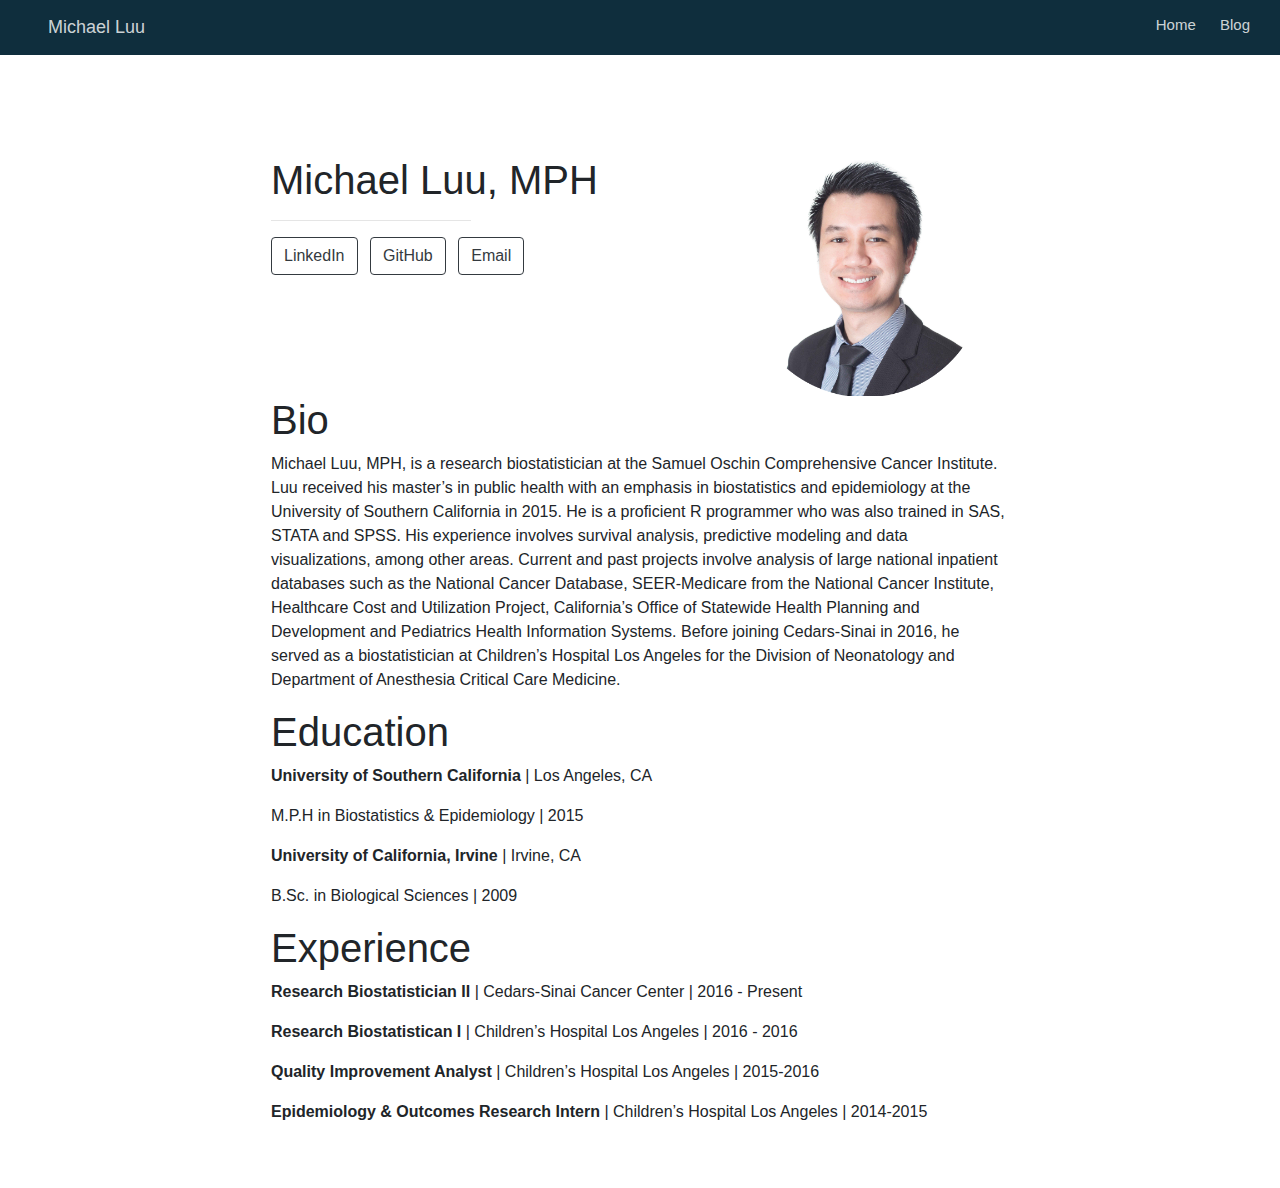
<file: docs/index.html>
<!doctype html>
<html lang="en">
  <head>
    <!-- Required meta tags -->
    <meta charset="utf-8">
    <meta name="viewport" content="width=device-width, initial-scale=1, shrink-to-fit=no">

    <!-- Bootstrap CSS -->
    <link rel="stylesheet" href="https://stackpath.bootstrapcdn.com/bootstrap/4.5.0/css/bootstrap.min.css">

    <link href="https://fonts.googleapis.com/css2?family=Roboto+Mono&display=swap" rel="stylesheet">
    <style type="text/css">body {font-family: 'Roboto Mono', serif;}</style>

    <style>
      @media screen and (min-width: 768px) {
        .container {
          width: 768px;
        }
      }

      body {
        background-color: #f5e9dd;
      }
    </style>

    <title>Michael Luu, MPH</title>

    
          <!--radix_placeholder_navigation_in_header-->
          <meta name="distill:offset" content=""/>

          <script type="application/javascript">

            window.headroom_prevent_pin = false;

            window.document.addEventListener("DOMContentLoaded", function (event) {

              // initialize headroom for banner
              var header = $('header').get(0);
              var headerHeight = header.offsetHeight;
              var headroom = new Headroom(header, {
                tolerance: 5,
                onPin : function() {
                  if (window.headroom_prevent_pin) {
                    window.headroom_prevent_pin = false;
                    headroom.unpin();
                  }
                }
              });
              headroom.init();
              if(window.location.hash)
                headroom.unpin();
              $(header).addClass('headroom--transition');

              // offset scroll location for banner on hash change
              // (see: https://github.com/WickyNilliams/headroom.js/issues/38)
              window.addEventListener("hashchange", function(event) {
                window.scrollTo(0, window.pageYOffset - (headerHeight + 25));
              });

              // responsive menu
              $('.distill-site-header').each(function(i, val) {
                var topnav = $(this);
                var toggle = topnav.find('.nav-toggle');
                toggle.on('click', function() {
                  topnav.toggleClass('responsive');
                });
              });

              // nav dropdowns
              $('.nav-dropbtn').click(function(e) {
                $(this).next('.nav-dropdown-content').toggleClass('nav-dropdown-active');
                $(this).parent().siblings('.nav-dropdown')
                   .children('.nav-dropdown-content').removeClass('nav-dropdown-active');
              });
              $("body").click(function(e){
                $('.nav-dropdown-content').removeClass('nav-dropdown-active');
              });
              $(".nav-dropdown").click(function(e){
                e.stopPropagation();
              });
            });
          </script>

          <style type="text/css">

          /* Theme (user-documented overrideables for nav appearance) */

          .distill-site-nav {
            color: rgba(255, 255, 255, 0.8);
            background-color: #0F2E3D;
            font-size: 15px;
            font-weight: 300;
          }

          .distill-site-nav a {
            color: inherit;
            text-decoration: none;
          }

          .distill-site-nav a:hover {
            color: white;
          }

          @media print {
            .distill-site-nav {
              display: none;
            }
          }

          .distill-site-header {

          }

          .distill-site-footer {

          }


          /* Site Header */

          .distill-site-header {
            width: 100%;
            box-sizing: border-box;
            z-index: 3;
          }

          .distill-site-header .nav-left {
            display: inline-block;
            margin-left: 8px;
          }

          @media screen and (max-width: 768px) {
            .distill-site-header .nav-left {
              margin-left: 0;
            }
          }


          .distill-site-header .nav-right {
            float: right;
            margin-right: 8px;
          }

          .distill-site-header a,
          .distill-site-header .title {
            display: inline-block;
            text-align: center;
            padding: 14px 10px 14px 10px;
          }

          .distill-site-header .title {
            font-size: 18px;
            min-width: 150px;
          }

          .distill-site-header .logo {
            padding: 0;
          }

          .distill-site-header .logo img {
            display: none;
            max-height: 20px;
            width: auto;
            margin-bottom: -4px;
          }

          .distill-site-header .nav-image img {
            max-height: 18px;
            width: auto;
            display: inline-block;
            margin-bottom: -3px;
          }



          @media screen and (min-width: 1000px) {
            .distill-site-header .logo img {
              display: inline-block;
            }
            .distill-site-header .nav-left {
              margin-left: 20px;
            }
            .distill-site-header .nav-right {
              margin-right: 20px;
            }
            .distill-site-header .title {
              padding-left: 12px;
            }
          }


          .distill-site-header .nav-toggle {
            display: none;
          }

          .nav-dropdown {
            display: inline-block;
            position: relative;
          }

          .nav-dropdown .nav-dropbtn {
            border: none;
            outline: none;
            color: rgba(255, 255, 255, 0.8);
            padding: 16px 10px;
            background-color: transparent;
            font-family: inherit;
            font-size: inherit;
            font-weight: inherit;
            margin: 0;
            margin-top: 1px;
            z-index: 2;
          }

          .nav-dropdown-content {
            display: none;
            position: absolute;
            background-color: white;
            min-width: 200px;
            border: 1px solid rgba(0,0,0,0.15);
            border-radius: 4px;
            box-shadow: 0px 8px 16px 0px rgba(0,0,0,0.1);
            z-index: 1;
            margin-top: 2px;
            white-space: nowrap;
            padding-top: 4px;
            padding-bottom: 4px;
          }

          .nav-dropdown-content hr {
            margin-top: 4px;
            margin-bottom: 4px;
            border: none;
            border-bottom: 1px solid rgba(0, 0, 0, 0.1);
          }

          .nav-dropdown-active {
            display: block;
          }

          .nav-dropdown-content a, .nav-dropdown-content .nav-dropdown-header {
            color: black;
            padding: 6px 24px;
            text-decoration: none;
            display: block;
            text-align: left;
          }

          .nav-dropdown-content .nav-dropdown-header {
            display: block;
            padding: 5px 24px;
            padding-bottom: 0;
            text-transform: uppercase;
            font-size: 14px;
            color: #999999;
            white-space: nowrap;
          }

          .nav-dropdown:hover .nav-dropbtn {
            color: white;
          }

          .nav-dropdown-content a:hover {
            background-color: #ddd;
            color: black;
          }

          .nav-right .nav-dropdown-content {
            margin-left: -45%;
            right: 0;
          }

          @media screen and (max-width: 768px) {
            .distill-site-header a, .distill-site-header .nav-dropdown  {display: none;}
            .distill-site-header a.nav-toggle {
              float: right;
              display: block;
            }
            .distill-site-header .title {
              margin-left: 0;
            }
            .distill-site-header .nav-right {
              margin-right: 0;
            }
            .distill-site-header {
              overflow: hidden;
            }
            .nav-right .nav-dropdown-content {
              margin-left: 0;
            }
          }


          @media screen and (max-width: 768px) {
            .distill-site-header.responsive {position: relative; min-height: 500px; }
            .distill-site-header.responsive a.nav-toggle {
              position: absolute;
              right: 0;
              top: 0;
            }
            .distill-site-header.responsive a,
            .distill-site-header.responsive .nav-dropdown {
              display: block;
              text-align: left;
            }
            .distill-site-header.responsive .nav-left,
            .distill-site-header.responsive .nav-right {
              width: 100%;
            }
            .distill-site-header.responsive .nav-dropdown {float: none;}
            .distill-site-header.responsive .nav-dropdown-content {position: relative;}
            .distill-site-header.responsive .nav-dropdown .nav-dropbtn {
              display: block;
              width: 100%;
              text-align: left;
            }
          }

          /* Site Footer */

          .distill-site-footer {
            width: 100%;
            overflow: hidden;
            box-sizing: border-box;
            z-index: 3;
            margin-top: 30px;
            padding-top: 30px;
            padding-bottom: 30px;
            text-align: center;
          }

          /* Headroom */

          d-title {
            padding-top: 6rem;
          }

          @media print {
            d-title {
              padding-top: 4rem;
            }
          }

          .headroom {
            z-index: 1000;
            position: fixed;
            top: 0;
            left: 0;
            right: 0;
          }

          .headroom--transition {
            transition: all .4s ease-in-out;
          }

          .headroom--unpinned {
            top: -100px;
          }

          .headroom--pinned {
            top: 0;
          }

          /* adjust viewport for navbar height */
          /* helps vertically center bootstrap (non-distill) content */
          .min-vh-100 {
            min-height: calc(100vh - 100px) !important;
          }

          </style>

          <script src="site_libs/jquery-3.6.0/jquery-3.6.0.min.js"></script>
          <link href="site_libs/font-awesome-5.1.0/css/all.css" rel="stylesheet"/>
          <link href="site_libs/font-awesome-5.1.0/css/v4-shims.css" rel="stylesheet"/>
          <script src="site_libs/headroom-0.9.4/headroom.min.js"></script>
          <!--/radix_placeholder_navigation_in_header-->
          <!--radix_placeholder_site_in_header-->
          <!--/radix_placeholder_site_in_header-->
          
          <style type="text/css">
          body {
            padding-top: 60px;
          }
          </style>
          <style type="text/css">
          /* base variables */

          /* Edit the CSS properties in this file to create a custom
             Distill theme. Only edit values in the right column
             for each row; values shown are the CSS defaults.
             To return any property to the default,
             you may set its value to: unset
             All rows must end with a semi-colon.                      */

          /* Optional: embed custom fonts here with `@import`          */
          /* This must remain at the top of this file.                 */



          html {
            /*-- Main font sizes --*/
            --title-size:      50px;
            --body-size:       1.06rem;
            --code-size:       14px;
            --aside-size:      12px;
            --fig-cap-size:    13px;
            /*-- Main font colors --*/
            --title-color:     #000000;
            --header-color:    rgba(0, 0, 0, 0.8);
            --body-color:      rgba(0, 0, 0, 0.8);
            --aside-color:     rgba(0, 0, 0, 0.6);
            --fig-cap-color:   rgba(0, 0, 0, 0.6);
            /*-- Specify custom fonts ~~~ must be imported above   --*/
            --heading-font:    sans-serif;
            --mono-font:       monospace;
            --body-font:       sans-serif;
            --navbar-font:     sans-serif;  /* websites + blogs only */
          }

          /*-- ARTICLE METADATA --*/
          d-byline {
            --heading-size:    0.6rem;
            --heading-color:   rgba(0, 0, 0, 0.5);
            --body-size:       0.8rem;
            --body-color:      rgba(0, 0, 0, 0.8);
          }

          /*-- ARTICLE TABLE OF CONTENTS --*/
          .d-contents {
            --heading-size:    18px;
            --contents-size:   13px;
          }

          /*-- ARTICLE APPENDIX --*/
          d-appendix {
            --heading-size:    15px;
            --heading-color:   rgba(0, 0, 0, 0.65);
            --text-size:       0.8em;
            --text-color:      rgba(0, 0, 0, 0.5);
          }

          /*-- WEBSITE HEADER + FOOTER --*/
          /* These properties only apply to Distill sites and blogs  */

          .distill-site-header {
            --title-size:       18px;
            --text-color:       rgba(255, 255, 255, 0.8);
            --text-size:        15px;
            --hover-color:      white;
            --bkgd-color:       #0F2E3D;
          }

          .distill-site-footer {
            --text-color:       rgba(255, 255, 255, 0.8);
            --text-size:        15px;
            --hover-color:      white;
            --bkgd-color:       #0F2E3D;
          }

          /*-- Additional custom styles --*/
          /* Add any additional CSS rules below                      */
          </style>
          <style type="text/css">
          /* base variables */

          /* Edit the CSS properties in this file to create a custom
             Distill theme. Only edit values in the right column
             for each row; values shown are the CSS defaults.
             To return any property to the default,
             you may set its value to: unset
             All rows must end with a semi-colon.                      */

          /* Optional: embed custom fonts here with `@import`          */
          /* This must remain at the top of this file.                 */



          html {
            /*-- Main font sizes --*/
            --title-size:      50px;
            --body-size:       1.06rem;
            --code-size:       14px;
            --aside-size:      12px;
            --fig-cap-size:    13px;
            /*-- Main font colors --*/
            --title-color:     #000000;
            --header-color:    rgba(0, 0, 0, 0.8);
            --body-color:      rgba(0, 0, 0, 0.8);
            --aside-color:     rgba(0, 0, 0, 0.6);
            --fig-cap-color:   rgba(0, 0, 0, 0.6);
            /*-- Specify custom fonts ~~~ must be imported above   --*/
            --heading-font:    sans-serif;
            --mono-font:       monospace;
            --body-font:       sans-serif;
            --navbar-font:     sans-serif;  /* websites + blogs only */
          }

          /*-- ARTICLE METADATA --*/
          d-byline {
            --heading-size:    0.6rem;
            --heading-color:   rgba(0, 0, 0, 0.5);
            --body-size:       0.8rem;
            --body-color:      rgba(0, 0, 0, 0.8);
          }

          /*-- ARTICLE TABLE OF CONTENTS --*/
          .d-contents {
            --heading-size:    18px;
            --contents-size:   13px;
          }

          /*-- ARTICLE APPENDIX --*/
          d-appendix {
            --heading-size:    15px;
            --heading-color:   rgba(0, 0, 0, 0.65);
            --text-size:       0.8em;
            --text-color:      rgba(0, 0, 0, 0.5);
          }

          /*-- WEBSITE HEADER + FOOTER --*/
          /* These properties only apply to Distill sites and blogs  */

          .distill-site-header {
            --title-size:       18px;
            --text-color:       rgba(255, 255, 255, 0.8);
            --text-size:        15px;
            --hover-color:      white;
            --bkgd-color:       #0F2E3D;
          }

          .distill-site-footer {
            --text-color:       rgba(255, 255, 255, 0.8);
            --text-size:        15px;
            --hover-color:      white;
            --bkgd-color:       #0F2E3D;
          }

          /*-- Additional custom styles --*/
          /* Add any additional CSS rules below                      */

          body {
            background-color: #FFFFFF;
          }

          a.title {
            width: 151px;
            height: 55px;
          }

          *, ::after, ::before {
              box-sizing: border-box;
          }</style>
          <style type="text/css">
          /* base style */

          /* FONT FAMILIES */

          :root {
            --heading-default: -apple-system, BlinkMacSystemFont, "Segoe UI", Roboto, Oxygen, Ubuntu, Cantarell, "Fira Sans", "Droid Sans", "Helvetica Neue", Arial, sans-serif;
            --mono-default: Consolas, Monaco, 'Andale Mono', 'Ubuntu Mono', monospace;
            --body-default: -apple-system, BlinkMacSystemFont, "Segoe UI", Roboto, Oxygen, Ubuntu, Cantarell, "Fira Sans", "Droid Sans", "Helvetica Neue", Arial, sans-serif;
          }

          body,
          .posts-list .post-preview p,
          .posts-list .description p {
            font-family: var(--body-font), var(--body-default);
          }

          h1, h2, h3, h4, h5, h6,
          .posts-list .post-preview h2,
          .posts-list .description h2 {
            font-family: var(--heading-font), var(--heading-default);
          }

          d-article div.sourceCode code,
          d-article pre code {
            font-family: var(--mono-font), var(--mono-default);
          }


          /*-- TITLE --*/
          d-title h1,
          .posts-list > h1 {
            color: var(--title-color, black);
          }

          d-title h1 {
            font-size: var(--title-size, 50px);
          }

          /*-- HEADERS --*/
          d-article h1,
          d-article h2,
          d-article h3,
          d-article h4,
          d-article h5,
          d-article h6 {
            color: var(--header-color, rgba(0, 0, 0, 0.8));
          }

          /*-- BODY --*/
          d-article > p,  /* only text inside of <p> tags */
          d-article > ul, /* lists */
          d-article > ol {
            color: var(--body-color, rgba(0, 0, 0, 0.8));
            font-size: var(--body-size, 1.06rem);
          }


          /*-- CODE --*/
          d-article div.sourceCode code,
          d-article pre code {
            font-size: var(--code-size, 14px);
          }

          /*-- ASIDE --*/
          d-article aside {
            font-size: var(--aside-size, 12px);
            color: var(--aside-color, rgba(0, 0, 0, 0.6));
          }

          /*-- FIGURE CAPTIONS --*/
          figure .caption,
          figure figcaption,
          .figure .caption {
            font-size: var(--fig-cap-size, 13px);
            color: var(--fig-cap-color, rgba(0, 0, 0, 0.6));
          }

          /*-- METADATA --*/
          d-byline h3 {
            font-size: var(--heading-size, 0.6rem);
            color: var(--heading-color, rgba(0, 0, 0, 0.5));
          }

          d-byline {
            font-size: var(--body-size, 0.8rem);
            color: var(--body-color, rgba(0, 0, 0, 0.8));
          }

          d-byline a,
          d-article d-byline a {
            color: var(--body-color, rgba(0, 0, 0, 0.8));
          }

          /*-- TABLE OF CONTENTS --*/
          .d-contents nav h3 {
            font-size: var(--heading-size, 18px);
          }

          .d-contents nav a {
            font-size: var(--contents-size, 13px);
          }

          /*-- APPENDIX --*/
          d-appendix h3 {
            font-size: var(--heading-size, 15px);
            color: var(--heading-color, rgba(0, 0, 0, 0.65));
          }

          d-appendix {
            font-size: var(--text-size, 0.8em);
            color: var(--text-color, rgba(0, 0, 0, 0.5));
          }

          d-appendix d-footnote-list a.footnote-backlink {
            color: var(--text-color, rgba(0, 0, 0, 0.5));
          }

          /*-- WEBSITE HEADER + FOOTER --*/
          .distill-site-header .title {
            font-size: var(--title-size, 18px);
            font-family: var(--navbar-font), var(--heading-default);
          }

          .distill-site-header a,
          .nav-dropdown .nav-dropbtn {
            font-family: var(--navbar-font), var(--heading-default);
          }

          .nav-dropdown .nav-dropbtn {
            color: var(--text-color, rgba(255, 255, 255, 0.8));
            font-size: var(--text-size, 15px);
          }

          .distill-site-header a:hover,
          .nav-dropdown:hover .nav-dropbtn {
            color: var(--hover-color, white);
          }

          .distill-site-header {
            font-size: var(--text-size, 15px);
            color: var(--text-color, rgba(255, 255, 255, 0.8));
            background-color: var(--bkgd-color, #0F2E3D);
          }

          .distill-site-footer {
            font-size: var(--text-size, 15px);
            color: var(--text-color, rgba(255, 255, 255, 0.8));
            background-color: var(--bkgd-color, #0F2E3D);
          }

          .distill-site-footer a:hover {
            color: var(--hover-color, white);
          }</style>
          <script src="C:\Users\mluu9\AppData\Local\renv\cache\v5\R-4.1\x86_64-w64-mingw32\rmarkdown\2.11\320017b52d05a943981272b295750388\rmarkdown\rmd\h\pandoc\header-attrs.js"></script>
    
    
  </head>
  <body>

          <!--radix_placeholder_navigation_before_body-->
          <header class="header header--fixed" role="banner">
          <nav class="distill-site-nav distill-site-header">
          <div class="nav-left">
          <a href="index.html" class="title">Michael Luu</a>
          </div>
          <div class="nav-right">
          <a href="index.html">Home</a>
          <a href="blog.html">Blog</a>
          <a href="javascript:void(0);" class="nav-toggle">&#9776;</a>
          </div>
          </nav>
          </header>
          <!--/radix_placeholder_navigation_before_body-->
          <!--radix_placeholder_site_before_body-->
          <!--/radix_placeholder_site_before_body-->
    
    <div class="container d-none d-lg-block d-xl-block">
      <div class="row mt-5">
        <div class="col-7 mt-5">
          <h1>Michael Luu, MPH</h1>
          <hr style="max-width: 200px; margin-left:0;" style="width:60%;"/>
          <div class="my-3" id="icon-list">
            <ul class="list-inline">
                            <li class="list-inline-item">
                <a href=https://www.linkedin.com/in/miluu/>
                  <button type="button" class="btn btn-outline-dark mb-2">
                    LinkedIn
                  </button>
                </a>
              </li>
                            <li class="list-inline-item">
                <a href=https://github.com/>
                  <button type="button" class="btn btn-outline-dark mb-2">
                    GitHub
                  </button>
                </a>
              </li>
                            <li class="list-inline-item">
                <a href=mailto:mluu921@gmail.com>
                  <button type="button" class="btn btn-outline-dark mb-2">
                    Email
                  </button>
                </a>
              </li>
                          </ul>
          </div>
        </div>

        <div class="col mr-4 mt-5">
          <img src="michael_headshot_circle.jpg" style="height:15rem" class="rounded float-right">
        </div>
      </div>
      <div class="row mb-5">
        <div class="col">
          <div id="bio" class="section level1">
          <h1>Bio</h1>
          <p>Michael Luu, MPH, is a research biostatistician at the Samuel Oschin Comprehensive Cancer Institute. Luu received his master’s in public health with an emphasis in biostatistics and epidemiology at the University of Southern California in 2015. He is a proficient R programmer who was also trained in SAS, STATA and SPSS. His experience involves survival analysis, predictive modeling and data visualizations, among other areas. Current and past projects involve analysis of large national inpatient databases such as the National Cancer Database, SEER-Medicare from the National Cancer Institute, Healthcare Cost and Utilization Project, California’s Office of Statewide Health Planning and Development and Pediatrics Health Information Systems. Before joining Cedars-Sinai in 2016, he served as a biostatistician at Children’s Hospital Los Angeles for the Division of Neonatology and Department of Anesthesia Critical Care Medicine.</p>
          </div>
          <div id="education" class="section level1">
          <h1>Education</h1>
          <p><strong>University of Southern California</strong> | Los Angeles, CA</p>
          <p>M.P.H in Biostatistics &amp; Epidemiology | 2015</p>
          <p><strong>University of California, Irvine</strong> | Irvine, CA</p>
          <p>B.Sc. in Biological Sciences | 2009</p>
          </div>
          <div id="experience" class="section level1">
          <h1>Experience</h1>
          <p><strong>Research Biostatistician II</strong> | Cedars-Sinai Cancer Center | 2016 - Present</p>
          <p><strong>Research Biostatistican I</strong> | Children’s Hospital Los Angeles | 2016 - 2016</p>
          <p><strong>Quality Improvement Analyst</strong> | Children’s Hospital Los Angeles | 2015-2016</p>
          <p><strong>Epidemiology &amp; Outcomes Research Intern</strong> | Children’s Hospital Los Angeles | 2014-2015</p>
          </div>
        </div>
      </div>
    </div>

    <div class="container d-block d-lg-none d-xl-none">
      <div class="d-flex flex-row justify-content-center">
        <div class="d-flex flex-col">
          <div class="mx-auto">
            <div class="p-3 mt-3 text-center">
              <img src="michael_headshot_circle.jpg" style="height:15rem" class="rounded">
            </div>
            <div class="p-2 text-center">
              <h1>Michael Luu, MPH</h1>
            </div>
            <hr style="width:60%;"/>

            <div class="row justify-content-center align-items-center">
              <div class="col-8 p-1 text-center">
                <div class="list-group">
                                    <a href=https://www.linkedin.com/in/miluu/>
                    <button type="button" class="list-group-item list-group-item-action my-1 rounded" style="background-color: #f5e9dd; color: black;border-color: black;">
                      LinkedIn
                    </button>
                  </a>
                                    <a href=https://github.com/>
                    <button type="button" class="list-group-item list-group-item-action my-1 rounded" style="background-color: #f5e9dd; color: black;border-color: black;">
                      GitHub
                    </button>
                  </a>
                                    <a href=mailto:mluu921@gmail.com>
                    <button type="button" class="list-group-item list-group-item-action my-1 rounded" style="background-color: #f5e9dd; color: black;border-color: black;">
                      Email
                    </button>
                  </a>
                                  </div>
              </div>
            </div>
            <div class="mt-4 mb-5 mx-2">
              <div id="bio" class="section level1">
              <h1>Bio</h1>
              <p>Michael Luu, MPH, is a research biostatistician at the Samuel Oschin Comprehensive Cancer Institute. Luu received his master’s in public health with an emphasis in biostatistics and epidemiology at the University of Southern California in 2015. He is a proficient R programmer who was also trained in SAS, STATA and SPSS. His experience involves survival analysis, predictive modeling and data visualizations, among other areas. Current and past projects involve analysis of large national inpatient databases such as the National Cancer Database, SEER-Medicare from the National Cancer Institute, Healthcare Cost and Utilization Project, California’s Office of Statewide Health Planning and Development and Pediatrics Health Information Systems. Before joining Cedars-Sinai in 2016, he served as a biostatistician at Children’s Hospital Los Angeles for the Division of Neonatology and Department of Anesthesia Critical Care Medicine.</p>
              </div>
              <div id="education" class="section level1">
              <h1>Education</h1>
              <p><strong>University of Southern California</strong> | Los Angeles, CA</p>
              <p>M.P.H in Biostatistics &amp; Epidemiology | 2015</p>
              <p><strong>University of California, Irvine</strong> | Irvine, CA</p>
              <p>B.Sc. in Biological Sciences | 2009</p>
              </div>
              <div id="experience" class="section level1">
              <h1>Experience</h1>
              <p><strong>Research Biostatistician II</strong> | Cedars-Sinai Cancer Center | 2016 - Present</p>
              <p><strong>Research Biostatistican I</strong> | Children’s Hospital Los Angeles | 2016 - 2016</p>
              <p><strong>Quality Improvement Analyst</strong> | Children’s Hospital Los Angeles | 2015-2016</p>
              <p><strong>Epidemiology &amp; Outcomes Research Intern</strong> | Children’s Hospital Los Angeles | 2014-2015</p>
              </div>
            </div>
        </div>
      </div>
    </div>

    <!-- Optional JavaScript -->
    <!-- jQuery first, then Popper.js, then Bootstrap JS -->
    <script src="https://code.jquery.com/jquery-3.5.1.slim.min.js" integrity="sha384-DfXdz2htPH0lsSSs5nCTpuj/zy4C+OGpamoFVy38MVBnE+IbbVYUew+OrCXaRkfj" crossorigin="anonymous"></script>
    <script src="https://cdn.jsdelivr.net/npm/popper.js@1.16.0/dist/umd/popper.min.js" integrity="sha384-Q6E9RHvbIyZFJoft+2mJbHaEWldlvI9IOYy5n3zV9zzTtmI3UksdQRVvoxMfooAo" crossorigin="anonymous"></script>
    <script src="https://stackpath.bootstrapcdn.com/bootstrap/4.5.0/js/bootstrap.min.js" integrity="sha384-OgVRvuATP1z7JjHLkuOU7Xw704+h835Lr+6QL9UvYjZE3Ipu6Tp75j7Bh/kR0JKI" crossorigin="anonymous"></script>

          <!--radix_placeholder_site_after_body-->
          <!--/radix_placeholder_site_after_body-->
          <!--radix_placeholder_navigation_after_body-->
          <!--/radix_placeholder_navigation_after_body-->
    
  </body>
</html>
</file>
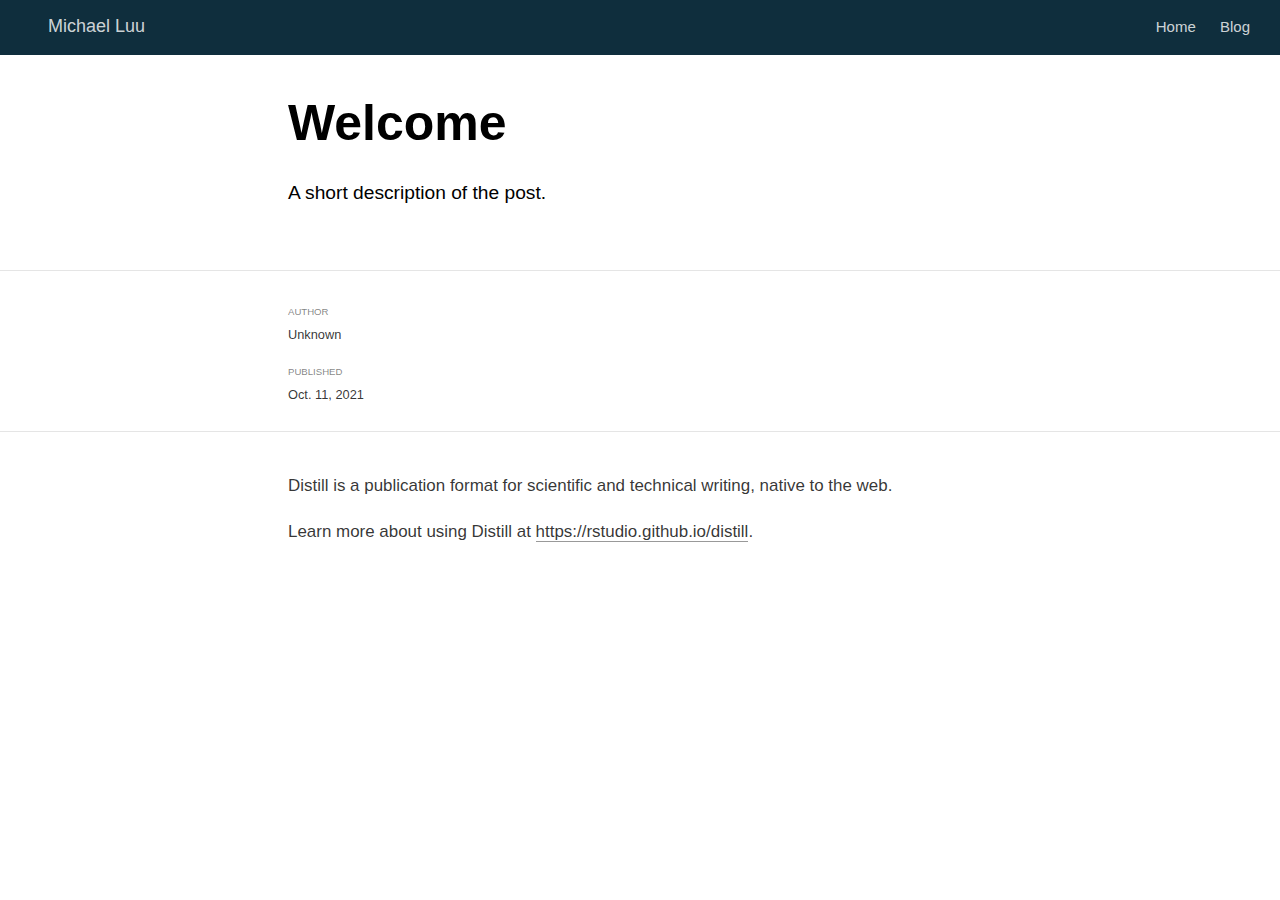
<file: docs/posts/2021-10-11-welcome/index.html>
<!DOCTYPE html>

<html xmlns="http://www.w3.org/1999/xhtml" lang="" xml:lang="">

<head>
  <meta charset="utf-8"/>
  <meta name="viewport" content="width=device-width, initial-scale=1"/>
  <meta http-equiv="X-UA-Compatible" content="IE=Edge,chrome=1"/>
  <meta name="generator" content="distill" />

  <style type="text/css">
  /* Hide doc at startup (prevent jankiness while JS renders/transforms) */
  body {
    visibility: hidden;
  }
  </style>

 <!--radix_placeholder_import_source-->
 <!--/radix_placeholder_import_source-->

<style type="text/css">code{white-space: pre;}</style>
<style type="text/css" data-origin="pandoc">
pre > code.sourceCode { white-space: pre; position: relative; }
pre > code.sourceCode > span { display: inline-block; line-height: 1.25; }
pre > code.sourceCode > span:empty { height: 1.2em; }
.sourceCode { overflow: visible; }
code.sourceCode > span { color: inherit; text-decoration: inherit; }
div.sourceCode { margin: 1em 0; }
pre.sourceCode { margin: 0; }
@media screen {
div.sourceCode { overflow: auto; }
}
@media print {
pre > code.sourceCode { white-space: pre-wrap; }
pre > code.sourceCode > span { text-indent: -5em; padding-left: 5em; }
}
pre.numberSource code
  { counter-reset: source-line 0; }
pre.numberSource code > span
  { position: relative; left: -4em; counter-increment: source-line; }
pre.numberSource code > span > a:first-child::before
  { content: counter(source-line);
    position: relative; left: -1em; text-align: right; vertical-align: baseline;
    border: none; display: inline-block;
    -webkit-touch-callout: none; -webkit-user-select: none;
    -khtml-user-select: none; -moz-user-select: none;
    -ms-user-select: none; user-select: none;
    padding: 0 4px; width: 4em;
    color: #aaaaaa;
  }
pre.numberSource { margin-left: 3em; border-left: 1px solid #aaaaaa;  padding-left: 4px; }
div.sourceCode
  {   }
@media screen {
pre > code.sourceCode > span > a:first-child::before { text-decoration: underline; }
}
code span.al { color: #ad0000; } /* Alert */
code span.an { color: #5e5e5e; } /* Annotation */
code span.at { color: #20794d; } /* Attribute */
code span.bn { color: #ad0000; } /* BaseN */
code span.bu { } /* BuiltIn */
code span.cf { color: #007ba5; } /* ControlFlow */
code span.ch { color: #20794d; } /* Char */
code span.cn { color: #8f5902; } /* Constant */
code span.co { color: #5e5e5e; } /* Comment */
code span.cv { color: #5e5e5e; font-style: italic; } /* CommentVar */
code span.do { color: #5e5e5e; font-style: italic; } /* Documentation */
code span.dt { color: #ad0000; } /* DataType */
code span.dv { color: #ad0000; } /* DecVal */
code span.er { color: #ad0000; } /* Error */
code span.ex { } /* Extension */
code span.fl { color: #ad0000; } /* Float */
code span.fu { color: #4758ab; } /* Function */
code span.im { } /* Import */
code span.in { color: #5e5e5e; } /* Information */
code span.kw { color: #007ba5; } /* Keyword */
code span.op { color: #5e5e5e; } /* Operator */
code span.ot { color: #007ba5; } /* Other */
code span.pp { color: #ad0000; } /* Preprocessor */
code span.sc { color: #20794d; } /* SpecialChar */
code span.ss { color: #20794d; } /* SpecialString */
code span.st { color: #20794d; } /* String */
code span.va { color: #111111; } /* Variable */
code span.vs { color: #20794d; } /* VerbatimString */
code span.wa { color: #5e5e5e; font-style: italic; } /* Warning */
</style>

  <!--radix_placeholder_meta_tags-->
<title>Michael Luu: Welcome</title>

<meta property="description" itemprop="description" content="A short description of the post."/>


<!--  https://schema.org/Article -->
<meta property="article:published" itemprop="datePublished" content="2021-10-11"/>
<meta property="article:created" itemprop="dateCreated" content="2021-10-11"/>
<meta name="article:author" content="Unknown"/>

<!--  https://developers.facebook.com/docs/sharing/webmasters#markup -->
<meta property="og:title" content="Michael Luu: Welcome"/>
<meta property="og:type" content="article"/>
<meta property="og:description" content="A short description of the post."/>
<meta property="og:locale" content="en_US"/>
<meta property="og:site_name" content="Michael Luu"/>

<!--  https://dev.twitter.com/cards/types/summary -->
<meta property="twitter:card" content="summary"/>
<meta property="twitter:title" content="Michael Luu: Welcome"/>
<meta property="twitter:description" content="A short description of the post."/>

<!--/radix_placeholder_meta_tags-->
  <!--radix_placeholder_rmarkdown_metadata-->

<script type="text/json" id="radix-rmarkdown-metadata">
{"type":"list","attributes":{"names":{"type":"character","attributes":{},"value":["title","description","author","date","output"]}},"value":[{"type":"character","attributes":{},"value":["Welcome"]},{"type":"character","attributes":{},"value":["A short description of the post."]},{"type":"list","attributes":{},"value":[{"type":"list","attributes":{"names":{"type":"character","attributes":{},"value":["name"]}},"value":[{"type":"character","attributes":{},"value":["Unknown"]}]}]},{"type":"character","attributes":{},"value":["10-11-2021"]},{"type":"list","attributes":{"names":{"type":"character","attributes":{},"value":["distill::distill_article"]}},"value":[{"type":"list","attributes":{"names":{"type":"character","attributes":{},"value":["self_contained"]}},"value":[{"type":"logical","attributes":{},"value":[false]}]}]}]}
</script>
<!--/radix_placeholder_rmarkdown_metadata-->
  
  <script type="text/json" id="radix-resource-manifest">
  {"type":"NULL"}
  </script>
  <!--radix_placeholder_navigation_in_header-->
<meta name="distill:offset" content="../.."/>

<script type="application/javascript">

  window.headroom_prevent_pin = false;

  window.document.addEventListener("DOMContentLoaded", function (event) {

    // initialize headroom for banner
    var header = $('header').get(0);
    var headerHeight = header.offsetHeight;
    var headroom = new Headroom(header, {
      tolerance: 5,
      onPin : function() {
        if (window.headroom_prevent_pin) {
          window.headroom_prevent_pin = false;
          headroom.unpin();
        }
      }
    });
    headroom.init();
    if(window.location.hash)
      headroom.unpin();
    $(header).addClass('headroom--transition');

    // offset scroll location for banner on hash change
    // (see: https://github.com/WickyNilliams/headroom.js/issues/38)
    window.addEventListener("hashchange", function(event) {
      window.scrollTo(0, window.pageYOffset - (headerHeight + 25));
    });

    // responsive menu
    $('.distill-site-header').each(function(i, val) {
      var topnav = $(this);
      var toggle = topnav.find('.nav-toggle');
      toggle.on('click', function() {
        topnav.toggleClass('responsive');
      });
    });

    // nav dropdowns
    $('.nav-dropbtn').click(function(e) {
      $(this).next('.nav-dropdown-content').toggleClass('nav-dropdown-active');
      $(this).parent().siblings('.nav-dropdown')
         .children('.nav-dropdown-content').removeClass('nav-dropdown-active');
    });
    $("body").click(function(e){
      $('.nav-dropdown-content').removeClass('nav-dropdown-active');
    });
    $(".nav-dropdown").click(function(e){
      e.stopPropagation();
    });
  });
</script>

<style type="text/css">

/* Theme (user-documented overrideables for nav appearance) */

.distill-site-nav {
  color: rgba(255, 255, 255, 0.8);
  background-color: #0F2E3D;
  font-size: 15px;
  font-weight: 300;
}

.distill-site-nav a {
  color: inherit;
  text-decoration: none;
}

.distill-site-nav a:hover {
  color: white;
}

@media print {
  .distill-site-nav {
    display: none;
  }
}

.distill-site-header {

}

.distill-site-footer {

}


/* Site Header */

.distill-site-header {
  width: 100%;
  box-sizing: border-box;
  z-index: 3;
}

.distill-site-header .nav-left {
  display: inline-block;
  margin-left: 8px;
}

@media screen and (max-width: 768px) {
  .distill-site-header .nav-left {
    margin-left: 0;
  }
}


.distill-site-header .nav-right {
  float: right;
  margin-right: 8px;
}

.distill-site-header a,
.distill-site-header .title {
  display: inline-block;
  text-align: center;
  padding: 14px 10px 14px 10px;
}

.distill-site-header .title {
  font-size: 18px;
  min-width: 150px;
}

.distill-site-header .logo {
  padding: 0;
}

.distill-site-header .logo img {
  display: none;
  max-height: 20px;
  width: auto;
  margin-bottom: -4px;
}

.distill-site-header .nav-image img {
  max-height: 18px;
  width: auto;
  display: inline-block;
  margin-bottom: -3px;
}



@media screen and (min-width: 1000px) {
  .distill-site-header .logo img {
    display: inline-block;
  }
  .distill-site-header .nav-left {
    margin-left: 20px;
  }
  .distill-site-header .nav-right {
    margin-right: 20px;
  }
  .distill-site-header .title {
    padding-left: 12px;
  }
}


.distill-site-header .nav-toggle {
  display: none;
}

.nav-dropdown {
  display: inline-block;
  position: relative;
}

.nav-dropdown .nav-dropbtn {
  border: none;
  outline: none;
  color: rgba(255, 255, 255, 0.8);
  padding: 16px 10px;
  background-color: transparent;
  font-family: inherit;
  font-size: inherit;
  font-weight: inherit;
  margin: 0;
  margin-top: 1px;
  z-index: 2;
}

.nav-dropdown-content {
  display: none;
  position: absolute;
  background-color: white;
  min-width: 200px;
  border: 1px solid rgba(0,0,0,0.15);
  border-radius: 4px;
  box-shadow: 0px 8px 16px 0px rgba(0,0,0,0.1);
  z-index: 1;
  margin-top: 2px;
  white-space: nowrap;
  padding-top: 4px;
  padding-bottom: 4px;
}

.nav-dropdown-content hr {
  margin-top: 4px;
  margin-bottom: 4px;
  border: none;
  border-bottom: 1px solid rgba(0, 0, 0, 0.1);
}

.nav-dropdown-active {
  display: block;
}

.nav-dropdown-content a, .nav-dropdown-content .nav-dropdown-header {
  color: black;
  padding: 6px 24px;
  text-decoration: none;
  display: block;
  text-align: left;
}

.nav-dropdown-content .nav-dropdown-header {
  display: block;
  padding: 5px 24px;
  padding-bottom: 0;
  text-transform: uppercase;
  font-size: 14px;
  color: #999999;
  white-space: nowrap;
}

.nav-dropdown:hover .nav-dropbtn {
  color: white;
}

.nav-dropdown-content a:hover {
  background-color: #ddd;
  color: black;
}

.nav-right .nav-dropdown-content {
  margin-left: -45%;
  right: 0;
}

@media screen and (max-width: 768px) {
  .distill-site-header a, .distill-site-header .nav-dropdown  {display: none;}
  .distill-site-header a.nav-toggle {
    float: right;
    display: block;
  }
  .distill-site-header .title {
    margin-left: 0;
  }
  .distill-site-header .nav-right {
    margin-right: 0;
  }
  .distill-site-header {
    overflow: hidden;
  }
  .nav-right .nav-dropdown-content {
    margin-left: 0;
  }
}


@media screen and (max-width: 768px) {
  .distill-site-header.responsive {position: relative; min-height: 500px; }
  .distill-site-header.responsive a.nav-toggle {
    position: absolute;
    right: 0;
    top: 0;
  }
  .distill-site-header.responsive a,
  .distill-site-header.responsive .nav-dropdown {
    display: block;
    text-align: left;
  }
  .distill-site-header.responsive .nav-left,
  .distill-site-header.responsive .nav-right {
    width: 100%;
  }
  .distill-site-header.responsive .nav-dropdown {float: none;}
  .distill-site-header.responsive .nav-dropdown-content {position: relative;}
  .distill-site-header.responsive .nav-dropdown .nav-dropbtn {
    display: block;
    width: 100%;
    text-align: left;
  }
}

/* Site Footer */

.distill-site-footer {
  width: 100%;
  overflow: hidden;
  box-sizing: border-box;
  z-index: 3;
  margin-top: 30px;
  padding-top: 30px;
  padding-bottom: 30px;
  text-align: center;
}

/* Headroom */

d-title {
  padding-top: 6rem;
}

@media print {
  d-title {
    padding-top: 4rem;
  }
}

.headroom {
  z-index: 1000;
  position: fixed;
  top: 0;
  left: 0;
  right: 0;
}

.headroom--transition {
  transition: all .4s ease-in-out;
}

.headroom--unpinned {
  top: -100px;
}

.headroom--pinned {
  top: 0;
}

/* adjust viewport for navbar height */
/* helps vertically center bootstrap (non-distill) content */
.min-vh-100 {
  min-height: calc(100vh - 100px) !important;
}

</style>

<script src="../../site_libs/jquery-3.6.0/jquery-3.6.0.min.js"></script>
<link href="../../site_libs/font-awesome-5.1.0/css/all.css" rel="stylesheet"/>
<link href="../../site_libs/font-awesome-5.1.0/css/v4-shims.css" rel="stylesheet"/>
<script src="../../site_libs/headroom-0.9.4/headroom.min.js"></script>
<!--/radix_placeholder_navigation_in_header-->
  <!--radix_placeholder_distill-->

<style type="text/css">

body {
  background-color: white;
}

.pandoc-table {
  width: 100%;
}

.pandoc-table>caption {
  margin-bottom: 10px;
}

.pandoc-table th:not([align]) {
  text-align: left;
}

.pagedtable-footer {
  font-size: 15px;
}

d-byline .byline {
  grid-template-columns: 2fr 2fr;
}

d-byline .byline h3 {
  margin-block-start: 1.5em;
}

d-byline .byline .authors-affiliations h3 {
  margin-block-start: 0.5em;
}

.authors-affiliations .orcid-id {
  width: 16px;
  height:16px;
  margin-left: 4px;
  margin-right: 4px;
  vertical-align: middle;
  padding-bottom: 2px;
}

d-title .dt-tags {
  margin-top: 1em;
  grid-column: text;
}

.dt-tags .dt-tag {
  text-decoration: none;
  display: inline-block;
  color: rgba(0,0,0,0.6);
  padding: 0em 0.4em;
  margin-right: 0.5em;
  margin-bottom: 0.4em;
  font-size: 70%;
  border: 1px solid rgba(0,0,0,0.2);
  border-radius: 3px;
  text-transform: uppercase;
  font-weight: 500;
}

d-article table.gt_table td,
d-article table.gt_table th {
  border-bottom: none;
}

.html-widget {
  margin-bottom: 2.0em;
}

.l-screen-inset {
  padding-right: 16px;
}

.l-screen .caption {
  margin-left: 10px;
}

.shaded {
  background: rgb(247, 247, 247);
  padding-top: 20px;
  padding-bottom: 20px;
  border-top: 1px solid rgba(0, 0, 0, 0.1);
  border-bottom: 1px solid rgba(0, 0, 0, 0.1);
}

.shaded .html-widget {
  margin-bottom: 0;
  border: 1px solid rgba(0, 0, 0, 0.1);
}

.shaded .shaded-content {
  background: white;
}

.text-output {
  margin-top: 0;
  line-height: 1.5em;
}

.hidden {
  display: none !important;
}

d-article {
  padding-top: 2.5rem;
  padding-bottom: 30px;
}

d-appendix {
  padding-top: 30px;
}

d-article>p>img {
  width: 100%;
}

d-article h2 {
  margin: 1rem 0 1.5rem 0;
}

d-article h3 {
  margin-top: 1.5rem;
}

d-article iframe {
  border: 1px solid rgba(0, 0, 0, 0.1);
  margin-bottom: 2.0em;
  width: 100%;
}

/* Tweak code blocks */

d-article div.sourceCode code,
d-article pre code {
  font-family: Consolas, Monaco, 'Andale Mono', 'Ubuntu Mono', monospace;
}

d-article pre,
d-article div.sourceCode,
d-article div.sourceCode pre {
  overflow: auto;
}

d-article div.sourceCode {
  background-color: white;
}

d-article div.sourceCode pre {
  padding-left: 10px;
  font-size: 12px;
  border-left: 2px solid rgba(0,0,0,0.1);
}

d-article pre {
  font-size: 12px;
  color: black;
  background: none;
  margin-top: 0;
  text-align: left;
  white-space: pre;
  word-spacing: normal;
  word-break: normal;
  word-wrap: normal;
  line-height: 1.5;

  -moz-tab-size: 4;
  -o-tab-size: 4;
  tab-size: 4;

  -webkit-hyphens: none;
  -moz-hyphens: none;
  -ms-hyphens: none;
  hyphens: none;
}

d-article pre a {
  border-bottom: none;
}

d-article pre a:hover {
  border-bottom: none;
  text-decoration: underline;
}

d-article details {
  grid-column: text;
  margin-bottom: 0.8em;
}

@media(min-width: 768px) {

d-article pre,
d-article div.sourceCode,
d-article div.sourceCode pre {
  overflow: visible !important;
}

d-article div.sourceCode pre {
  padding-left: 18px;
  font-size: 14px;
}

d-article pre {
  font-size: 14px;
}

}

figure img.external {
  background: white;
  border: 1px solid rgba(0, 0, 0, 0.1);
  box-shadow: 0 1px 8px rgba(0, 0, 0, 0.1);
  padding: 18px;
  box-sizing: border-box;
}

/* CSS for d-contents */

.d-contents {
  grid-column: text;
  color: rgba(0,0,0,0.8);
  font-size: 0.9em;
  padding-bottom: 1em;
  margin-bottom: 1em;
  padding-bottom: 0.5em;
  margin-bottom: 1em;
  padding-left: 0.25em;
  justify-self: start;
}

@media(min-width: 1000px) {
  .d-contents.d-contents-float {
    height: 0;
    grid-column-start: 1;
    grid-column-end: 4;
    justify-self: center;
    padding-right: 3em;
    padding-left: 2em;
  }
}

.d-contents nav h3 {
  font-size: 18px;
  margin-top: 0;
  margin-bottom: 1em;
}

.d-contents li {
  list-style-type: none
}

.d-contents nav > ul {
  padding-left: 0;
}

.d-contents ul {
  padding-left: 1em
}

.d-contents nav ul li {
  margin-top: 0.6em;
  margin-bottom: 0.2em;
}

.d-contents nav a {
  font-size: 13px;
  border-bottom: none;
  text-decoration: none
  color: rgba(0, 0, 0, 0.8);
}

.d-contents nav a:hover {
  text-decoration: underline solid rgba(0, 0, 0, 0.6)
}

.d-contents nav > ul > li > a {
  font-weight: 600;
}

.d-contents nav > ul > li > ul {
  font-weight: inherit;
}

.d-contents nav > ul > li > ul > li {
  margin-top: 0.2em;
}


.d-contents nav ul {
  margin-top: 0;
  margin-bottom: 0.25em;
}

.d-article-with-toc h2:nth-child(2) {
  margin-top: 0;
}


/* Figure */

.figure {
  position: relative;
  margin-bottom: 2.5em;
  margin-top: 1.5em;
}

.figure img {
  width: 100%;
}

.figure .caption {
  color: rgba(0, 0, 0, 0.6);
  font-size: 12px;
  line-height: 1.5em;
}

.figure img.external {
  background: white;
  border: 1px solid rgba(0, 0, 0, 0.1);
  box-shadow: 0 1px 8px rgba(0, 0, 0, 0.1);
  padding: 18px;
  box-sizing: border-box;
}

.figure .caption a {
  color: rgba(0, 0, 0, 0.6);
}

.figure .caption b,
.figure .caption strong, {
  font-weight: 600;
  color: rgba(0, 0, 0, 1.0);
}

/* Citations */

d-article .citation {
  color: inherit;
  cursor: inherit;
}

div.hanging-indent{
  margin-left: 1em; text-indent: -1em;
}

/* Citation hover box */

.tippy-box[data-theme~=light-border] {
  background-color: rgba(250, 250, 250, 0.95);
}

.tippy-content > p {
  margin-bottom: 0;
  padding: 2px;
}


/* Tweak 1000px media break to show more text */

@media(min-width: 1000px) {
  .base-grid,
  distill-header,
  d-title,
  d-abstract,
  d-article,
  d-appendix,
  distill-appendix,
  d-byline,
  d-footnote-list,
  d-citation-list,
  distill-footer {
    grid-template-columns: [screen-start] 1fr [page-start kicker-start] 80px [middle-start] 50px [text-start kicker-end] 65px 65px 65px 65px 65px 65px 65px 65px [text-end gutter-start] 65px [middle-end] 65px [page-end gutter-end] 1fr [screen-end];
    grid-column-gap: 16px;
  }

  .grid {
    grid-column-gap: 16px;
  }

  d-article {
    font-size: 1.06rem;
    line-height: 1.7em;
  }
  figure .caption, .figure .caption, figure figcaption {
    font-size: 13px;
  }
}

@media(min-width: 1180px) {
  .base-grid,
  distill-header,
  d-title,
  d-abstract,
  d-article,
  d-appendix,
  distill-appendix,
  d-byline,
  d-footnote-list,
  d-citation-list,
  distill-footer {
    grid-template-columns: [screen-start] 1fr [page-start kicker-start] 60px [middle-start] 60px [text-start kicker-end] 60px 60px 60px 60px 60px 60px 60px 60px [text-end gutter-start] 60px [middle-end] 60px [page-end gutter-end] 1fr [screen-end];
    grid-column-gap: 32px;
  }

  .grid {
    grid-column-gap: 32px;
  }
}


/* Get the citation styles for the appendix (not auto-injected on render since
   we do our own rendering of the citation appendix) */

d-appendix .citation-appendix,
.d-appendix .citation-appendix {
  font-size: 11px;
  line-height: 15px;
  border-left: 1px solid rgba(0, 0, 0, 0.1);
  padding-left: 18px;
  border: 1px solid rgba(0,0,0,0.1);
  background: rgba(0, 0, 0, 0.02);
  padding: 10px 18px;
  border-radius: 3px;
  color: rgba(150, 150, 150, 1);
  overflow: hidden;
  margin-top: -12px;
  white-space: pre-wrap;
  word-wrap: break-word;
}

/* Include appendix styles here so they can be overridden */

d-appendix {
  contain: layout style;
  font-size: 0.8em;
  line-height: 1.7em;
  margin-top: 60px;
  margin-bottom: 0;
  border-top: 1px solid rgba(0, 0, 0, 0.1);
  color: rgba(0,0,0,0.5);
  padding-top: 60px;
  padding-bottom: 48px;
}

d-appendix h3 {
  grid-column: page-start / text-start;
  font-size: 15px;
  font-weight: 500;
  margin-top: 1em;
  margin-bottom: 0;
  color: rgba(0,0,0,0.65);
}

d-appendix h3 + * {
  margin-top: 1em;
}

d-appendix ol {
  padding: 0 0 0 15px;
}

@media (min-width: 768px) {
  d-appendix ol {
    padding: 0 0 0 30px;
    margin-left: -30px;
  }
}

d-appendix li {
  margin-bottom: 1em;
}

d-appendix a {
  color: rgba(0, 0, 0, 0.6);
}

d-appendix > * {
  grid-column: text;
}

d-appendix > d-footnote-list,
d-appendix > d-citation-list,
d-appendix > distill-appendix {
  grid-column: screen;
}

/* Include footnote styles here so they can be overridden */

d-footnote-list {
  contain: layout style;
}

d-footnote-list > * {
  grid-column: text;
}

d-footnote-list a.footnote-backlink {
  color: rgba(0,0,0,0.3);
  padding-left: 0.5em;
}



/* Anchor.js */

.anchorjs-link {
  /*transition: all .25s linear; */
  text-decoration: none;
  border-bottom: none;
}
*:hover > .anchorjs-link {
  margin-left: -1.125em !important;
  text-decoration: none;
  border-bottom: none;
}

/* Social footer */

.social_footer {
  margin-top: 30px;
  margin-bottom: 0;
  color: rgba(0,0,0,0.67);
}

.disqus-comments {
  margin-right: 30px;
}

.disqus-comment-count {
  border-bottom: 1px solid rgba(0, 0, 0, 0.4);
  cursor: pointer;
}

#disqus_thread {
  margin-top: 30px;
}

.article-sharing a {
  border-bottom: none;
  margin-right: 8px;
}

.article-sharing a:hover {
  border-bottom: none;
}

.sidebar-section.subscribe {
  font-size: 12px;
  line-height: 1.6em;
}

.subscribe p {
  margin-bottom: 0.5em;
}


.article-footer .subscribe {
  font-size: 15px;
  margin-top: 45px;
}


.sidebar-section.custom {
  font-size: 12px;
  line-height: 1.6em;
}

.custom p {
  margin-bottom: 0.5em;
}

/* Styles for listing layout (hide title) */
.layout-listing d-title, .layout-listing .d-title {
  display: none;
}

/* Styles for posts lists (not auto-injected) */


.posts-with-sidebar {
  padding-left: 45px;
  padding-right: 45px;
}

.posts-list .description h2,
.posts-list .description p {
  font-family: -apple-system, BlinkMacSystemFont, "Segoe UI", Roboto, Oxygen, Ubuntu, Cantarell, "Fira Sans", "Droid Sans", "Helvetica Neue", Arial, sans-serif;
}

.posts-list .description h2 {
  font-weight: 700;
  border-bottom: none;
  padding-bottom: 0;
}

.posts-list h2.post-tag {
  border-bottom: 1px solid rgba(0, 0, 0, 0.2);
  padding-bottom: 12px;
}
.posts-list {
  margin-top: 60px;
  margin-bottom: 24px;
}

.posts-list .post-preview {
  text-decoration: none;
  overflow: hidden;
  display: block;
  border-bottom: 1px solid rgba(0, 0, 0, 0.1);
  padding: 24px 0;
}

.post-preview-last {
  border-bottom: none !important;
}

.posts-list .posts-list-caption {
  grid-column: screen;
  font-weight: 400;
}

.posts-list .post-preview h2 {
  margin: 0 0 6px 0;
  line-height: 1.2em;
  font-style: normal;
  font-size: 24px;
}

.posts-list .post-preview p {
  margin: 0 0 12px 0;
  line-height: 1.4em;
  font-size: 16px;
}

.posts-list .post-preview .thumbnail {
  box-sizing: border-box;
  margin-bottom: 24px;
  position: relative;
  max-width: 500px;
}
.posts-list .post-preview img {
  width: 100%;
  display: block;
}

.posts-list .metadata {
  font-size: 12px;
  line-height: 1.4em;
  margin-bottom: 18px;
}

.posts-list .metadata > * {
  display: inline-block;
}

.posts-list .metadata .publishedDate {
  margin-right: 2em;
}

.posts-list .metadata .dt-authors {
  display: block;
  margin-top: 0.3em;
  margin-right: 2em;
}

.posts-list .dt-tags {
  display: block;
  line-height: 1em;
}

.posts-list .dt-tags .dt-tag {
  display: inline-block;
  color: rgba(0,0,0,0.6);
  padding: 0.3em 0.4em;
  margin-right: 0.2em;
  margin-bottom: 0.4em;
  font-size: 60%;
  border: 1px solid rgba(0,0,0,0.2);
  border-radius: 3px;
  text-transform: uppercase;
  font-weight: 500;
}

.posts-list img {
  opacity: 1;
}

.posts-list img[data-src] {
  opacity: 0;
}

.posts-more {
  clear: both;
}


.posts-sidebar {
  font-size: 16px;
}

.posts-sidebar h3 {
  font-size: 16px;
  margin-top: 0;
  margin-bottom: 0.5em;
  font-weight: 400;
  text-transform: uppercase;
}

.sidebar-section {
  margin-bottom: 30px;
}

.categories ul {
  list-style-type: none;
  margin: 0;
  padding: 0;
}

.categories li {
  color: rgba(0, 0, 0, 0.8);
  margin-bottom: 0;
}

.categories li>a {
  border-bottom: none;
}

.categories li>a:hover {
  border-bottom: 1px solid rgba(0, 0, 0, 0.4);
}

.categories .active {
  font-weight: 600;
}

.categories .category-count {
  color: rgba(0, 0, 0, 0.4);
}


@media(min-width: 768px) {
  .posts-list .post-preview h2 {
    font-size: 26px;
  }
  .posts-list .post-preview .thumbnail {
    float: right;
    width: 30%;
    margin-bottom: 0;
  }
  .posts-list .post-preview .description {
    float: left;
    width: 45%;
  }
  .posts-list .post-preview .metadata {
    float: left;
    width: 20%;
    margin-top: 8px;
  }
  .posts-list .post-preview p {
    margin: 0 0 12px 0;
    line-height: 1.5em;
    font-size: 16px;
  }
  .posts-with-sidebar .posts-list {
    float: left;
    width: 75%;
  }
  .posts-with-sidebar .posts-sidebar {
    float: right;
    width: 20%;
    margin-top: 60px;
    padding-top: 24px;
    padding-bottom: 24px;
  }
}


/* Improve display for browsers without grid (IE/Edge <= 15) */

.downlevel {
  line-height: 1.6em;
  font-family: -apple-system, BlinkMacSystemFont, "Segoe UI", Roboto, Oxygen, Ubuntu, Cantarell, "Fira Sans", "Droid Sans", "Helvetica Neue", Arial, sans-serif;
  margin: 0;
}

.downlevel .d-title {
  padding-top: 6rem;
  padding-bottom: 1.5rem;
}

.downlevel .d-title h1 {
  font-size: 50px;
  font-weight: 700;
  line-height: 1.1em;
  margin: 0 0 0.5rem;
}

.downlevel .d-title p {
  font-weight: 300;
  font-size: 1.2rem;
  line-height: 1.55em;
  margin-top: 0;
}

.downlevel .d-byline {
  padding-top: 0.8em;
  padding-bottom: 0.8em;
  font-size: 0.8rem;
  line-height: 1.8em;
}

.downlevel .section-separator {
  border: none;
  border-top: 1px solid rgba(0, 0, 0, 0.1);
}

.downlevel .d-article {
  font-size: 1.06rem;
  line-height: 1.7em;
  padding-top: 1rem;
  padding-bottom: 2rem;
}


.downlevel .d-appendix {
  padding-left: 0;
  padding-right: 0;
  max-width: none;
  font-size: 0.8em;
  line-height: 1.7em;
  margin-bottom: 0;
  color: rgba(0,0,0,0.5);
  padding-top: 40px;
  padding-bottom: 48px;
}

.downlevel .footnotes ol {
  padding-left: 13px;
}

.downlevel .base-grid,
.downlevel .distill-header,
.downlevel .d-title,
.downlevel .d-abstract,
.downlevel .d-article,
.downlevel .d-appendix,
.downlevel .distill-appendix,
.downlevel .d-byline,
.downlevel .d-footnote-list,
.downlevel .d-citation-list,
.downlevel .distill-footer,
.downlevel .appendix-bottom,
.downlevel .posts-container {
  padding-left: 40px;
  padding-right: 40px;
}

@media(min-width: 768px) {
  .downlevel .base-grid,
  .downlevel .distill-header,
  .downlevel .d-title,
  .downlevel .d-abstract,
  .downlevel .d-article,
  .downlevel .d-appendix,
  .downlevel .distill-appendix,
  .downlevel .d-byline,
  .downlevel .d-footnote-list,
  .downlevel .d-citation-list,
  .downlevel .distill-footer,
  .downlevel .appendix-bottom,
  .downlevel .posts-container {
  padding-left: 150px;
  padding-right: 150px;
  max-width: 900px;
}
}

.downlevel pre code {
  display: block;
  border-left: 2px solid rgba(0, 0, 0, .1);
  padding: 0 0 0 20px;
  font-size: 14px;
}

.downlevel code, .downlevel pre {
  color: black;
  background: none;
  font-family: Consolas, Monaco, 'Andale Mono', 'Ubuntu Mono', monospace;
  text-align: left;
  white-space: pre;
  word-spacing: normal;
  word-break: normal;
  word-wrap: normal;
  line-height: 1.5;

  -moz-tab-size: 4;
  -o-tab-size: 4;
  tab-size: 4;

  -webkit-hyphens: none;
  -moz-hyphens: none;
  -ms-hyphens: none;
  hyphens: none;
}

.downlevel .posts-list .post-preview {
  color: inherit;
}



</style>

<script type="application/javascript">

function is_downlevel_browser() {
  if (bowser.isUnsupportedBrowser({ msie: "12", msedge: "16"},
                                 window.navigator.userAgent)) {
    return true;
  } else {
    return window.load_distill_framework === undefined;
  }
}

// show body when load is complete
function on_load_complete() {

  // add anchors
  if (window.anchors) {
    window.anchors.options.placement = 'left';
    window.anchors.add('d-article > h2, d-article > h3, d-article > h4, d-article > h5');
  }


  // set body to visible
  document.body.style.visibility = 'visible';

  // force redraw for leaflet widgets
  if (window.HTMLWidgets) {
    var maps = window.HTMLWidgets.findAll(".leaflet");
    $.each(maps, function(i, el) {
      var map = this.getMap();
      map.invalidateSize();
      map.eachLayer(function(layer) {
        if (layer instanceof L.TileLayer)
          layer.redraw();
      });
    });
  }

  // trigger 'shown' so htmlwidgets resize
  $('d-article').trigger('shown');
}

function init_distill() {

  init_common();

  // create front matter
  var front_matter = $('<d-front-matter></d-front-matter>');
  $('#distill-front-matter').wrap(front_matter);

  // create d-title
  $('.d-title').changeElementType('d-title');

  // create d-byline
  var byline = $('<d-byline></d-byline>');
  $('.d-byline').replaceWith(byline);

  // create d-article
  var article = $('<d-article></d-article>');
  $('.d-article').wrap(article).children().unwrap();

  // move posts container into article
  $('.posts-container').appendTo($('d-article'));

  // create d-appendix
  $('.d-appendix').changeElementType('d-appendix');

  // flag indicating that we have appendix items
  var appendix = $('.appendix-bottom').children('h3').length > 0;

  // replace footnotes with <d-footnote>
  $('.footnote-ref').each(function(i, val) {
    appendix = true;
    var href = $(this).attr('href');
    var id = href.replace('#', '');
    var fn = $('#' + id);
    var fn_p = $('#' + id + '>p');
    fn_p.find('.footnote-back').remove();
    var text = fn_p.html();
    var dtfn = $('<d-footnote></d-footnote>');
    dtfn.html(text);
    $(this).replaceWith(dtfn);
  });
  // remove footnotes
  $('.footnotes').remove();

  // move refs into #references-listing
  $('#references-listing').replaceWith($('#refs'));

  $('h1.appendix, h2.appendix').each(function(i, val) {
    $(this).changeElementType('h3');
  });
  $('h3.appendix').each(function(i, val) {
    var id = $(this).attr('id');
    $('.d-contents a[href="#' + id + '"]').parent().remove();
    appendix = true;
    $(this).nextUntil($('h1, h2, h3')).addBack().appendTo($('d-appendix'));
  });

  // show d-appendix if we have appendix content
  $("d-appendix").css('display', appendix ? 'grid' : 'none');

  // localize layout chunks to just output
  $('.layout-chunk').each(function(i, val) {

    // capture layout
    var layout = $(this).attr('data-layout');

    // apply layout to markdown level block elements
    var elements = $(this).children().not('details, div.sourceCode, pre, script');
    elements.each(function(i, el) {
      var layout_div = $('<div class="' + layout + '"></div>');
      if (layout_div.hasClass('shaded')) {
        var shaded_content = $('<div class="shaded-content"></div>');
        $(this).wrap(shaded_content);
        $(this).parent().wrap(layout_div);
      } else {
        $(this).wrap(layout_div);
      }
    });


    // unwrap the layout-chunk div
    $(this).children().unwrap();
  });

  // remove code block used to force  highlighting css
  $('.distill-force-highlighting-css').parent().remove();

  // remove empty line numbers inserted by pandoc when using a
  // custom syntax highlighting theme
  $('code.sourceCode a:empty').remove();

  // load distill framework
  load_distill_framework();

  // wait for window.distillRunlevel == 4 to do post processing
  function distill_post_process() {

    if (!window.distillRunlevel || window.distillRunlevel < 4)
      return;

    // hide author/affiliations entirely if we have no authors
    var front_matter = JSON.parse($("#distill-front-matter").html());
    var have_authors = front_matter.authors && front_matter.authors.length > 0;
    if (!have_authors)
      $('d-byline').addClass('hidden');

    // article with toc class
    $('.d-contents').parent().addClass('d-article-with-toc');

    // strip links that point to #
    $('.authors-affiliations').find('a[href="#"]').removeAttr('href');

    // add orcid ids
    $('.authors-affiliations').find('.author').each(function(i, el) {
      var orcid_id = front_matter.authors[i].orcidID;
      if (orcid_id) {
        var a = $('<a></a>');
        a.attr('href', 'https://orcid.org/' + orcid_id);
        var img = $('<img></img>');
        img.addClass('orcid-id');
        img.attr('alt', 'ORCID ID');
        img.attr('src','[data-uri]');
        a.append(img);
        $(this).append(a);
      }
    });

    // hide elements of author/affiliations grid that have no value
    function hide_byline_column(caption) {
      $('d-byline').find('h3:contains("' + caption + '")').parent().css('visibility', 'hidden');
    }

    // affiliations
    var have_affiliations = false;
    for (var i = 0; i<front_matter.authors.length; ++i) {
      var author = front_matter.authors[i];
      if (author.affiliation !== "&nbsp;") {
        have_affiliations = true;
        break;
      }
    }
    if (!have_affiliations)
      $('d-byline').find('h3:contains("Affiliations")').css('visibility', 'hidden');

    // published date
    if (!front_matter.publishedDate)
      hide_byline_column("Published");

    // document object identifier
    var doi = $('d-byline').find('h3:contains("DOI")');
    var doi_p = doi.next().empty();
    if (!front_matter.doi) {
      // if we have a citation and valid citationText then link to that
      if ($('#citation').length > 0 && front_matter.citationText) {
        doi.html('Citation');
        $('<a href="#citation"></a>')
          .text(front_matter.citationText)
          .appendTo(doi_p);
      } else {
        hide_byline_column("DOI");
      }
    } else {
      $('<a></a>')
         .attr('href', "https://doi.org/" + front_matter.doi)
         .html(front_matter.doi)
         .appendTo(doi_p);
    }

     // change plural form of authors/affiliations
    if (front_matter.authors.length === 1) {
      var grid = $('.authors-affiliations');
      grid.children('h3:contains("Authors")').text('Author');
      grid.children('h3:contains("Affiliations")').text('Affiliation');
    }

    // remove d-appendix and d-footnote-list local styles
    $('d-appendix > style:first-child').remove();
    $('d-footnote-list > style:first-child').remove();

    // move appendix-bottom entries to the bottom
    $('.appendix-bottom').appendTo('d-appendix').children().unwrap();
    $('.appendix-bottom').remove();

    // hoverable references
    $('span.citation[data-cites]').each(function() {
      var refs = $(this).attr('data-cites').split(" ");
      var refHtml = refs.map(function(ref) {
        return "<p>" + $('#ref-' + ref).html() + "</p>";
      }).join("\n");
      window.tippy(this, {
        allowHTML: true,
        content: refHtml,
        maxWidth: 500,
        interactive: true,
        interactiveBorder: 10,
        theme: 'light-border',
        placement: 'bottom-start'
      });
    });

    // clear polling timer
    clearInterval(tid);

    // show body now that everything is ready
    on_load_complete();
  }

  var tid = setInterval(distill_post_process, 50);
  distill_post_process();

}

function init_downlevel() {

  init_common();

   // insert hr after d-title
  $('.d-title').after($('<hr class="section-separator"/>'));

  // check if we have authors
  var front_matter = JSON.parse($("#distill-front-matter").html());
  var have_authors = front_matter.authors && front_matter.authors.length > 0;

  // manage byline/border
  if (!have_authors)
    $('.d-byline').remove();
  $('.d-byline').after($('<hr class="section-separator"/>'));
  $('.d-byline a').remove();

  // remove toc
  $('.d-contents').remove();

  // move appendix elements
  $('h1.appendix, h2.appendix').each(function(i, val) {
    $(this).changeElementType('h3');
  });
  $('h3.appendix').each(function(i, val) {
    $(this).nextUntil($('h1, h2, h3')).addBack().appendTo($('.d-appendix'));
  });


  // inject headers into references and footnotes
  var refs_header = $('<h3></h3>');
  refs_header.text('References');
  $('#refs').prepend(refs_header);

  var footnotes_header = $('<h3></h3');
  footnotes_header.text('Footnotes');
  $('.footnotes').children('hr').first().replaceWith(footnotes_header);

  // move appendix-bottom entries to the bottom
  $('.appendix-bottom').appendTo('.d-appendix').children().unwrap();
  $('.appendix-bottom').remove();

  // remove appendix if it's empty
  if ($('.d-appendix').children().length === 0)
    $('.d-appendix').remove();

  // prepend separator above appendix
  $('.d-appendix').before($('<hr class="section-separator" style="clear: both"/>'));

  // trim code
  $('pre>code').each(function(i, val) {
    $(this).html($.trim($(this).html()));
  });

  // move posts-container right before article
  $('.posts-container').insertBefore($('.d-article'));

  $('body').addClass('downlevel');

  on_load_complete();
}


function init_common() {

  // jquery plugin to change element types
  (function($) {
    $.fn.changeElementType = function(newType) {
      var attrs = {};

      $.each(this[0].attributes, function(idx, attr) {
        attrs[attr.nodeName] = attr.nodeValue;
      });

      this.replaceWith(function() {
        return $("<" + newType + "/>", attrs).append($(this).contents());
      });
    };
  })(jQuery);

  // prevent underline for linked images
  $('a > img').parent().css({'border-bottom' : 'none'});

  // mark non-body figures created by knitr chunks as 100% width
  $('.layout-chunk').each(function(i, val) {
    var figures = $(this).find('img, .html-widget');
    if ($(this).attr('data-layout') !== "l-body") {
      figures.css('width', '100%');
    } else {
      figures.css('max-width', '100%');
      figures.filter("[width]").each(function(i, val) {
        var fig = $(this);
        fig.css('width', fig.attr('width') + 'px');
      });

    }
  });

  // auto-append index.html to post-preview links in file: protocol
  // and in rstudio ide preview
  $('.post-preview').each(function(i, val) {
    if (window.location.protocol === "file:")
      $(this).attr('href', $(this).attr('href') + "index.html");
  });

  // get rid of index.html references in header
  if (window.location.protocol !== "file:") {
    $('.distill-site-header a[href]').each(function(i,val) {
      $(this).attr('href', $(this).attr('href').replace("index.html", "./"));
    });
  }

  // add class to pandoc style tables
  $('tr.header').parent('thead').parent('table').addClass('pandoc-table');
  $('.kable-table').children('table').addClass('pandoc-table');

  // add figcaption style to table captions
  $('caption').parent('table').addClass("figcaption");

  // initialize posts list
  if (window.init_posts_list)
    window.init_posts_list();

  // implmement disqus comment link
  $('.disqus-comment-count').click(function() {
    window.headroom_prevent_pin = true;
    $('#disqus_thread').toggleClass('hidden');
    if (!$('#disqus_thread').hasClass('hidden')) {
      var offset = $(this).offset();
      $(window).resize();
      $('html, body').animate({
        scrollTop: offset.top - 35
      });
    }
  });
}

document.addEventListener('DOMContentLoaded', function() {
  if (is_downlevel_browser())
    init_downlevel();
  else
    window.addEventListener('WebComponentsReady', init_distill);
});

</script>

<style type="text/css">
/* base variables */

/* Edit the CSS properties in this file to create a custom
   Distill theme. Only edit values in the right column
   for each row; values shown are the CSS defaults.
   To return any property to the default,
   you may set its value to: unset
   All rows must end with a semi-colon.                      */

/* Optional: embed custom fonts here with `@import`          */
/* This must remain at the top of this file.                 */



html {
  /*-- Main font sizes --*/
  --title-size:      50px;
  --body-size:       1.06rem;
  --code-size:       14px;
  --aside-size:      12px;
  --fig-cap-size:    13px;
  /*-- Main font colors --*/
  --title-color:     #000000;
  --header-color:    rgba(0, 0, 0, 0.8);
  --body-color:      rgba(0, 0, 0, 0.8);
  --aside-color:     rgba(0, 0, 0, 0.6);
  --fig-cap-color:   rgba(0, 0, 0, 0.6);
  /*-- Specify custom fonts ~~~ must be imported above   --*/
  --heading-font:    sans-serif;
  --mono-font:       monospace;
  --body-font:       sans-serif;
  --navbar-font:     sans-serif;  /* websites + blogs only */
}

/*-- ARTICLE METADATA --*/
d-byline {
  --heading-size:    0.6rem;
  --heading-color:   rgba(0, 0, 0, 0.5);
  --body-size:       0.8rem;
  --body-color:      rgba(0, 0, 0, 0.8);
}

/*-- ARTICLE TABLE OF CONTENTS --*/
.d-contents {
  --heading-size:    18px;
  --contents-size:   13px;
}

/*-- ARTICLE APPENDIX --*/
d-appendix {
  --heading-size:    15px;
  --heading-color:   rgba(0, 0, 0, 0.65);
  --text-size:       0.8em;
  --text-color:      rgba(0, 0, 0, 0.5);
}

/*-- WEBSITE HEADER + FOOTER --*/
/* These properties only apply to Distill sites and blogs  */

.distill-site-header {
  --title-size:       18px;
  --text-color:       rgba(255, 255, 255, 0.8);
  --text-size:        15px;
  --hover-color:      white;
  --bkgd-color:       #0F2E3D;
}

.distill-site-footer {
  --text-color:       rgba(255, 255, 255, 0.8);
  --text-size:        15px;
  --hover-color:      white;
  --bkgd-color:       #0F2E3D;
}

/*-- Additional custom styles --*/
/* Add any additional CSS rules below                      */
</style>
<style type="text/css">
/* base variables */

/* Edit the CSS properties in this file to create a custom
   Distill theme. Only edit values in the right column
   for each row; values shown are the CSS defaults.
   To return any property to the default,
   you may set its value to: unset
   All rows must end with a semi-colon.                      */

/* Optional: embed custom fonts here with `@import`          */
/* This must remain at the top of this file.                 */



html {
  /*-- Main font sizes --*/
  --title-size:      50px;
  --body-size:       1.06rem;
  --code-size:       14px;
  --aside-size:      12px;
  --fig-cap-size:    13px;
  /*-- Main font colors --*/
  --title-color:     #000000;
  --header-color:    rgba(0, 0, 0, 0.8);
  --body-color:      rgba(0, 0, 0, 0.8);
  --aside-color:     rgba(0, 0, 0, 0.6);
  --fig-cap-color:   rgba(0, 0, 0, 0.6);
  /*-- Specify custom fonts ~~~ must be imported above   --*/
  --heading-font:    sans-serif;
  --mono-font:       monospace;
  --body-font:       sans-serif;
  --navbar-font:     sans-serif;  /* websites + blogs only */
}

/*-- ARTICLE METADATA --*/
d-byline {
  --heading-size:    0.6rem;
  --heading-color:   rgba(0, 0, 0, 0.5);
  --body-size:       0.8rem;
  --body-color:      rgba(0, 0, 0, 0.8);
}

/*-- ARTICLE TABLE OF CONTENTS --*/
.d-contents {
  --heading-size:    18px;
  --contents-size:   13px;
}

/*-- ARTICLE APPENDIX --*/
d-appendix {
  --heading-size:    15px;
  --heading-color:   rgba(0, 0, 0, 0.65);
  --text-size:       0.8em;
  --text-color:      rgba(0, 0, 0, 0.5);
}

/*-- WEBSITE HEADER + FOOTER --*/
/* These properties only apply to Distill sites and blogs  */

.distill-site-header {
  --title-size:       18px;
  --text-color:       rgba(255, 255, 255, 0.8);
  --text-size:        15px;
  --hover-color:      white;
  --bkgd-color:       #0F2E3D;
}

.distill-site-footer {
  --text-color:       rgba(255, 255, 255, 0.8);
  --text-size:        15px;
  --hover-color:      white;
  --bkgd-color:       #0F2E3D;
}

/*-- Additional custom styles --*/
/* Add any additional CSS rules below                      */

body {
  background-color: #FFFFFF;
}

a.title {
  width: 151px;
  height: 55px;
}

*, ::after, ::before {
    box-sizing: border-box;
}</style>
<style type="text/css">
/* base style */

/* FONT FAMILIES */

:root {
  --heading-default: -apple-system, BlinkMacSystemFont, "Segoe UI", Roboto, Oxygen, Ubuntu, Cantarell, "Fira Sans", "Droid Sans", "Helvetica Neue", Arial, sans-serif;
  --mono-default: Consolas, Monaco, 'Andale Mono', 'Ubuntu Mono', monospace;
  --body-default: -apple-system, BlinkMacSystemFont, "Segoe UI", Roboto, Oxygen, Ubuntu, Cantarell, "Fira Sans", "Droid Sans", "Helvetica Neue", Arial, sans-serif;
}

body,
.posts-list .post-preview p,
.posts-list .description p {
  font-family: var(--body-font), var(--body-default);
}

h1, h2, h3, h4, h5, h6,
.posts-list .post-preview h2,
.posts-list .description h2 {
  font-family: var(--heading-font), var(--heading-default);
}

d-article div.sourceCode code,
d-article pre code {
  font-family: var(--mono-font), var(--mono-default);
}


/*-- TITLE --*/
d-title h1,
.posts-list > h1 {
  color: var(--title-color, black);
}

d-title h1 {
  font-size: var(--title-size, 50px);
}

/*-- HEADERS --*/
d-article h1,
d-article h2,
d-article h3,
d-article h4,
d-article h5,
d-article h6 {
  color: var(--header-color, rgba(0, 0, 0, 0.8));
}

/*-- BODY --*/
d-article > p,  /* only text inside of <p> tags */
d-article > ul, /* lists */
d-article > ol {
  color: var(--body-color, rgba(0, 0, 0, 0.8));
  font-size: var(--body-size, 1.06rem);
}


/*-- CODE --*/
d-article div.sourceCode code,
d-article pre code {
  font-size: var(--code-size, 14px);
}

/*-- ASIDE --*/
d-article aside {
  font-size: var(--aside-size, 12px);
  color: var(--aside-color, rgba(0, 0, 0, 0.6));
}

/*-- FIGURE CAPTIONS --*/
figure .caption,
figure figcaption,
.figure .caption {
  font-size: var(--fig-cap-size, 13px);
  color: var(--fig-cap-color, rgba(0, 0, 0, 0.6));
}

/*-- METADATA --*/
d-byline h3 {
  font-size: var(--heading-size, 0.6rem);
  color: var(--heading-color, rgba(0, 0, 0, 0.5));
}

d-byline {
  font-size: var(--body-size, 0.8rem);
  color: var(--body-color, rgba(0, 0, 0, 0.8));
}

d-byline a,
d-article d-byline a {
  color: var(--body-color, rgba(0, 0, 0, 0.8));
}

/*-- TABLE OF CONTENTS --*/
.d-contents nav h3 {
  font-size: var(--heading-size, 18px);
}

.d-contents nav a {
  font-size: var(--contents-size, 13px);
}

/*-- APPENDIX --*/
d-appendix h3 {
  font-size: var(--heading-size, 15px);
  color: var(--heading-color, rgba(0, 0, 0, 0.65));
}

d-appendix {
  font-size: var(--text-size, 0.8em);
  color: var(--text-color, rgba(0, 0, 0, 0.5));
}

d-appendix d-footnote-list a.footnote-backlink {
  color: var(--text-color, rgba(0, 0, 0, 0.5));
}

/*-- WEBSITE HEADER + FOOTER --*/
.distill-site-header .title {
  font-size: var(--title-size, 18px);
  font-family: var(--navbar-font), var(--heading-default);
}

.distill-site-header a,
.nav-dropdown .nav-dropbtn {
  font-family: var(--navbar-font), var(--heading-default);
}

.nav-dropdown .nav-dropbtn {
  color: var(--text-color, rgba(255, 255, 255, 0.8));
  font-size: var(--text-size, 15px);
}

.distill-site-header a:hover,
.nav-dropdown:hover .nav-dropbtn {
  color: var(--hover-color, white);
}

.distill-site-header {
  font-size: var(--text-size, 15px);
  color: var(--text-color, rgba(255, 255, 255, 0.8));
  background-color: var(--bkgd-color, #0F2E3D);
}

.distill-site-footer {
  font-size: var(--text-size, 15px);
  color: var(--text-color, rgba(255, 255, 255, 0.8));
  background-color: var(--bkgd-color, #0F2E3D);
}

.distill-site-footer a:hover {
  color: var(--hover-color, white);
}</style>
<!--/radix_placeholder_distill-->
  <script src="../../site_libs/header-attrs-2.11/header-attrs.js"></script>
  <script src="../../site_libs/jquery-3.6.0/jquery-3.6.0.min.js"></script>
  <script src="../../site_libs/popper-2.6.0/popper.min.js"></script>
  <link href="../../site_libs/tippy-6.2.7/tippy.css" rel="stylesheet" />
  <link href="../../site_libs/tippy-6.2.7/tippy-light-border.css" rel="stylesheet" />
  <script src="../../site_libs/tippy-6.2.7/tippy.umd.min.js"></script>
  <script src="../../site_libs/anchor-4.2.2/anchor.min.js"></script>
  <script src="../../site_libs/bowser-1.9.3/bowser.min.js"></script>
  <script src="../../site_libs/webcomponents-2.0.0/webcomponents.js"></script>
  <script src="../../site_libs/distill-2.2.21/template.v2.js"></script>
  <!--radix_placeholder_site_in_header-->
<!--/radix_placeholder_site_in_header-->


</head>

<body>

<!--radix_placeholder_front_matter-->

<script id="distill-front-matter" type="text/json">
{"title":"Welcome","description":"A short description of the post.","authors":[{"author":"Unknown","authorURL":"#","affiliation":"&nbsp;","affiliationURL":"#","orcidID":""}],"publishedDate":"2021-10-11T00:00:00.000-07:00","citationText":"Unknown, 2021"}
</script>

<!--/radix_placeholder_front_matter-->
<!--radix_placeholder_navigation_before_body-->
<header class="header header--fixed" role="banner">
<nav class="distill-site-nav distill-site-header">
<div class="nav-left">
<a href="../../index.html" class="title">Michael Luu</a>
</div>
<div class="nav-right">
<a href="../../index.html">Home</a>
<a href="../../blog.html">Blog</a>
<a href="javascript:void(0);" class="nav-toggle">&#9776;</a>
</div>
</nav>
</header>
<!--/radix_placeholder_navigation_before_body-->
<!--radix_placeholder_site_before_body-->
<!--/radix_placeholder_site_before_body-->

<div class="d-title">
<h1>Welcome</h1>
<!--radix_placeholder_categories-->
<!--/radix_placeholder_categories-->
<p><p>A short description of the post.</p></p>
</div>

<div class="d-byline">
  Unknown  
  
<br/>10-11-2021
</div>

<div class="d-article">
<p>Distill is a publication format for scientific and technical writing, native to the web.</p>
<p>Learn more about using Distill at <a href="https://rstudio.github.io/distill" class="uri">https://rstudio.github.io/distill</a>.</p>
<div class="sourceCode" id="cb1"><pre class="sourceCode r distill-force-highlighting-css"><code class="sourceCode r"></code></pre></div>
<!--radix_placeholder_article_footer-->
<!--/radix_placeholder_article_footer-->
</div>

<div class="d-appendix">
</div>


<!--radix_placeholder_site_after_body-->
<!--/radix_placeholder_site_after_body-->
<!--radix_placeholder_appendices-->
<div class="appendix-bottom"></div>
<!--/radix_placeholder_appendices-->
<!--radix_placeholder_navigation_after_body-->
<!--/radix_placeholder_navigation_after_body-->

</body>

</html>
</file>
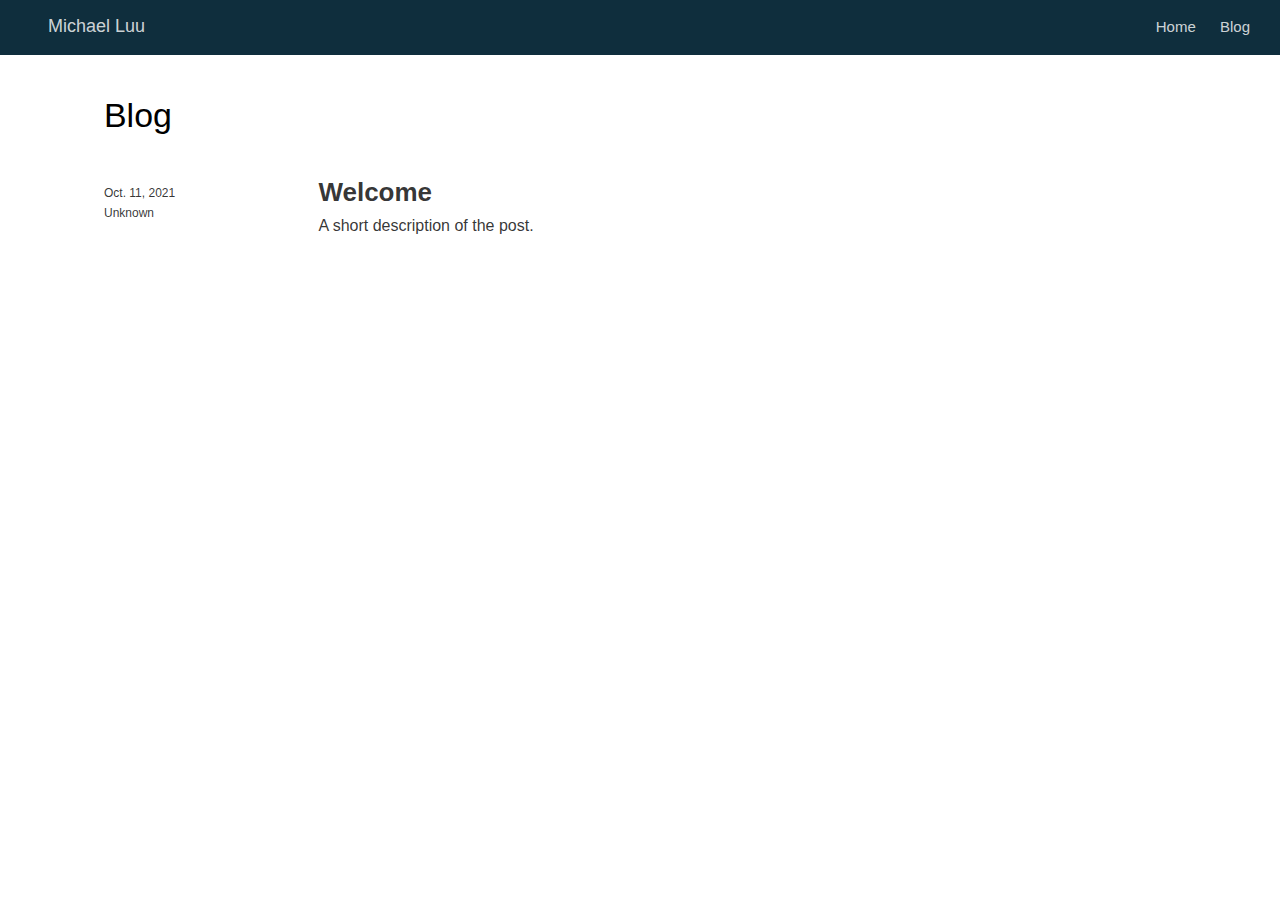
<file: docs/blog.html>
<!DOCTYPE html>

<html xmlns="http://www.w3.org/1999/xhtml" lang="" xml:lang="">

<head>
  <meta charset="utf-8"/>
  <meta name="viewport" content="width=device-width, initial-scale=1"/>
  <meta http-equiv="X-UA-Compatible" content="IE=Edge,chrome=1"/>
  <meta name="generator" content="distill" />

  <style type="text/css">
  /* Hide doc at startup (prevent jankiness while JS renders/transforms) */
  body {
    visibility: hidden;
  }
  </style>

 <!--radix_placeholder_import_source-->
 <!--/radix_placeholder_import_source-->

<style type="text/css">code{white-space: pre;}</style>
<style type="text/css" data-origin="pandoc">
pre > code.sourceCode { white-space: pre; position: relative; }
pre > code.sourceCode > span { display: inline-block; line-height: 1.25; }
pre > code.sourceCode > span:empty { height: 1.2em; }
.sourceCode { overflow: visible; }
code.sourceCode > span { color: inherit; text-decoration: inherit; }
div.sourceCode { margin: 1em 0; }
pre.sourceCode { margin: 0; }
@media screen {
div.sourceCode { overflow: auto; }
}
@media print {
pre > code.sourceCode { white-space: pre-wrap; }
pre > code.sourceCode > span { text-indent: -5em; padding-left: 5em; }
}
pre.numberSource code
  { counter-reset: source-line 0; }
pre.numberSource code > span
  { position: relative; left: -4em; counter-increment: source-line; }
pre.numberSource code > span > a:first-child::before
  { content: counter(source-line);
    position: relative; left: -1em; text-align: right; vertical-align: baseline;
    border: none; display: inline-block;
    -webkit-touch-callout: none; -webkit-user-select: none;
    -khtml-user-select: none; -moz-user-select: none;
    -ms-user-select: none; user-select: none;
    padding: 0 4px; width: 4em;
    color: #aaaaaa;
  }
pre.numberSource { margin-left: 3em; border-left: 1px solid #aaaaaa;  padding-left: 4px; }
div.sourceCode
  {   }
@media screen {
pre > code.sourceCode > span > a:first-child::before { text-decoration: underline; }
}
code span.al { color: #ad0000; } /* Alert */
code span.an { color: #5e5e5e; } /* Annotation */
code span.at { } /* Attribute */
code span.bn { color: #ad0000; } /* BaseN */
code span.bu { } /* BuiltIn */
code span.cf { color: #007ba5; } /* ControlFlow */
code span.ch { color: #20794d; } /* Char */
code span.cn { color: #8f5902; } /* Constant */
code span.co { color: #5e5e5e; } /* Comment */
code span.cv { color: #5e5e5e; font-style: italic; } /* CommentVar */
code span.do { color: #5e5e5e; font-style: italic; } /* Documentation */
code span.dt { color: #ad0000; } /* DataType */
code span.dv { color: #ad0000; } /* DecVal */
code span.er { color: #ad0000; } /* Error */
code span.ex { } /* Extension */
code span.fl { color: #ad0000; } /* Float */
code span.fu { color: #4758ab; } /* Function */
code span.im { } /* Import */
code span.in { color: #5e5e5e; } /* Information */
code span.kw { color: #007ba5; } /* Keyword */
code span.op { color: #5e5e5e; } /* Operator */
code span.ot { color: #007ba5; } /* Other */
code span.pp { color: #ad0000; } /* Preprocessor */
code span.sc { color: #5e5e5e; } /* SpecialChar */
code span.ss { color: #20794d; } /* SpecialString */
code span.st { color: #20794d; } /* String */
code span.va { color: #111111; } /* Variable */
code span.vs { color: #20794d; } /* VerbatimString */
code span.wa { color: #5e5e5e; font-style: italic; } /* Warning */
</style>


  <!--radix_placeholder_meta_tags-->
  <title>Michael Luu: Blog</title>




  <!--  https://developers.facebook.com/docs/sharing/webmasters#markup -->
  <meta property="og:title" content="Michael Luu: Blog"/>
  <meta property="og:type" content="article"/>
  <meta property="og:locale" content="en_US"/>
  <meta property="og:site_name" content="Michael Luu"/>

  <!--  https://dev.twitter.com/cards/types/summary -->
  <meta property="twitter:card" content="summary"/>
  <meta property="twitter:title" content="Michael Luu: Blog"/>

  <!--/radix_placeholder_meta_tags-->
  <!--radix_placeholder_rmarkdown_metadata-->

  <script type="text/json" id="radix-rmarkdown-metadata">
  {"type":"list","attributes":{"names":{"type":"character","attributes":{},"value":["title","listing"]}},"value":[{"type":"character","attributes":{},"value":["Blog"]},{"type":"character","attributes":{},"value":["posts"]}]}
  </script>
  <!--/radix_placeholder_rmarkdown_metadata-->
  <!--radix_placeholder_navigation_in_header-->
  <meta name="distill:offset" content=""/>

  <script type="application/javascript">

    window.headroom_prevent_pin = false;

    window.document.addEventListener("DOMContentLoaded", function (event) {

      // initialize headroom for banner
      var header = $('header').get(0);
      var headerHeight = header.offsetHeight;
      var headroom = new Headroom(header, {
        tolerance: 5,
        onPin : function() {
          if (window.headroom_prevent_pin) {
            window.headroom_prevent_pin = false;
            headroom.unpin();
          }
        }
      });
      headroom.init();
      if(window.location.hash)
        headroom.unpin();
      $(header).addClass('headroom--transition');

      // offset scroll location for banner on hash change
      // (see: https://github.com/WickyNilliams/headroom.js/issues/38)
      window.addEventListener("hashchange", function(event) {
        window.scrollTo(0, window.pageYOffset - (headerHeight + 25));
      });

      // responsive menu
      $('.distill-site-header').each(function(i, val) {
        var topnav = $(this);
        var toggle = topnav.find('.nav-toggle');
        toggle.on('click', function() {
          topnav.toggleClass('responsive');
        });
      });

      // nav dropdowns
      $('.nav-dropbtn').click(function(e) {
        $(this).next('.nav-dropdown-content').toggleClass('nav-dropdown-active');
        $(this).parent().siblings('.nav-dropdown')
           .children('.nav-dropdown-content').removeClass('nav-dropdown-active');
      });
      $("body").click(function(e){
        $('.nav-dropdown-content').removeClass('nav-dropdown-active');
      });
      $(".nav-dropdown").click(function(e){
        e.stopPropagation();
      });
    });
  </script>

  <style type="text/css">

  /* Theme (user-documented overrideables for nav appearance) */

  .distill-site-nav {
    color: rgba(255, 255, 255, 0.8);
    background-color: #0F2E3D;
    font-size: 15px;
    font-weight: 300;
  }

  .distill-site-nav a {
    color: inherit;
    text-decoration: none;
  }

  .distill-site-nav a:hover {
    color: white;
  }

  @media print {
    .distill-site-nav {
      display: none;
    }
  }

  .distill-site-header {

  }

  .distill-site-footer {

  }


  /* Site Header */

  .distill-site-header {
    width: 100%;
    box-sizing: border-box;
    z-index: 3;
  }

  .distill-site-header .nav-left {
    display: inline-block;
    margin-left: 8px;
  }

  @media screen and (max-width: 768px) {
    .distill-site-header .nav-left {
      margin-left: 0;
    }
  }


  .distill-site-header .nav-right {
    float: right;
    margin-right: 8px;
  }

  .distill-site-header a,
  .distill-site-header .title {
    display: inline-block;
    text-align: center;
    padding: 14px 10px 14px 10px;
  }

  .distill-site-header .title {
    font-size: 18px;
    min-width: 150px;
  }

  .distill-site-header .logo {
    padding: 0;
  }

  .distill-site-header .logo img {
    display: none;
    max-height: 20px;
    width: auto;
    margin-bottom: -4px;
  }

  .distill-site-header .nav-image img {
    max-height: 18px;
    width: auto;
    display: inline-block;
    margin-bottom: -3px;
  }



  @media screen and (min-width: 1000px) {
    .distill-site-header .logo img {
      display: inline-block;
    }
    .distill-site-header .nav-left {
      margin-left: 20px;
    }
    .distill-site-header .nav-right {
      margin-right: 20px;
    }
    .distill-site-header .title {
      padding-left: 12px;
    }
  }


  .distill-site-header .nav-toggle {
    display: none;
  }

  .nav-dropdown {
    display: inline-block;
    position: relative;
  }

  .nav-dropdown .nav-dropbtn {
    border: none;
    outline: none;
    color: rgba(255, 255, 255, 0.8);
    padding: 16px 10px;
    background-color: transparent;
    font-family: inherit;
    font-size: inherit;
    font-weight: inherit;
    margin: 0;
    margin-top: 1px;
    z-index: 2;
  }

  .nav-dropdown-content {
    display: none;
    position: absolute;
    background-color: white;
    min-width: 200px;
    border: 1px solid rgba(0,0,0,0.15);
    border-radius: 4px;
    box-shadow: 0px 8px 16px 0px rgba(0,0,0,0.1);
    z-index: 1;
    margin-top: 2px;
    white-space: nowrap;
    padding-top: 4px;
    padding-bottom: 4px;
  }

  .nav-dropdown-content hr {
    margin-top: 4px;
    margin-bottom: 4px;
    border: none;
    border-bottom: 1px solid rgba(0, 0, 0, 0.1);
  }

  .nav-dropdown-active {
    display: block;
  }

  .nav-dropdown-content a, .nav-dropdown-content .nav-dropdown-header {
    color: black;
    padding: 6px 24px;
    text-decoration: none;
    display: block;
    text-align: left;
  }

  .nav-dropdown-content .nav-dropdown-header {
    display: block;
    padding: 5px 24px;
    padding-bottom: 0;
    text-transform: uppercase;
    font-size: 14px;
    color: #999999;
    white-space: nowrap;
  }

  .nav-dropdown:hover .nav-dropbtn {
    color: white;
  }

  .nav-dropdown-content a:hover {
    background-color: #ddd;
    color: black;
  }

  .nav-right .nav-dropdown-content {
    margin-left: -45%;
    right: 0;
  }

  @media screen and (max-width: 768px) {
    .distill-site-header a, .distill-site-header .nav-dropdown  {display: none;}
    .distill-site-header a.nav-toggle {
      float: right;
      display: block;
    }
    .distill-site-header .title {
      margin-left: 0;
    }
    .distill-site-header .nav-right {
      margin-right: 0;
    }
    .distill-site-header {
      overflow: hidden;
    }
    .nav-right .nav-dropdown-content {
      margin-left: 0;
    }
  }


  @media screen and (max-width: 768px) {
    .distill-site-header.responsive {position: relative; min-height: 500px; }
    .distill-site-header.responsive a.nav-toggle {
      position: absolute;
      right: 0;
      top: 0;
    }
    .distill-site-header.responsive a,
    .distill-site-header.responsive .nav-dropdown {
      display: block;
      text-align: left;
    }
    .distill-site-header.responsive .nav-left,
    .distill-site-header.responsive .nav-right {
      width: 100%;
    }
    .distill-site-header.responsive .nav-dropdown {float: none;}
    .distill-site-header.responsive .nav-dropdown-content {position: relative;}
    .distill-site-header.responsive .nav-dropdown .nav-dropbtn {
      display: block;
      width: 100%;
      text-align: left;
    }
  }

  /* Site Footer */

  .distill-site-footer {
    width: 100%;
    overflow: hidden;
    box-sizing: border-box;
    z-index: 3;
    margin-top: 30px;
    padding-top: 30px;
    padding-bottom: 30px;
    text-align: center;
  }

  /* Headroom */

  d-title {
    padding-top: 6rem;
  }

  @media print {
    d-title {
      padding-top: 4rem;
    }
  }

  .headroom {
    z-index: 1000;
    position: fixed;
    top: 0;
    left: 0;
    right: 0;
  }

  .headroom--transition {
    transition: all .4s ease-in-out;
  }

  .headroom--unpinned {
    top: -100px;
  }

  .headroom--pinned {
    top: 0;
  }

  /* adjust viewport for navbar height */
  /* helps vertically center bootstrap (non-distill) content */
  .min-vh-100 {
    min-height: calc(100vh - 100px) !important;
  }

  </style>

  <script src="site_libs/jquery-3.6.0/jquery-3.6.0.min.js"></script>
  <link href="site_libs/font-awesome-5.1.0/css/all.css" rel="stylesheet"/>
  <link href="site_libs/font-awesome-5.1.0/css/v4-shims.css" rel="stylesheet"/>
  <script src="site_libs/headroom-0.9.4/headroom.min.js"></script>
  <!--/radix_placeholder_navigation_in_header-->
  <!--radix_placeholder_distill-->

  <style type="text/css">

  body {
    background-color: white;
  }

  .pandoc-table {
    width: 100%;
  }

  .pandoc-table>caption {
    margin-bottom: 10px;
  }

  .pandoc-table th:not([align]) {
    text-align: left;
  }

  .pagedtable-footer {
    font-size: 15px;
  }

  d-byline .byline {
    grid-template-columns: 2fr 2fr;
  }

  d-byline .byline h3 {
    margin-block-start: 1.5em;
  }

  d-byline .byline .authors-affiliations h3 {
    margin-block-start: 0.5em;
  }

  .authors-affiliations .orcid-id {
    width: 16px;
    height:16px;
    margin-left: 4px;
    margin-right: 4px;
    vertical-align: middle;
    padding-bottom: 2px;
  }

  d-title .dt-tags {
    margin-top: 1em;
    grid-column: text;
  }

  .dt-tags .dt-tag {
    text-decoration: none;
    display: inline-block;
    color: rgba(0,0,0,0.6);
    padding: 0em 0.4em;
    margin-right: 0.5em;
    margin-bottom: 0.4em;
    font-size: 70%;
    border: 1px solid rgba(0,0,0,0.2);
    border-radius: 3px;
    text-transform: uppercase;
    font-weight: 500;
  }

  d-article table.gt_table td,
  d-article table.gt_table th {
    border-bottom: none;
  }

  .html-widget {
    margin-bottom: 2.0em;
  }

  .l-screen-inset {
    padding-right: 16px;
  }

  .l-screen .caption {
    margin-left: 10px;
  }

  .shaded {
    background: rgb(247, 247, 247);
    padding-top: 20px;
    padding-bottom: 20px;
    border-top: 1px solid rgba(0, 0, 0, 0.1);
    border-bottom: 1px solid rgba(0, 0, 0, 0.1);
  }

  .shaded .html-widget {
    margin-bottom: 0;
    border: 1px solid rgba(0, 0, 0, 0.1);
  }

  .shaded .shaded-content {
    background: white;
  }

  .text-output {
    margin-top: 0;
    line-height: 1.5em;
  }

  .hidden {
    display: none !important;
  }

  d-article {
    padding-top: 2.5rem;
    padding-bottom: 30px;
  }

  d-appendix {
    padding-top: 30px;
  }

  d-article>p>img {
    width: 100%;
  }

  d-article h2 {
    margin: 1rem 0 1.5rem 0;
  }

  d-article h3 {
    margin-top: 1.5rem;
  }

  d-article iframe {
    border: 1px solid rgba(0, 0, 0, 0.1);
    margin-bottom: 2.0em;
    width: 100%;
  }

  /* Tweak code blocks */

  d-article div.sourceCode code,
  d-article pre code {
    font-family: Consolas, Monaco, 'Andale Mono', 'Ubuntu Mono', monospace;
  }

  d-article pre,
  d-article div.sourceCode,
  d-article div.sourceCode pre {
    overflow: auto;
  }

  d-article div.sourceCode {
    background-color: white;
  }

  d-article div.sourceCode pre {
    padding-left: 10px;
    font-size: 12px;
    border-left: 2px solid rgba(0,0,0,0.1);
  }

  d-article pre {
    font-size: 12px;
    color: black;
    background: none;
    margin-top: 0;
    text-align: left;
    white-space: pre;
    word-spacing: normal;
    word-break: normal;
    word-wrap: normal;
    line-height: 1.5;

    -moz-tab-size: 4;
    -o-tab-size: 4;
    tab-size: 4;

    -webkit-hyphens: none;
    -moz-hyphens: none;
    -ms-hyphens: none;
    hyphens: none;
  }

  d-article pre a {
    border-bottom: none;
  }

  d-article pre a:hover {
    border-bottom: none;
    text-decoration: underline;
  }

  d-article details {
    grid-column: text;
    margin-bottom: 0.8em;
  }

  @media(min-width: 768px) {

  d-article pre,
  d-article div.sourceCode,
  d-article div.sourceCode pre {
    overflow: visible !important;
  }

  d-article div.sourceCode pre {
    padding-left: 18px;
    font-size: 14px;
  }

  d-article pre {
    font-size: 14px;
  }

  }

  figure img.external {
    background: white;
    border: 1px solid rgba(0, 0, 0, 0.1);
    box-shadow: 0 1px 8px rgba(0, 0, 0, 0.1);
    padding: 18px;
    box-sizing: border-box;
  }

  /* CSS for d-contents */

  .d-contents {
    grid-column: text;
    color: rgba(0,0,0,0.8);
    font-size: 0.9em;
    padding-bottom: 1em;
    margin-bottom: 1em;
    padding-bottom: 0.5em;
    margin-bottom: 1em;
    padding-left: 0.25em;
    justify-self: start;
  }

  @media(min-width: 1000px) {
    .d-contents.d-contents-float {
      height: 0;
      grid-column-start: 1;
      grid-column-end: 4;
      justify-self: center;
      padding-right: 3em;
      padding-left: 2em;
    }
  }

  .d-contents nav h3 {
    font-size: 18px;
    margin-top: 0;
    margin-bottom: 1em;
  }

  .d-contents li {
    list-style-type: none
  }

  .d-contents nav > ul {
    padding-left: 0;
  }

  .d-contents ul {
    padding-left: 1em
  }

  .d-contents nav ul li {
    margin-top: 0.6em;
    margin-bottom: 0.2em;
  }

  .d-contents nav a {
    font-size: 13px;
    border-bottom: none;
    text-decoration: none
    color: rgba(0, 0, 0, 0.8);
  }

  .d-contents nav a:hover {
    text-decoration: underline solid rgba(0, 0, 0, 0.6)
  }

  .d-contents nav > ul > li > a {
    font-weight: 600;
  }

  .d-contents nav > ul > li > ul {
    font-weight: inherit;
  }

  .d-contents nav > ul > li > ul > li {
    margin-top: 0.2em;
  }


  .d-contents nav ul {
    margin-top: 0;
    margin-bottom: 0.25em;
  }

  .d-article-with-toc h2:nth-child(2) {
    margin-top: 0;
  }


  /* Figure */

  .figure {
    position: relative;
    margin-bottom: 2.5em;
    margin-top: 1.5em;
  }

  .figure img {
    width: 100%;
  }

  .figure .caption {
    color: rgba(0, 0, 0, 0.6);
    font-size: 12px;
    line-height: 1.5em;
  }

  .figure img.external {
    background: white;
    border: 1px solid rgba(0, 0, 0, 0.1);
    box-shadow: 0 1px 8px rgba(0, 0, 0, 0.1);
    padding: 18px;
    box-sizing: border-box;
  }

  .figure .caption a {
    color: rgba(0, 0, 0, 0.6);
  }

  .figure .caption b,
  .figure .caption strong, {
    font-weight: 600;
    color: rgba(0, 0, 0, 1.0);
  }

  /* Citations */

  d-article .citation {
    color: inherit;
    cursor: inherit;
  }

  div.hanging-indent{
    margin-left: 1em; text-indent: -1em;
  }

  /* Citation hover box */

  .tippy-box[data-theme~=light-border] {
    background-color: rgba(250, 250, 250, 0.95);
  }

  .tippy-content > p {
    margin-bottom: 0;
    padding: 2px;
  }


  /* Tweak 1000px media break to show more text */

  @media(min-width: 1000px) {
    .base-grid,
    distill-header,
    d-title,
    d-abstract,
    d-article,
    d-appendix,
    distill-appendix,
    d-byline,
    d-footnote-list,
    d-citation-list,
    distill-footer {
      grid-template-columns: [screen-start] 1fr [page-start kicker-start] 80px [middle-start] 50px [text-start kicker-end] 65px 65px 65px 65px 65px 65px 65px 65px [text-end gutter-start] 65px [middle-end] 65px [page-end gutter-end] 1fr [screen-end];
      grid-column-gap: 16px;
    }

    .grid {
      grid-column-gap: 16px;
    }

    d-article {
      font-size: 1.06rem;
      line-height: 1.7em;
    }
    figure .caption, .figure .caption, figure figcaption {
      font-size: 13px;
    }
  }

  @media(min-width: 1180px) {
    .base-grid,
    distill-header,
    d-title,
    d-abstract,
    d-article,
    d-appendix,
    distill-appendix,
    d-byline,
    d-footnote-list,
    d-citation-list,
    distill-footer {
      grid-template-columns: [screen-start] 1fr [page-start kicker-start] 60px [middle-start] 60px [text-start kicker-end] 60px 60px 60px 60px 60px 60px 60px 60px [text-end gutter-start] 60px [middle-end] 60px [page-end gutter-end] 1fr [screen-end];
      grid-column-gap: 32px;
    }

    .grid {
      grid-column-gap: 32px;
    }
  }


  /* Get the citation styles for the appendix (not auto-injected on render since
     we do our own rendering of the citation appendix) */

  d-appendix .citation-appendix,
  .d-appendix .citation-appendix {
    font-size: 11px;
    line-height: 15px;
    border-left: 1px solid rgba(0, 0, 0, 0.1);
    padding-left: 18px;
    border: 1px solid rgba(0,0,0,0.1);
    background: rgba(0, 0, 0, 0.02);
    padding: 10px 18px;
    border-radius: 3px;
    color: rgba(150, 150, 150, 1);
    overflow: hidden;
    margin-top: -12px;
    white-space: pre-wrap;
    word-wrap: break-word;
  }

  /* Include appendix styles here so they can be overridden */

  d-appendix {
    contain: layout style;
    font-size: 0.8em;
    line-height: 1.7em;
    margin-top: 60px;
    margin-bottom: 0;
    border-top: 1px solid rgba(0, 0, 0, 0.1);
    color: rgba(0,0,0,0.5);
    padding-top: 60px;
    padding-bottom: 48px;
  }

  d-appendix h3 {
    grid-column: page-start / text-start;
    font-size: 15px;
    font-weight: 500;
    margin-top: 1em;
    margin-bottom: 0;
    color: rgba(0,0,0,0.65);
  }

  d-appendix h3 + * {
    margin-top: 1em;
  }

  d-appendix ol {
    padding: 0 0 0 15px;
  }

  @media (min-width: 768px) {
    d-appendix ol {
      padding: 0 0 0 30px;
      margin-left: -30px;
    }
  }

  d-appendix li {
    margin-bottom: 1em;
  }

  d-appendix a {
    color: rgba(0, 0, 0, 0.6);
  }

  d-appendix > * {
    grid-column: text;
  }

  d-appendix > d-footnote-list,
  d-appendix > d-citation-list,
  d-appendix > distill-appendix {
    grid-column: screen;
  }

  /* Include footnote styles here so they can be overridden */

  d-footnote-list {
    contain: layout style;
  }

  d-footnote-list > * {
    grid-column: text;
  }

  d-footnote-list a.footnote-backlink {
    color: rgba(0,0,0,0.3);
    padding-left: 0.5em;
  }



  /* Anchor.js */

  .anchorjs-link {
    /*transition: all .25s linear; */
    text-decoration: none;
    border-bottom: none;
  }
  *:hover > .anchorjs-link {
    margin-left: -1.125em !important;
    text-decoration: none;
    border-bottom: none;
  }

  /* Social footer */

  .social_footer {
    margin-top: 30px;
    margin-bottom: 0;
    color: rgba(0,0,0,0.67);
  }

  .disqus-comments {
    margin-right: 30px;
  }

  .disqus-comment-count {
    border-bottom: 1px solid rgba(0, 0, 0, 0.4);
    cursor: pointer;
  }

  #disqus_thread {
    margin-top: 30px;
  }

  .article-sharing a {
    border-bottom: none;
    margin-right: 8px;
  }

  .article-sharing a:hover {
    border-bottom: none;
  }

  .sidebar-section.subscribe {
    font-size: 12px;
    line-height: 1.6em;
  }

  .subscribe p {
    margin-bottom: 0.5em;
  }


  .article-footer .subscribe {
    font-size: 15px;
    margin-top: 45px;
  }


  .sidebar-section.custom {
    font-size: 12px;
    line-height: 1.6em;
  }

  .custom p {
    margin-bottom: 0.5em;
  }

  /* Styles for listing layout (hide title) */
  .layout-listing d-title, .layout-listing .d-title {
    display: none;
  }

  /* Styles for posts lists (not auto-injected) */


  .posts-with-sidebar {
    padding-left: 45px;
    padding-right: 45px;
  }

  .posts-list .description h2,
  .posts-list .description p {
    font-family: -apple-system, BlinkMacSystemFont, "Segoe UI", Roboto, Oxygen, Ubuntu, Cantarell, "Fira Sans", "Droid Sans", "Helvetica Neue", Arial, sans-serif;
  }

  .posts-list .description h2 {
    font-weight: 700;
    border-bottom: none;
    padding-bottom: 0;
  }

  .posts-list h2.post-tag {
    border-bottom: 1px solid rgba(0, 0, 0, 0.2);
    padding-bottom: 12px;
  }
  .posts-list {
    margin-top: 60px;
    margin-bottom: 24px;
  }

  .posts-list .post-preview {
    text-decoration: none;
    overflow: hidden;
    display: block;
    border-bottom: 1px solid rgba(0, 0, 0, 0.1);
    padding: 24px 0;
  }

  .post-preview-last {
    border-bottom: none !important;
  }

  .posts-list .posts-list-caption {
    grid-column: screen;
    font-weight: 400;
  }

  .posts-list .post-preview h2 {
    margin: 0 0 6px 0;
    line-height: 1.2em;
    font-style: normal;
    font-size: 24px;
  }

  .posts-list .post-preview p {
    margin: 0 0 12px 0;
    line-height: 1.4em;
    font-size: 16px;
  }

  .posts-list .post-preview .thumbnail {
    box-sizing: border-box;
    margin-bottom: 24px;
    position: relative;
    max-width: 500px;
  }
  .posts-list .post-preview img {
    width: 100%;
    display: block;
  }

  .posts-list .metadata {
    font-size: 12px;
    line-height: 1.4em;
    margin-bottom: 18px;
  }

  .posts-list .metadata > * {
    display: inline-block;
  }

  .posts-list .metadata .publishedDate {
    margin-right: 2em;
  }

  .posts-list .metadata .dt-authors {
    display: block;
    margin-top: 0.3em;
    margin-right: 2em;
  }

  .posts-list .dt-tags {
    display: block;
    line-height: 1em;
  }

  .posts-list .dt-tags .dt-tag {
    display: inline-block;
    color: rgba(0,0,0,0.6);
    padding: 0.3em 0.4em;
    margin-right: 0.2em;
    margin-bottom: 0.4em;
    font-size: 60%;
    border: 1px solid rgba(0,0,0,0.2);
    border-radius: 3px;
    text-transform: uppercase;
    font-weight: 500;
  }

  .posts-list img {
    opacity: 1;
  }

  .posts-list img[data-src] {
    opacity: 0;
  }

  .posts-more {
    clear: both;
  }


  .posts-sidebar {
    font-size: 16px;
  }

  .posts-sidebar h3 {
    font-size: 16px;
    margin-top: 0;
    margin-bottom: 0.5em;
    font-weight: 400;
    text-transform: uppercase;
  }

  .sidebar-section {
    margin-bottom: 30px;
  }

  .categories ul {
    list-style-type: none;
    margin: 0;
    padding: 0;
  }

  .categories li {
    color: rgba(0, 0, 0, 0.8);
    margin-bottom: 0;
  }

  .categories li>a {
    border-bottom: none;
  }

  .categories li>a:hover {
    border-bottom: 1px solid rgba(0, 0, 0, 0.4);
  }

  .categories .active {
    font-weight: 600;
  }

  .categories .category-count {
    color: rgba(0, 0, 0, 0.4);
  }


  @media(min-width: 768px) {
    .posts-list .post-preview h2 {
      font-size: 26px;
    }
    .posts-list .post-preview .thumbnail {
      float: right;
      width: 30%;
      margin-bottom: 0;
    }
    .posts-list .post-preview .description {
      float: left;
      width: 45%;
    }
    .posts-list .post-preview .metadata {
      float: left;
      width: 20%;
      margin-top: 8px;
    }
    .posts-list .post-preview p {
      margin: 0 0 12px 0;
      line-height: 1.5em;
      font-size: 16px;
    }
    .posts-with-sidebar .posts-list {
      float: left;
      width: 75%;
    }
    .posts-with-sidebar .posts-sidebar {
      float: right;
      width: 20%;
      margin-top: 60px;
      padding-top: 24px;
      padding-bottom: 24px;
    }
  }


  /* Improve display for browsers without grid (IE/Edge <= 15) */

  .downlevel {
    line-height: 1.6em;
    font-family: -apple-system, BlinkMacSystemFont, "Segoe UI", Roboto, Oxygen, Ubuntu, Cantarell, "Fira Sans", "Droid Sans", "Helvetica Neue", Arial, sans-serif;
    margin: 0;
  }

  .downlevel .d-title {
    padding-top: 6rem;
    padding-bottom: 1.5rem;
  }

  .downlevel .d-title h1 {
    font-size: 50px;
    font-weight: 700;
    line-height: 1.1em;
    margin: 0 0 0.5rem;
  }

  .downlevel .d-title p {
    font-weight: 300;
    font-size: 1.2rem;
    line-height: 1.55em;
    margin-top: 0;
  }

  .downlevel .d-byline {
    padding-top: 0.8em;
    padding-bottom: 0.8em;
    font-size: 0.8rem;
    line-height: 1.8em;
  }

  .downlevel .section-separator {
    border: none;
    border-top: 1px solid rgba(0, 0, 0, 0.1);
  }

  .downlevel .d-article {
    font-size: 1.06rem;
    line-height: 1.7em;
    padding-top: 1rem;
    padding-bottom: 2rem;
  }


  .downlevel .d-appendix {
    padding-left: 0;
    padding-right: 0;
    max-width: none;
    font-size: 0.8em;
    line-height: 1.7em;
    margin-bottom: 0;
    color: rgba(0,0,0,0.5);
    padding-top: 40px;
    padding-bottom: 48px;
  }

  .downlevel .footnotes ol {
    padding-left: 13px;
  }

  .downlevel .base-grid,
  .downlevel .distill-header,
  .downlevel .d-title,
  .downlevel .d-abstract,
  .downlevel .d-article,
  .downlevel .d-appendix,
  .downlevel .distill-appendix,
  .downlevel .d-byline,
  .downlevel .d-footnote-list,
  .downlevel .d-citation-list,
  .downlevel .distill-footer,
  .downlevel .appendix-bottom,
  .downlevel .posts-container {
    padding-left: 40px;
    padding-right: 40px;
  }

  @media(min-width: 768px) {
    .downlevel .base-grid,
    .downlevel .distill-header,
    .downlevel .d-title,
    .downlevel .d-abstract,
    .downlevel .d-article,
    .downlevel .d-appendix,
    .downlevel .distill-appendix,
    .downlevel .d-byline,
    .downlevel .d-footnote-list,
    .downlevel .d-citation-list,
    .downlevel .distill-footer,
    .downlevel .appendix-bottom,
    .downlevel .posts-container {
    padding-left: 150px;
    padding-right: 150px;
    max-width: 900px;
  }
  }

  .downlevel pre code {
    display: block;
    border-left: 2px solid rgba(0, 0, 0, .1);
    padding: 0 0 0 20px;
    font-size: 14px;
  }

  .downlevel code, .downlevel pre {
    color: black;
    background: none;
    font-family: Consolas, Monaco, 'Andale Mono', 'Ubuntu Mono', monospace;
    text-align: left;
    white-space: pre;
    word-spacing: normal;
    word-break: normal;
    word-wrap: normal;
    line-height: 1.5;

    -moz-tab-size: 4;
    -o-tab-size: 4;
    tab-size: 4;

    -webkit-hyphens: none;
    -moz-hyphens: none;
    -ms-hyphens: none;
    hyphens: none;
  }

  .downlevel .posts-list .post-preview {
    color: inherit;
  }



  </style>

  <script type="application/javascript">

  function is_downlevel_browser() {
    if (bowser.isUnsupportedBrowser({ msie: "12", msedge: "16"},
                                   window.navigator.userAgent)) {
      return true;
    } else {
      return window.load_distill_framework === undefined;
    }
  }

  // show body when load is complete
  function on_load_complete() {

    // add anchors
    if (window.anchors) {
      window.anchors.options.placement = 'left';
      window.anchors.add('d-article > h2, d-article > h3, d-article > h4, d-article > h5');
    }


    // set body to visible
    document.body.style.visibility = 'visible';

    // force redraw for leaflet widgets
    if (window.HTMLWidgets) {
      var maps = window.HTMLWidgets.findAll(".leaflet");
      $.each(maps, function(i, el) {
        var map = this.getMap();
        map.invalidateSize();
        map.eachLayer(function(layer) {
          if (layer instanceof L.TileLayer)
            layer.redraw();
        });
      });
    }

    // trigger 'shown' so htmlwidgets resize
    $('d-article').trigger('shown');
  }

  function init_distill() {

    init_common();

    // create front matter
    var front_matter = $('<d-front-matter></d-front-matter>');
    $('#distill-front-matter').wrap(front_matter);

    // create d-title
    $('.d-title').changeElementType('d-title');

    // create d-byline
    var byline = $('<d-byline></d-byline>');
    $('.d-byline').replaceWith(byline);

    // create d-article
    var article = $('<d-article></d-article>');
    $('.d-article').wrap(article).children().unwrap();

    // move posts container into article
    $('.posts-container').appendTo($('d-article'));

    // create d-appendix
    $('.d-appendix').changeElementType('d-appendix');

    // flag indicating that we have appendix items
    var appendix = $('.appendix-bottom').children('h3').length > 0;

    // replace footnotes with <d-footnote>
    $('.footnote-ref').each(function(i, val) {
      appendix = true;
      var href = $(this).attr('href');
      var id = href.replace('#', '');
      var fn = $('#' + id);
      var fn_p = $('#' + id + '>p');
      fn_p.find('.footnote-back').remove();
      var text = fn_p.html();
      var dtfn = $('<d-footnote></d-footnote>');
      dtfn.html(text);
      $(this).replaceWith(dtfn);
    });
    // remove footnotes
    $('.footnotes').remove();

    // move refs into #references-listing
    $('#references-listing').replaceWith($('#refs'));

    $('h1.appendix, h2.appendix').each(function(i, val) {
      $(this).changeElementType('h3');
    });
    $('h3.appendix').each(function(i, val) {
      var id = $(this).attr('id');
      $('.d-contents a[href="#' + id + '"]').parent().remove();
      appendix = true;
      $(this).nextUntil($('h1, h2, h3')).addBack().appendTo($('d-appendix'));
    });

    // show d-appendix if we have appendix content
    $("d-appendix").css('display', appendix ? 'grid' : 'none');

    // localize layout chunks to just output
    $('.layout-chunk').each(function(i, val) {

      // capture layout
      var layout = $(this).attr('data-layout');

      // apply layout to markdown level block elements
      var elements = $(this).children().not('details, div.sourceCode, pre, script');
      elements.each(function(i, el) {
        var layout_div = $('<div class="' + layout + '"></div>');
        if (layout_div.hasClass('shaded')) {
          var shaded_content = $('<div class="shaded-content"></div>');
          $(this).wrap(shaded_content);
          $(this).parent().wrap(layout_div);
        } else {
          $(this).wrap(layout_div);
        }
      });


      // unwrap the layout-chunk div
      $(this).children().unwrap();
    });

    // remove code block used to force  highlighting css
    $('.distill-force-highlighting-css').parent().remove();

    // remove empty line numbers inserted by pandoc when using a
    // custom syntax highlighting theme
    $('code.sourceCode a:empty').remove();

    // load distill framework
    load_distill_framework();

    // wait for window.distillRunlevel == 4 to do post processing
    function distill_post_process() {

      if (!window.distillRunlevel || window.distillRunlevel < 4)
        return;

      // hide author/affiliations entirely if we have no authors
      var front_matter = JSON.parse($("#distill-front-matter").html());
      var have_authors = front_matter.authors && front_matter.authors.length > 0;
      if (!have_authors)
        $('d-byline').addClass('hidden');

      // article with toc class
      $('.d-contents').parent().addClass('d-article-with-toc');

      // strip links that point to #
      $('.authors-affiliations').find('a[href="#"]').removeAttr('href');

      // add orcid ids
      $('.authors-affiliations').find('.author').each(function(i, el) {
        var orcid_id = front_matter.authors[i].orcidID;
        if (orcid_id) {
          var a = $('<a></a>');
          a.attr('href', 'https://orcid.org/' + orcid_id);
          var img = $('<img></img>');
          img.addClass('orcid-id');
          img.attr('alt', 'ORCID ID');
          img.attr('src','[data-uri]');
          a.append(img);
          $(this).append(a);
        }
      });

      // hide elements of author/affiliations grid that have no value
      function hide_byline_column(caption) {
        $('d-byline').find('h3:contains("' + caption + '")').parent().css('visibility', 'hidden');
      }

      // affiliations
      var have_affiliations = false;
      for (var i = 0; i<front_matter.authors.length; ++i) {
        var author = front_matter.authors[i];
        if (author.affiliation !== "&nbsp;") {
          have_affiliations = true;
          break;
        }
      }
      if (!have_affiliations)
        $('d-byline').find('h3:contains("Affiliations")').css('visibility', 'hidden');

      // published date
      if (!front_matter.publishedDate)
        hide_byline_column("Published");

      // document object identifier
      var doi = $('d-byline').find('h3:contains("DOI")');
      var doi_p = doi.next().empty();
      if (!front_matter.doi) {
        // if we have a citation and valid citationText then link to that
        if ($('#citation').length > 0 && front_matter.citationText) {
          doi.html('Citation');
          $('<a href="#citation"></a>')
            .text(front_matter.citationText)
            .appendTo(doi_p);
        } else {
          hide_byline_column("DOI");
        }
      } else {
        $('<a></a>')
           .attr('href', "https://doi.org/" + front_matter.doi)
           .html(front_matter.doi)
           .appendTo(doi_p);
      }

       // change plural form of authors/affiliations
      if (front_matter.authors.length === 1) {
        var grid = $('.authors-affiliations');
        grid.children('h3:contains("Authors")').text('Author');
        grid.children('h3:contains("Affiliations")').text('Affiliation');
      }

      // remove d-appendix and d-footnote-list local styles
      $('d-appendix > style:first-child').remove();
      $('d-footnote-list > style:first-child').remove();

      // move appendix-bottom entries to the bottom
      $('.appendix-bottom').appendTo('d-appendix').children().unwrap();
      $('.appendix-bottom').remove();

      // hoverable references
      $('span.citation[data-cites]').each(function() {
        var refs = $(this).attr('data-cites').split(" ");
        var refHtml = refs.map(function(ref) {
          return "<p>" + $('#ref-' + ref).html() + "</p>";
        }).join("\n");
        window.tippy(this, {
          allowHTML: true,
          content: refHtml,
          maxWidth: 500,
          interactive: true,
          interactiveBorder: 10,
          theme: 'light-border',
          placement: 'bottom-start'
        });
      });

      // clear polling timer
      clearInterval(tid);

      // show body now that everything is ready
      on_load_complete();
    }

    var tid = setInterval(distill_post_process, 50);
    distill_post_process();

  }

  function init_downlevel() {

    init_common();

     // insert hr after d-title
    $('.d-title').after($('<hr class="section-separator"/>'));

    // check if we have authors
    var front_matter = JSON.parse($("#distill-front-matter").html());
    var have_authors = front_matter.authors && front_matter.authors.length > 0;

    // manage byline/border
    if (!have_authors)
      $('.d-byline').remove();
    $('.d-byline').after($('<hr class="section-separator"/>'));
    $('.d-byline a').remove();

    // remove toc
    $('.d-contents').remove();

    // move appendix elements
    $('h1.appendix, h2.appendix').each(function(i, val) {
      $(this).changeElementType('h3');
    });
    $('h3.appendix').each(function(i, val) {
      $(this).nextUntil($('h1, h2, h3')).addBack().appendTo($('.d-appendix'));
    });


    // inject headers into references and footnotes
    var refs_header = $('<h3></h3>');
    refs_header.text('References');
    $('#refs').prepend(refs_header);

    var footnotes_header = $('<h3></h3');
    footnotes_header.text('Footnotes');
    $('.footnotes').children('hr').first().replaceWith(footnotes_header);

    // move appendix-bottom entries to the bottom
    $('.appendix-bottom').appendTo('.d-appendix').children().unwrap();
    $('.appendix-bottom').remove();

    // remove appendix if it's empty
    if ($('.d-appendix').children().length === 0)
      $('.d-appendix').remove();

    // prepend separator above appendix
    $('.d-appendix').before($('<hr class="section-separator" style="clear: both"/>'));

    // trim code
    $('pre>code').each(function(i, val) {
      $(this).html($.trim($(this).html()));
    });

    // move posts-container right before article
    $('.posts-container').insertBefore($('.d-article'));

    $('body').addClass('downlevel');

    on_load_complete();
  }


  function init_common() {

    // jquery plugin to change element types
    (function($) {
      $.fn.changeElementType = function(newType) {
        var attrs = {};

        $.each(this[0].attributes, function(idx, attr) {
          attrs[attr.nodeName] = attr.nodeValue;
        });

        this.replaceWith(function() {
          return $("<" + newType + "/>", attrs).append($(this).contents());
        });
      };
    })(jQuery);

    // prevent underline for linked images
    $('a > img').parent().css({'border-bottom' : 'none'});

    // mark non-body figures created by knitr chunks as 100% width
    $('.layout-chunk').each(function(i, val) {
      var figures = $(this).find('img, .html-widget');
      if ($(this).attr('data-layout') !== "l-body") {
        figures.css('width', '100%');
      } else {
        figures.css('max-width', '100%');
        figures.filter("[width]").each(function(i, val) {
          var fig = $(this);
          fig.css('width', fig.attr('width') + 'px');
        });

      }
    });

    // auto-append index.html to post-preview links in file: protocol
    // and in rstudio ide preview
    $('.post-preview').each(function(i, val) {
      if (window.location.protocol === "file:")
        $(this).attr('href', $(this).attr('href') + "index.html");
    });

    // get rid of index.html references in header
    if (window.location.protocol !== "file:") {
      $('.distill-site-header a[href]').each(function(i,val) {
        $(this).attr('href', $(this).attr('href').replace("index.html", "./"));
      });
    }

    // add class to pandoc style tables
    $('tr.header').parent('thead').parent('table').addClass('pandoc-table');
    $('.kable-table').children('table').addClass('pandoc-table');

    // add figcaption style to table captions
    $('caption').parent('table').addClass("figcaption");

    // initialize posts list
    if (window.init_posts_list)
      window.init_posts_list();

    // implmement disqus comment link
    $('.disqus-comment-count').click(function() {
      window.headroom_prevent_pin = true;
      $('#disqus_thread').toggleClass('hidden');
      if (!$('#disqus_thread').hasClass('hidden')) {
        var offset = $(this).offset();
        $(window).resize();
        $('html, body').animate({
          scrollTop: offset.top - 35
        });
      }
    });
  }

  document.addEventListener('DOMContentLoaded', function() {
    if (is_downlevel_browser())
      init_downlevel();
    else
      window.addEventListener('WebComponentsReady', init_distill);
  });

  </script>

  <style type="text/css">
  /* base variables */

  /* Edit the CSS properties in this file to create a custom
     Distill theme. Only edit values in the right column
     for each row; values shown are the CSS defaults.
     To return any property to the default,
     you may set its value to: unset
     All rows must end with a semi-colon.                      */

  /* Optional: embed custom fonts here with `@import`          */
  /* This must remain at the top of this file.                 */



  html {
    /*-- Main font sizes --*/
    --title-size:      50px;
    --body-size:       1.06rem;
    --code-size:       14px;
    --aside-size:      12px;
    --fig-cap-size:    13px;
    /*-- Main font colors --*/
    --title-color:     #000000;
    --header-color:    rgba(0, 0, 0, 0.8);
    --body-color:      rgba(0, 0, 0, 0.8);
    --aside-color:     rgba(0, 0, 0, 0.6);
    --fig-cap-color:   rgba(0, 0, 0, 0.6);
    /*-- Specify custom fonts ~~~ must be imported above   --*/
    --heading-font:    sans-serif;
    --mono-font:       monospace;
    --body-font:       sans-serif;
    --navbar-font:     sans-serif;  /* websites + blogs only */
  }

  /*-- ARTICLE METADATA --*/
  d-byline {
    --heading-size:    0.6rem;
    --heading-color:   rgba(0, 0, 0, 0.5);
    --body-size:       0.8rem;
    --body-color:      rgba(0, 0, 0, 0.8);
  }

  /*-- ARTICLE TABLE OF CONTENTS --*/
  .d-contents {
    --heading-size:    18px;
    --contents-size:   13px;
  }

  /*-- ARTICLE APPENDIX --*/
  d-appendix {
    --heading-size:    15px;
    --heading-color:   rgba(0, 0, 0, 0.65);
    --text-size:       0.8em;
    --text-color:      rgba(0, 0, 0, 0.5);
  }

  /*-- WEBSITE HEADER + FOOTER --*/
  /* These properties only apply to Distill sites and blogs  */

  .distill-site-header {
    --title-size:       18px;
    --text-color:       rgba(255, 255, 255, 0.8);
    --text-size:        15px;
    --hover-color:      white;
    --bkgd-color:       #0F2E3D;
  }

  .distill-site-footer {
    --text-color:       rgba(255, 255, 255, 0.8);
    --text-size:        15px;
    --hover-color:      white;
    --bkgd-color:       #0F2E3D;
  }

  /*-- Additional custom styles --*/
  /* Add any additional CSS rules below                      */
  </style>
  <style type="text/css">
  /* base variables */

  /* Edit the CSS properties in this file to create a custom
     Distill theme. Only edit values in the right column
     for each row; values shown are the CSS defaults.
     To return any property to the default,
     you may set its value to: unset
     All rows must end with a semi-colon.                      */

  /* Optional: embed custom fonts here with `@import`          */
  /* This must remain at the top of this file.                 */



  html {
    /*-- Main font sizes --*/
    --title-size:      50px;
    --body-size:       1.06rem;
    --code-size:       14px;
    --aside-size:      12px;
    --fig-cap-size:    13px;
    /*-- Main font colors --*/
    --title-color:     #000000;
    --header-color:    rgba(0, 0, 0, 0.8);
    --body-color:      rgba(0, 0, 0, 0.8);
    --aside-color:     rgba(0, 0, 0, 0.6);
    --fig-cap-color:   rgba(0, 0, 0, 0.6);
    /*-- Specify custom fonts ~~~ must be imported above   --*/
    --heading-font:    sans-serif;
    --mono-font:       monospace;
    --body-font:       sans-serif;
    --navbar-font:     sans-serif;  /* websites + blogs only */
  }

  /*-- ARTICLE METADATA --*/
  d-byline {
    --heading-size:    0.6rem;
    --heading-color:   rgba(0, 0, 0, 0.5);
    --body-size:       0.8rem;
    --body-color:      rgba(0, 0, 0, 0.8);
  }

  /*-- ARTICLE TABLE OF CONTENTS --*/
  .d-contents {
    --heading-size:    18px;
    --contents-size:   13px;
  }

  /*-- ARTICLE APPENDIX --*/
  d-appendix {
    --heading-size:    15px;
    --heading-color:   rgba(0, 0, 0, 0.65);
    --text-size:       0.8em;
    --text-color:      rgba(0, 0, 0, 0.5);
  }

  /*-- WEBSITE HEADER + FOOTER --*/
  /* These properties only apply to Distill sites and blogs  */

  .distill-site-header {
    --title-size:       18px;
    --text-color:       rgba(255, 255, 255, 0.8);
    --text-size:        15px;
    --hover-color:      white;
    --bkgd-color:       #0F2E3D;
  }

  .distill-site-footer {
    --text-color:       rgba(255, 255, 255, 0.8);
    --text-size:        15px;
    --hover-color:      white;
    --bkgd-color:       #0F2E3D;
  }

  /*-- Additional custom styles --*/
  /* Add any additional CSS rules below                      */

  body {
    background-color: #FFFFFF;
  }

  a.title {
    width: 151px;
    height: 55px;
  }

  *, ::after, ::before {
      box-sizing: border-box;
  }</style>
  <style type="text/css">
  /* base style */

  /* FONT FAMILIES */

  :root {
    --heading-default: -apple-system, BlinkMacSystemFont, "Segoe UI", Roboto, Oxygen, Ubuntu, Cantarell, "Fira Sans", "Droid Sans", "Helvetica Neue", Arial, sans-serif;
    --mono-default: Consolas, Monaco, 'Andale Mono', 'Ubuntu Mono', monospace;
    --body-default: -apple-system, BlinkMacSystemFont, "Segoe UI", Roboto, Oxygen, Ubuntu, Cantarell, "Fira Sans", "Droid Sans", "Helvetica Neue", Arial, sans-serif;
  }

  body,
  .posts-list .post-preview p,
  .posts-list .description p {
    font-family: var(--body-font), var(--body-default);
  }

  h1, h2, h3, h4, h5, h6,
  .posts-list .post-preview h2,
  .posts-list .description h2 {
    font-family: var(--heading-font), var(--heading-default);
  }

  d-article div.sourceCode code,
  d-article pre code {
    font-family: var(--mono-font), var(--mono-default);
  }


  /*-- TITLE --*/
  d-title h1,
  .posts-list > h1 {
    color: var(--title-color, black);
  }

  d-title h1 {
    font-size: var(--title-size, 50px);
  }

  /*-- HEADERS --*/
  d-article h1,
  d-article h2,
  d-article h3,
  d-article h4,
  d-article h5,
  d-article h6 {
    color: var(--header-color, rgba(0, 0, 0, 0.8));
  }

  /*-- BODY --*/
  d-article > p,  /* only text inside of <p> tags */
  d-article > ul, /* lists */
  d-article > ol {
    color: var(--body-color, rgba(0, 0, 0, 0.8));
    font-size: var(--body-size, 1.06rem);
  }


  /*-- CODE --*/
  d-article div.sourceCode code,
  d-article pre code {
    font-size: var(--code-size, 14px);
  }

  /*-- ASIDE --*/
  d-article aside {
    font-size: var(--aside-size, 12px);
    color: var(--aside-color, rgba(0, 0, 0, 0.6));
  }

  /*-- FIGURE CAPTIONS --*/
  figure .caption,
  figure figcaption,
  .figure .caption {
    font-size: var(--fig-cap-size, 13px);
    color: var(--fig-cap-color, rgba(0, 0, 0, 0.6));
  }

  /*-- METADATA --*/
  d-byline h3 {
    font-size: var(--heading-size, 0.6rem);
    color: var(--heading-color, rgba(0, 0, 0, 0.5));
  }

  d-byline {
    font-size: var(--body-size, 0.8rem);
    color: var(--body-color, rgba(0, 0, 0, 0.8));
  }

  d-byline a,
  d-article d-byline a {
    color: var(--body-color, rgba(0, 0, 0, 0.8));
  }

  /*-- TABLE OF CONTENTS --*/
  .d-contents nav h3 {
    font-size: var(--heading-size, 18px);
  }

  .d-contents nav a {
    font-size: var(--contents-size, 13px);
  }

  /*-- APPENDIX --*/
  d-appendix h3 {
    font-size: var(--heading-size, 15px);
    color: var(--heading-color, rgba(0, 0, 0, 0.65));
  }

  d-appendix {
    font-size: var(--text-size, 0.8em);
    color: var(--text-color, rgba(0, 0, 0, 0.5));
  }

  d-appendix d-footnote-list a.footnote-backlink {
    color: var(--text-color, rgba(0, 0, 0, 0.5));
  }

  /*-- WEBSITE HEADER + FOOTER --*/
  .distill-site-header .title {
    font-size: var(--title-size, 18px);
    font-family: var(--navbar-font), var(--heading-default);
  }

  .distill-site-header a,
  .nav-dropdown .nav-dropbtn {
    font-family: var(--navbar-font), var(--heading-default);
  }

  .nav-dropdown .nav-dropbtn {
    color: var(--text-color, rgba(255, 255, 255, 0.8));
    font-size: var(--text-size, 15px);
  }

  .distill-site-header a:hover,
  .nav-dropdown:hover .nav-dropbtn {
    color: var(--hover-color, white);
  }

  .distill-site-header {
    font-size: var(--text-size, 15px);
    color: var(--text-color, rgba(255, 255, 255, 0.8));
    background-color: var(--bkgd-color, #0F2E3D);
  }

  .distill-site-footer {
    font-size: var(--text-size, 15px);
    color: var(--text-color, rgba(255, 255, 255, 0.8));
    background-color: var(--bkgd-color, #0F2E3D);
  }

  .distill-site-footer a:hover {
    color: var(--hover-color, white);
  }</style>
  <!--/radix_placeholder_distill-->
  <script src="site_libs/header-attrs-2.11/header-attrs.js"></script>
  <script src="site_libs/popper-2.6.0/popper.min.js"></script>
  <link href="site_libs/tippy-6.2.7/tippy.css" rel="stylesheet" />
  <link href="site_libs/tippy-6.2.7/tippy-light-border.css" rel="stylesheet" />
  <script src="site_libs/tippy-6.2.7/tippy.umd.min.js"></script>
  <script src="site_libs/anchor-4.2.2/anchor.min.js"></script>
  <script src="site_libs/bowser-1.9.3/bowser.min.js"></script>
  <script src="site_libs/webcomponents-2.0.0/webcomponents.js"></script>
  <script src="site_libs/distill-2.2.21/template.v2.js"></script>
  <!--radix_placeholder_site_in_header-->
  <!--/radix_placeholder_site_in_header-->


</head>

<body class="layout-listing">

<!--radix_placeholder_front_matter-->

<script id="distill-front-matter" type="text/json">
{"title":"Blog","authors":[]}
</script>

<!--/radix_placeholder_front_matter-->
<!--radix_placeholder_navigation_before_body-->
<header class="header header--fixed" role="banner">
<nav class="distill-site-nav distill-site-header">
<div class="nav-left">
<a href="index.html" class="title">Michael Luu</a>
</div>
<div class="nav-right">
<a href="index.html">Home</a>
<a href="blog.html">Blog</a>
<a href="javascript:void(0);" class="nav-toggle">&#9776;</a>
</div>
</nav>
</header>
<!--/radix_placeholder_navigation_before_body-->
<!--radix_placeholder_site_before_body-->
<!--/radix_placeholder_site_before_body-->
<!--radix_placeholder_article_listing-->


<script type="application/javascript">

function init_posts_list() {

  function load_image(img) {
    var src = $(img).attr('data-src');
    if (src) {
      $(img).attr('src', src);
      $(img).on("load", function() {
        img.removeAttribute('data-src');
      });
    }
  }

  function set_posts_visible(posts, visible) {
    if (visible) {

      // show bottom border by default
      $(posts).removeClass('post-preview-last');

      // apply limits if need be
      var max_posts = 25;
      var apply_limits = $('.posts-container').hasClass('posts-apply-limit');
      if (apply_limits && posts.length > max_posts) {
        posts = $(posts).slice(0, max_posts);
      } else {
        $('.posts-more a').addClass('hidden');
      }

      // apply last style
      $(posts.slice(-1)[0]).addClass('post-preview-last');

      $(posts).removeClass('hidden');
      $(posts).find('img[data-src]').each(function(i, img) {
        load_image(img);
      });
    } else {
      $(posts).addClass('hidden');
    }
  }

  function apply_hash_filter() {

    // clear active state
    $('.categories .active').removeClass('active');

    // mark all posts invisible to start
    set_posts_visible($('.posts-list').children('a'), false);

    // if we have a hash filter
    if (window.location.hash && window.location.hash.startsWith("#category:")) {

      // mark posts that match the category visible
      var page_category = window.location.hash.replace(/^#category:/, "");
      page_category = decodeURIComponent(page_category)
      var posts = $('.post-metadata').map(function(idx, script) {
        var metadata = $.parseJSON($(script).html());
        var post = null;
        $.each(metadata.categories, function(idx, category) {
          category = category.replace(/ /g,"_");
          if ((page_category || '').toLowerCase() === "articles" || category === page_category) {
            post = $(script).parent().get();
            return false;
          }
        });
        return post;
      });
      set_posts_visible(posts, true);

      // mark the hash active
      $('.categories li>a[href="' + decodeURIComponent(window.location.hash) + '"]').addClass('active');

      // update the list_caption
      var list_caption = $('.posts-list-caption');
      var caption = (page_category || '').toLowerCase() === "articles"
        ? list_caption.attr('data-caption')
        : ('Category: ' + page_category.replace(/_/g," "));
      list_caption.text(caption);

    } else {

      // no hash filter, make all posts visible (subject to max display)
      set_posts_visible($('.posts-list').children(), true);

      // reset list caption
      var list_caption = $('.posts-list-caption');
      list_caption.text(list_caption.attr('data-caption'));


    }
  }

  // more articles
  function apply_post_limits(apply) {
    if (apply) {
      $('.posts-container').addClass('posts-apply-limit');
      $('.posts-more a').removeClass('hidden');
    } else {
      $('.posts-container').removeClass('posts-apply-limit');
      $('.posts-more a').addClass('hidden');
    }
  }

  // click handling for tags
  $('.dt-tag').click(function(ev) {
    window.location.hash = '#category:' + $(this).text().replace(/ /g, "_");
    return false;
  })

  // hash filter handling
  apply_hash_filter();
  $(window).on('hashchange',function() {
    apply_post_limits(true);
    apply_hash_filter();
  });

  // more articles link
  $('.posts-more a').click(function(e) {
    e.preventDefault();
    apply_post_limits(false);
    apply_hash_filter();
    return false;
  });

}

</script>



<div class="posts-container posts-apply-limit l-page">
<div class="posts-list">
<h1 class="posts-list-caption" data-caption="Blog">Blog</h1>
<a href="posts/2021-10-11-welcome/" class="post-preview">
<script class="post-metadata" type="text/json">{"categories":[]}</script>
<div class="metadata">
<div class="publishedDate">Oct. 11, 2021</div>
<div class="dt-authors">
<div class="dt-author">Unknown</div>
</div>
</div>
<div class="thumbnail">
<img/>
</div>
<div class="description">
<h2>Welcome</h2>
<div class="dt-tags"></div>
<p>A short description of the post.</p>
</div>
</a>
</div>
<div class="posts-more">
<a href="#">More articles &raquo;</a>
</div>
</div>
<!--/radix_placeholder_article_listing-->

<div class="d-title">
<h1>Blog</h1>
<!--radix_placeholder_categories-->
<!--/radix_placeholder_categories-->

</div>


<div class="d-article">
<div class="sourceCode" id="cb1"><pre class="sourceCode r distill-force-highlighting-css"><code class="sourceCode r"></code></pre></div>
<!--radix_placeholder_article_footer-->
<!--/radix_placeholder_article_footer-->
</div>

<div class="d-appendix">
</div>


<!--radix_placeholder_site_after_body-->
<!--/radix_placeholder_site_after_body-->
<!--radix_placeholder_appendices-->
<div class="appendix-bottom"></div>
<!--/radix_placeholder_appendices-->
<!--radix_placeholder_navigation_after_body-->
<!--/radix_placeholder_navigation_after_body-->

</body>

</html>
</file>
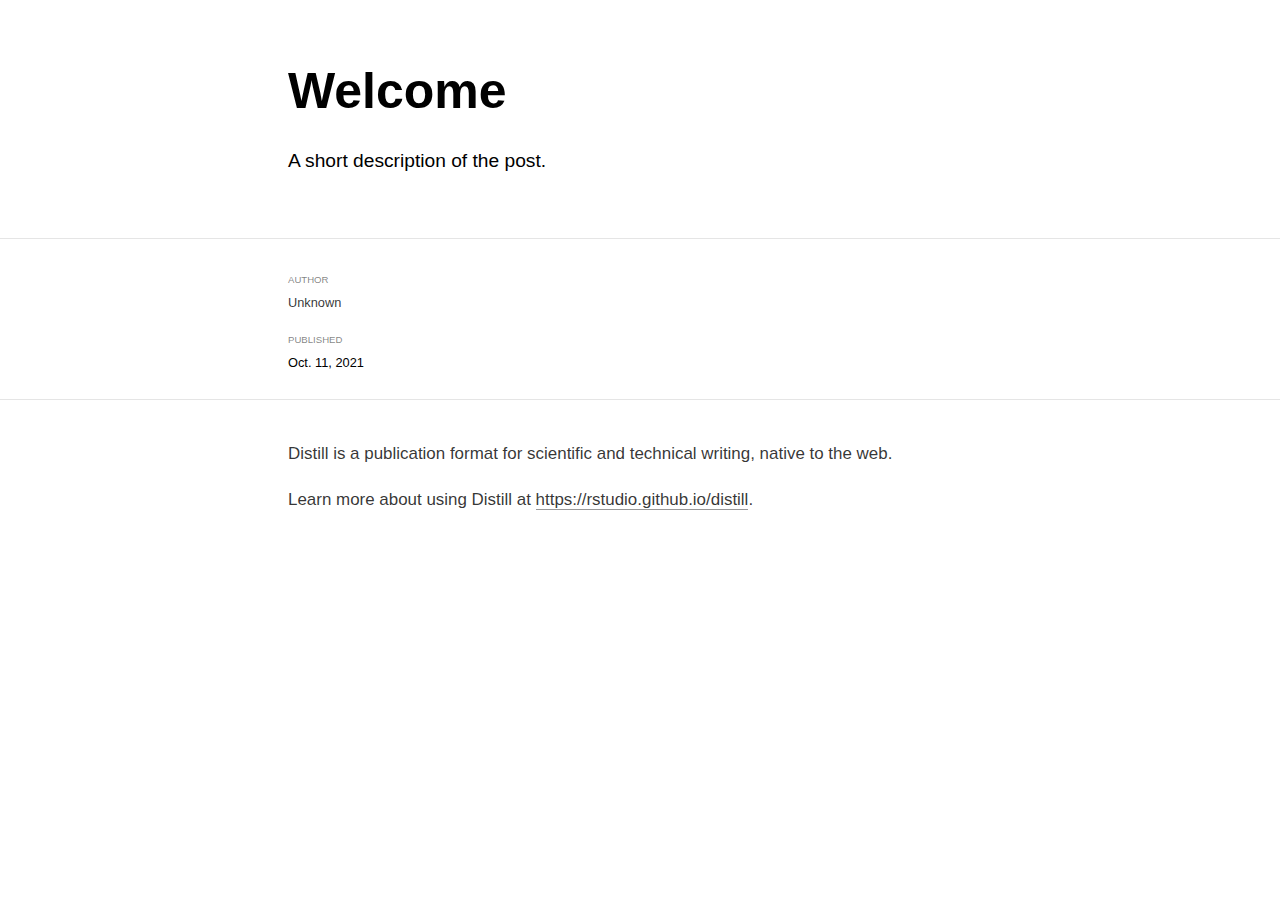
<file: _posts/2021-10-11-welcome/welcome.html>
<!DOCTYPE html>

<html xmlns="http://www.w3.org/1999/xhtml" lang="" xml:lang="">

<head>
  <meta charset="utf-8"/>
  <meta name="viewport" content="width=device-width, initial-scale=1"/>
  <meta http-equiv="X-UA-Compatible" content="IE=Edge,chrome=1"/>
  <meta name="generator" content="distill" />

  <style type="text/css">
  /* Hide doc at startup (prevent jankiness while JS renders/transforms) */
  body {
    visibility: hidden;
  }
  </style>

 <!--radix_placeholder_import_source-->
 <!--/radix_placeholder_import_source-->

<style type="text/css">code{white-space: pre;}</style>
<style type="text/css" data-origin="pandoc">
pre > code.sourceCode { white-space: pre; position: relative; }
pre > code.sourceCode > span { display: inline-block; line-height: 1.25; }
pre > code.sourceCode > span:empty { height: 1.2em; }
.sourceCode { overflow: visible; }
code.sourceCode > span { color: inherit; text-decoration: inherit; }
div.sourceCode { margin: 1em 0; }
pre.sourceCode { margin: 0; }
@media screen {
div.sourceCode { overflow: auto; }
}
@media print {
pre > code.sourceCode { white-space: pre-wrap; }
pre > code.sourceCode > span { text-indent: -5em; padding-left: 5em; }
}
pre.numberSource code
  { counter-reset: source-line 0; }
pre.numberSource code > span
  { position: relative; left: -4em; counter-increment: source-line; }
pre.numberSource code > span > a:first-child::before
  { content: counter(source-line);
    position: relative; left: -1em; text-align: right; vertical-align: baseline;
    border: none; display: inline-block;
    -webkit-touch-callout: none; -webkit-user-select: none;
    -khtml-user-select: none; -moz-user-select: none;
    -ms-user-select: none; user-select: none;
    padding: 0 4px; width: 4em;
    color: #aaaaaa;
  }
pre.numberSource { margin-left: 3em; border-left: 1px solid #aaaaaa;  padding-left: 4px; }
div.sourceCode
  {   }
@media screen {
pre > code.sourceCode > span > a:first-child::before { text-decoration: underline; }
}
code span.al { color: #ad0000; } /* Alert */
code span.an { color: #5e5e5e; } /* Annotation */
code span.at { color: #20794d; } /* Attribute */
code span.bn { color: #ad0000; } /* BaseN */
code span.bu { } /* BuiltIn */
code span.cf { color: #007ba5; } /* ControlFlow */
code span.ch { color: #20794d; } /* Char */
code span.cn { color: #8f5902; } /* Constant */
code span.co { color: #5e5e5e; } /* Comment */
code span.cv { color: #5e5e5e; font-style: italic; } /* CommentVar */
code span.do { color: #5e5e5e; font-style: italic; } /* Documentation */
code span.dt { color: #ad0000; } /* DataType */
code span.dv { color: #ad0000; } /* DecVal */
code span.er { color: #ad0000; } /* Error */
code span.ex { } /* Extension */
code span.fl { color: #ad0000; } /* Float */
code span.fu { color: #4758ab; } /* Function */
code span.im { } /* Import */
code span.in { color: #5e5e5e; } /* Information */
code span.kw { color: #007ba5; } /* Keyword */
code span.op { color: #5e5e5e; } /* Operator */
code span.ot { color: #007ba5; } /* Other */
code span.pp { color: #ad0000; } /* Preprocessor */
code span.sc { color: #20794d; } /* SpecialChar */
code span.ss { color: #20794d; } /* SpecialString */
code span.st { color: #20794d; } /* String */
code span.va { color: #111111; } /* Variable */
code span.vs { color: #20794d; } /* VerbatimString */
code span.wa { color: #5e5e5e; font-style: italic; } /* Warning */
</style>

  <!--radix_placeholder_meta_tags-->
  <title>Welcome</title>

  <meta property="description" itemprop="description" content="A short description of the post."/>


  <!--  https://schema.org/Article -->
  <meta property="article:published" itemprop="datePublished" content="2021-10-11"/>
  <meta property="article:created" itemprop="dateCreated" content="2021-10-11"/>
  <meta name="article:author" content="Unknown"/>

  <!--  https://developers.facebook.com/docs/sharing/webmasters#markup -->
  <meta property="og:title" content="Welcome"/>
  <meta property="og:type" content="article"/>
  <meta property="og:description" content="A short description of the post."/>
  <meta property="og:locale" content="en_US"/>

  <!--  https://dev.twitter.com/cards/types/summary -->
  <meta property="twitter:card" content="summary"/>
  <meta property="twitter:title" content="Welcome"/>
  <meta property="twitter:description" content="A short description of the post."/>

  <!--/radix_placeholder_meta_tags-->
  <!--radix_placeholder_rmarkdown_metadata-->

  <script type="text/json" id="radix-rmarkdown-metadata">
  {"type":"list","attributes":{"names":{"type":"character","attributes":{},"value":["title","description","author","date","output"]}},"value":[{"type":"character","attributes":{},"value":["Welcome"]},{"type":"character","attributes":{},"value":["A short description of the post.\n"]},{"type":"list","attributes":{},"value":[{"type":"list","attributes":{"names":{"type":"character","attributes":{},"value":["name"]}},"value":[{"type":"character","attributes":{},"value":["Unknown"]}]}]},{"type":"character","attributes":{},"value":["10-11-2021"]},{"type":"list","attributes":{"names":{"type":"character","attributes":{},"value":["distill::distill_article"]}},"value":[{"type":"list","attributes":{"names":{"type":"character","attributes":{},"value":["self_contained"]}},"value":[{"type":"logical","attributes":{},"value":[false]}]}]}]}
  </script>
  <!--/radix_placeholder_rmarkdown_metadata-->
  
  <script type="text/json" id="radix-resource-manifest">
  {"type":"NULL"}
  </script>
  <!--radix_placeholder_navigation_in_header-->
  <!--/radix_placeholder_navigation_in_header-->
  <!--radix_placeholder_distill-->

  <style type="text/css">

  body {
    background-color: white;
  }

  .pandoc-table {
    width: 100%;
  }

  .pandoc-table>caption {
    margin-bottom: 10px;
  }

  .pandoc-table th:not([align]) {
    text-align: left;
  }

  .pagedtable-footer {
    font-size: 15px;
  }

  d-byline .byline {
    grid-template-columns: 2fr 2fr;
  }

  d-byline .byline h3 {
    margin-block-start: 1.5em;
  }

  d-byline .byline .authors-affiliations h3 {
    margin-block-start: 0.5em;
  }

  .authors-affiliations .orcid-id {
    width: 16px;
    height:16px;
    margin-left: 4px;
    margin-right: 4px;
    vertical-align: middle;
    padding-bottom: 2px;
  }

  d-title .dt-tags {
    margin-top: 1em;
    grid-column: text;
  }

  .dt-tags .dt-tag {
    text-decoration: none;
    display: inline-block;
    color: rgba(0,0,0,0.6);
    padding: 0em 0.4em;
    margin-right: 0.5em;
    margin-bottom: 0.4em;
    font-size: 70%;
    border: 1px solid rgba(0,0,0,0.2);
    border-radius: 3px;
    text-transform: uppercase;
    font-weight: 500;
  }

  d-article table.gt_table td,
  d-article table.gt_table th {
    border-bottom: none;
  }

  .html-widget {
    margin-bottom: 2.0em;
  }

  .l-screen-inset {
    padding-right: 16px;
  }

  .l-screen .caption {
    margin-left: 10px;
  }

  .shaded {
    background: rgb(247, 247, 247);
    padding-top: 20px;
    padding-bottom: 20px;
    border-top: 1px solid rgba(0, 0, 0, 0.1);
    border-bottom: 1px solid rgba(0, 0, 0, 0.1);
  }

  .shaded .html-widget {
    margin-bottom: 0;
    border: 1px solid rgba(0, 0, 0, 0.1);
  }

  .shaded .shaded-content {
    background: white;
  }

  .text-output {
    margin-top: 0;
    line-height: 1.5em;
  }

  .hidden {
    display: none !important;
  }

  d-article {
    padding-top: 2.5rem;
    padding-bottom: 30px;
  }

  d-appendix {
    padding-top: 30px;
  }

  d-article>p>img {
    width: 100%;
  }

  d-article h2 {
    margin: 1rem 0 1.5rem 0;
  }

  d-article h3 {
    margin-top: 1.5rem;
  }

  d-article iframe {
    border: 1px solid rgba(0, 0, 0, 0.1);
    margin-bottom: 2.0em;
    width: 100%;
  }

  /* Tweak code blocks */

  d-article div.sourceCode code,
  d-article pre code {
    font-family: Consolas, Monaco, 'Andale Mono', 'Ubuntu Mono', monospace;
  }

  d-article pre,
  d-article div.sourceCode,
  d-article div.sourceCode pre {
    overflow: auto;
  }

  d-article div.sourceCode {
    background-color: white;
  }

  d-article div.sourceCode pre {
    padding-left: 10px;
    font-size: 12px;
    border-left: 2px solid rgba(0,0,0,0.1);
  }

  d-article pre {
    font-size: 12px;
    color: black;
    background: none;
    margin-top: 0;
    text-align: left;
    white-space: pre;
    word-spacing: normal;
    word-break: normal;
    word-wrap: normal;
    line-height: 1.5;

    -moz-tab-size: 4;
    -o-tab-size: 4;
    tab-size: 4;

    -webkit-hyphens: none;
    -moz-hyphens: none;
    -ms-hyphens: none;
    hyphens: none;
  }

  d-article pre a {
    border-bottom: none;
  }

  d-article pre a:hover {
    border-bottom: none;
    text-decoration: underline;
  }

  d-article details {
    grid-column: text;
    margin-bottom: 0.8em;
  }

  @media(min-width: 768px) {

  d-article pre,
  d-article div.sourceCode,
  d-article div.sourceCode pre {
    overflow: visible !important;
  }

  d-article div.sourceCode pre {
    padding-left: 18px;
    font-size: 14px;
  }

  d-article pre {
    font-size: 14px;
  }

  }

  figure img.external {
    background: white;
    border: 1px solid rgba(0, 0, 0, 0.1);
    box-shadow: 0 1px 8px rgba(0, 0, 0, 0.1);
    padding: 18px;
    box-sizing: border-box;
  }

  /* CSS for d-contents */

  .d-contents {
    grid-column: text;
    color: rgba(0,0,0,0.8);
    font-size: 0.9em;
    padding-bottom: 1em;
    margin-bottom: 1em;
    padding-bottom: 0.5em;
    margin-bottom: 1em;
    padding-left: 0.25em;
    justify-self: start;
  }

  @media(min-width: 1000px) {
    .d-contents.d-contents-float {
      height: 0;
      grid-column-start: 1;
      grid-column-end: 4;
      justify-self: center;
      padding-right: 3em;
      padding-left: 2em;
    }
  }

  .d-contents nav h3 {
    font-size: 18px;
    margin-top: 0;
    margin-bottom: 1em;
  }

  .d-contents li {
    list-style-type: none
  }

  .d-contents nav > ul {
    padding-left: 0;
  }

  .d-contents ul {
    padding-left: 1em
  }

  .d-contents nav ul li {
    margin-top: 0.6em;
    margin-bottom: 0.2em;
  }

  .d-contents nav a {
    font-size: 13px;
    border-bottom: none;
    text-decoration: none
    color: rgba(0, 0, 0, 0.8);
  }

  .d-contents nav a:hover {
    text-decoration: underline solid rgba(0, 0, 0, 0.6)
  }

  .d-contents nav > ul > li > a {
    font-weight: 600;
  }

  .d-contents nav > ul > li > ul {
    font-weight: inherit;
  }

  .d-contents nav > ul > li > ul > li {
    margin-top: 0.2em;
  }


  .d-contents nav ul {
    margin-top: 0;
    margin-bottom: 0.25em;
  }

  .d-article-with-toc h2:nth-child(2) {
    margin-top: 0;
  }


  /* Figure */

  .figure {
    position: relative;
    margin-bottom: 2.5em;
    margin-top: 1.5em;
  }

  .figure img {
    width: 100%;
  }

  .figure .caption {
    color: rgba(0, 0, 0, 0.6);
    font-size: 12px;
    line-height: 1.5em;
  }

  .figure img.external {
    background: white;
    border: 1px solid rgba(0, 0, 0, 0.1);
    box-shadow: 0 1px 8px rgba(0, 0, 0, 0.1);
    padding: 18px;
    box-sizing: border-box;
  }

  .figure .caption a {
    color: rgba(0, 0, 0, 0.6);
  }

  .figure .caption b,
  .figure .caption strong, {
    font-weight: 600;
    color: rgba(0, 0, 0, 1.0);
  }

  /* Citations */

  d-article .citation {
    color: inherit;
    cursor: inherit;
  }

  div.hanging-indent{
    margin-left: 1em; text-indent: -1em;
  }

  /* Citation hover box */

  .tippy-box[data-theme~=light-border] {
    background-color: rgba(250, 250, 250, 0.95);
  }

  .tippy-content > p {
    margin-bottom: 0;
    padding: 2px;
  }


  /* Tweak 1000px media break to show more text */

  @media(min-width: 1000px) {
    .base-grid,
    distill-header,
    d-title,
    d-abstract,
    d-article,
    d-appendix,
    distill-appendix,
    d-byline,
    d-footnote-list,
    d-citation-list,
    distill-footer {
      grid-template-columns: [screen-start] 1fr [page-start kicker-start] 80px [middle-start] 50px [text-start kicker-end] 65px 65px 65px 65px 65px 65px 65px 65px [text-end gutter-start] 65px [middle-end] 65px [page-end gutter-end] 1fr [screen-end];
      grid-column-gap: 16px;
    }

    .grid {
      grid-column-gap: 16px;
    }

    d-article {
      font-size: 1.06rem;
      line-height: 1.7em;
    }
    figure .caption, .figure .caption, figure figcaption {
      font-size: 13px;
    }
  }

  @media(min-width: 1180px) {
    .base-grid,
    distill-header,
    d-title,
    d-abstract,
    d-article,
    d-appendix,
    distill-appendix,
    d-byline,
    d-footnote-list,
    d-citation-list,
    distill-footer {
      grid-template-columns: [screen-start] 1fr [page-start kicker-start] 60px [middle-start] 60px [text-start kicker-end] 60px 60px 60px 60px 60px 60px 60px 60px [text-end gutter-start] 60px [middle-end] 60px [page-end gutter-end] 1fr [screen-end];
      grid-column-gap: 32px;
    }

    .grid {
      grid-column-gap: 32px;
    }
  }


  /* Get the citation styles for the appendix (not auto-injected on render since
     we do our own rendering of the citation appendix) */

  d-appendix .citation-appendix,
  .d-appendix .citation-appendix {
    font-size: 11px;
    line-height: 15px;
    border-left: 1px solid rgba(0, 0, 0, 0.1);
    padding-left: 18px;
    border: 1px solid rgba(0,0,0,0.1);
    background: rgba(0, 0, 0, 0.02);
    padding: 10px 18px;
    border-radius: 3px;
    color: rgba(150, 150, 150, 1);
    overflow: hidden;
    margin-top: -12px;
    white-space: pre-wrap;
    word-wrap: break-word;
  }

  /* Include appendix styles here so they can be overridden */

  d-appendix {
    contain: layout style;
    font-size: 0.8em;
    line-height: 1.7em;
    margin-top: 60px;
    margin-bottom: 0;
    border-top: 1px solid rgba(0, 0, 0, 0.1);
    color: rgba(0,0,0,0.5);
    padding-top: 60px;
    padding-bottom: 48px;
  }

  d-appendix h3 {
    grid-column: page-start / text-start;
    font-size: 15px;
    font-weight: 500;
    margin-top: 1em;
    margin-bottom: 0;
    color: rgba(0,0,0,0.65);
  }

  d-appendix h3 + * {
    margin-top: 1em;
  }

  d-appendix ol {
    padding: 0 0 0 15px;
  }

  @media (min-width: 768px) {
    d-appendix ol {
      padding: 0 0 0 30px;
      margin-left: -30px;
    }
  }

  d-appendix li {
    margin-bottom: 1em;
  }

  d-appendix a {
    color: rgba(0, 0, 0, 0.6);
  }

  d-appendix > * {
    grid-column: text;
  }

  d-appendix > d-footnote-list,
  d-appendix > d-citation-list,
  d-appendix > distill-appendix {
    grid-column: screen;
  }

  /* Include footnote styles here so they can be overridden */

  d-footnote-list {
    contain: layout style;
  }

  d-footnote-list > * {
    grid-column: text;
  }

  d-footnote-list a.footnote-backlink {
    color: rgba(0,0,0,0.3);
    padding-left: 0.5em;
  }



  /* Anchor.js */

  .anchorjs-link {
    /*transition: all .25s linear; */
    text-decoration: none;
    border-bottom: none;
  }
  *:hover > .anchorjs-link {
    margin-left: -1.125em !important;
    text-decoration: none;
    border-bottom: none;
  }

  /* Social footer */

  .social_footer {
    margin-top: 30px;
    margin-bottom: 0;
    color: rgba(0,0,0,0.67);
  }

  .disqus-comments {
    margin-right: 30px;
  }

  .disqus-comment-count {
    border-bottom: 1px solid rgba(0, 0, 0, 0.4);
    cursor: pointer;
  }

  #disqus_thread {
    margin-top: 30px;
  }

  .article-sharing a {
    border-bottom: none;
    margin-right: 8px;
  }

  .article-sharing a:hover {
    border-bottom: none;
  }

  .sidebar-section.subscribe {
    font-size: 12px;
    line-height: 1.6em;
  }

  .subscribe p {
    margin-bottom: 0.5em;
  }


  .article-footer .subscribe {
    font-size: 15px;
    margin-top: 45px;
  }


  .sidebar-section.custom {
    font-size: 12px;
    line-height: 1.6em;
  }

  .custom p {
    margin-bottom: 0.5em;
  }

  /* Styles for listing layout (hide title) */
  .layout-listing d-title, .layout-listing .d-title {
    display: none;
  }

  /* Styles for posts lists (not auto-injected) */


  .posts-with-sidebar {
    padding-left: 45px;
    padding-right: 45px;
  }

  .posts-list .description h2,
  .posts-list .description p {
    font-family: -apple-system, BlinkMacSystemFont, "Segoe UI", Roboto, Oxygen, Ubuntu, Cantarell, "Fira Sans", "Droid Sans", "Helvetica Neue", Arial, sans-serif;
  }

  .posts-list .description h2 {
    font-weight: 700;
    border-bottom: none;
    padding-bottom: 0;
  }

  .posts-list h2.post-tag {
    border-bottom: 1px solid rgba(0, 0, 0, 0.2);
    padding-bottom: 12px;
  }
  .posts-list {
    margin-top: 60px;
    margin-bottom: 24px;
  }

  .posts-list .post-preview {
    text-decoration: none;
    overflow: hidden;
    display: block;
    border-bottom: 1px solid rgba(0, 0, 0, 0.1);
    padding: 24px 0;
  }

  .post-preview-last {
    border-bottom: none !important;
  }

  .posts-list .posts-list-caption {
    grid-column: screen;
    font-weight: 400;
  }

  .posts-list .post-preview h2 {
    margin: 0 0 6px 0;
    line-height: 1.2em;
    font-style: normal;
    font-size: 24px;
  }

  .posts-list .post-preview p {
    margin: 0 0 12px 0;
    line-height: 1.4em;
    font-size: 16px;
  }

  .posts-list .post-preview .thumbnail {
    box-sizing: border-box;
    margin-bottom: 24px;
    position: relative;
    max-width: 500px;
  }
  .posts-list .post-preview img {
    width: 100%;
    display: block;
  }

  .posts-list .metadata {
    font-size: 12px;
    line-height: 1.4em;
    margin-bottom: 18px;
  }

  .posts-list .metadata > * {
    display: inline-block;
  }

  .posts-list .metadata .publishedDate {
    margin-right: 2em;
  }

  .posts-list .metadata .dt-authors {
    display: block;
    margin-top: 0.3em;
    margin-right: 2em;
  }

  .posts-list .dt-tags {
    display: block;
    line-height: 1em;
  }

  .posts-list .dt-tags .dt-tag {
    display: inline-block;
    color: rgba(0,0,0,0.6);
    padding: 0.3em 0.4em;
    margin-right: 0.2em;
    margin-bottom: 0.4em;
    font-size: 60%;
    border: 1px solid rgba(0,0,0,0.2);
    border-radius: 3px;
    text-transform: uppercase;
    font-weight: 500;
  }

  .posts-list img {
    opacity: 1;
  }

  .posts-list img[data-src] {
    opacity: 0;
  }

  .posts-more {
    clear: both;
  }


  .posts-sidebar {
    font-size: 16px;
  }

  .posts-sidebar h3 {
    font-size: 16px;
    margin-top: 0;
    margin-bottom: 0.5em;
    font-weight: 400;
    text-transform: uppercase;
  }

  .sidebar-section {
    margin-bottom: 30px;
  }

  .categories ul {
    list-style-type: none;
    margin: 0;
    padding: 0;
  }

  .categories li {
    color: rgba(0, 0, 0, 0.8);
    margin-bottom: 0;
  }

  .categories li>a {
    border-bottom: none;
  }

  .categories li>a:hover {
    border-bottom: 1px solid rgba(0, 0, 0, 0.4);
  }

  .categories .active {
    font-weight: 600;
  }

  .categories .category-count {
    color: rgba(0, 0, 0, 0.4);
  }


  @media(min-width: 768px) {
    .posts-list .post-preview h2 {
      font-size: 26px;
    }
    .posts-list .post-preview .thumbnail {
      float: right;
      width: 30%;
      margin-bottom: 0;
    }
    .posts-list .post-preview .description {
      float: left;
      width: 45%;
    }
    .posts-list .post-preview .metadata {
      float: left;
      width: 20%;
      margin-top: 8px;
    }
    .posts-list .post-preview p {
      margin: 0 0 12px 0;
      line-height: 1.5em;
      font-size: 16px;
    }
    .posts-with-sidebar .posts-list {
      float: left;
      width: 75%;
    }
    .posts-with-sidebar .posts-sidebar {
      float: right;
      width: 20%;
      margin-top: 60px;
      padding-top: 24px;
      padding-bottom: 24px;
    }
  }


  /* Improve display for browsers without grid (IE/Edge <= 15) */

  .downlevel {
    line-height: 1.6em;
    font-family: -apple-system, BlinkMacSystemFont, "Segoe UI", Roboto, Oxygen, Ubuntu, Cantarell, "Fira Sans", "Droid Sans", "Helvetica Neue", Arial, sans-serif;
    margin: 0;
  }

  .downlevel .d-title {
    padding-top: 6rem;
    padding-bottom: 1.5rem;
  }

  .downlevel .d-title h1 {
    font-size: 50px;
    font-weight: 700;
    line-height: 1.1em;
    margin: 0 0 0.5rem;
  }

  .downlevel .d-title p {
    font-weight: 300;
    font-size: 1.2rem;
    line-height: 1.55em;
    margin-top: 0;
  }

  .downlevel .d-byline {
    padding-top: 0.8em;
    padding-bottom: 0.8em;
    font-size: 0.8rem;
    line-height: 1.8em;
  }

  .downlevel .section-separator {
    border: none;
    border-top: 1px solid rgba(0, 0, 0, 0.1);
  }

  .downlevel .d-article {
    font-size: 1.06rem;
    line-height: 1.7em;
    padding-top: 1rem;
    padding-bottom: 2rem;
  }


  .downlevel .d-appendix {
    padding-left: 0;
    padding-right: 0;
    max-width: none;
    font-size: 0.8em;
    line-height: 1.7em;
    margin-bottom: 0;
    color: rgba(0,0,0,0.5);
    padding-top: 40px;
    padding-bottom: 48px;
  }

  .downlevel .footnotes ol {
    padding-left: 13px;
  }

  .downlevel .base-grid,
  .downlevel .distill-header,
  .downlevel .d-title,
  .downlevel .d-abstract,
  .downlevel .d-article,
  .downlevel .d-appendix,
  .downlevel .distill-appendix,
  .downlevel .d-byline,
  .downlevel .d-footnote-list,
  .downlevel .d-citation-list,
  .downlevel .distill-footer,
  .downlevel .appendix-bottom,
  .downlevel .posts-container {
    padding-left: 40px;
    padding-right: 40px;
  }

  @media(min-width: 768px) {
    .downlevel .base-grid,
    .downlevel .distill-header,
    .downlevel .d-title,
    .downlevel .d-abstract,
    .downlevel .d-article,
    .downlevel .d-appendix,
    .downlevel .distill-appendix,
    .downlevel .d-byline,
    .downlevel .d-footnote-list,
    .downlevel .d-citation-list,
    .downlevel .distill-footer,
    .downlevel .appendix-bottom,
    .downlevel .posts-container {
    padding-left: 150px;
    padding-right: 150px;
    max-width: 900px;
  }
  }

  .downlevel pre code {
    display: block;
    border-left: 2px solid rgba(0, 0, 0, .1);
    padding: 0 0 0 20px;
    font-size: 14px;
  }

  .downlevel code, .downlevel pre {
    color: black;
    background: none;
    font-family: Consolas, Monaco, 'Andale Mono', 'Ubuntu Mono', monospace;
    text-align: left;
    white-space: pre;
    word-spacing: normal;
    word-break: normal;
    word-wrap: normal;
    line-height: 1.5;

    -moz-tab-size: 4;
    -o-tab-size: 4;
    tab-size: 4;

    -webkit-hyphens: none;
    -moz-hyphens: none;
    -ms-hyphens: none;
    hyphens: none;
  }

  .downlevel .posts-list .post-preview {
    color: inherit;
  }



  </style>

  <script type="application/javascript">

  function is_downlevel_browser() {
    if (bowser.isUnsupportedBrowser({ msie: "12", msedge: "16"},
                                   window.navigator.userAgent)) {
      return true;
    } else {
      return window.load_distill_framework === undefined;
    }
  }

  // show body when load is complete
  function on_load_complete() {

    // add anchors
    if (window.anchors) {
      window.anchors.options.placement = 'left';
      window.anchors.add('d-article > h2, d-article > h3, d-article > h4, d-article > h5');
    }


    // set body to visible
    document.body.style.visibility = 'visible';

    // force redraw for leaflet widgets
    if (window.HTMLWidgets) {
      var maps = window.HTMLWidgets.findAll(".leaflet");
      $.each(maps, function(i, el) {
        var map = this.getMap();
        map.invalidateSize();
        map.eachLayer(function(layer) {
          if (layer instanceof L.TileLayer)
            layer.redraw();
        });
      });
    }

    // trigger 'shown' so htmlwidgets resize
    $('d-article').trigger('shown');
  }

  function init_distill() {

    init_common();

    // create front matter
    var front_matter = $('<d-front-matter></d-front-matter>');
    $('#distill-front-matter').wrap(front_matter);

    // create d-title
    $('.d-title').changeElementType('d-title');

    // create d-byline
    var byline = $('<d-byline></d-byline>');
    $('.d-byline').replaceWith(byline);

    // create d-article
    var article = $('<d-article></d-article>');
    $('.d-article').wrap(article).children().unwrap();

    // move posts container into article
    $('.posts-container').appendTo($('d-article'));

    // create d-appendix
    $('.d-appendix').changeElementType('d-appendix');

    // flag indicating that we have appendix items
    var appendix = $('.appendix-bottom').children('h3').length > 0;

    // replace footnotes with <d-footnote>
    $('.footnote-ref').each(function(i, val) {
      appendix = true;
      var href = $(this).attr('href');
      var id = href.replace('#', '');
      var fn = $('#' + id);
      var fn_p = $('#' + id + '>p');
      fn_p.find('.footnote-back').remove();
      var text = fn_p.html();
      var dtfn = $('<d-footnote></d-footnote>');
      dtfn.html(text);
      $(this).replaceWith(dtfn);
    });
    // remove footnotes
    $('.footnotes').remove();

    // move refs into #references-listing
    $('#references-listing').replaceWith($('#refs'));

    $('h1.appendix, h2.appendix').each(function(i, val) {
      $(this).changeElementType('h3');
    });
    $('h3.appendix').each(function(i, val) {
      var id = $(this).attr('id');
      $('.d-contents a[href="#' + id + '"]').parent().remove();
      appendix = true;
      $(this).nextUntil($('h1, h2, h3')).addBack().appendTo($('d-appendix'));
    });

    // show d-appendix if we have appendix content
    $("d-appendix").css('display', appendix ? 'grid' : 'none');

    // localize layout chunks to just output
    $('.layout-chunk').each(function(i, val) {

      // capture layout
      var layout = $(this).attr('data-layout');

      // apply layout to markdown level block elements
      var elements = $(this).children().not('details, div.sourceCode, pre, script');
      elements.each(function(i, el) {
        var layout_div = $('<div class="' + layout + '"></div>');
        if (layout_div.hasClass('shaded')) {
          var shaded_content = $('<div class="shaded-content"></div>');
          $(this).wrap(shaded_content);
          $(this).parent().wrap(layout_div);
        } else {
          $(this).wrap(layout_div);
        }
      });


      // unwrap the layout-chunk div
      $(this).children().unwrap();
    });

    // remove code block used to force  highlighting css
    $('.distill-force-highlighting-css').parent().remove();

    // remove empty line numbers inserted by pandoc when using a
    // custom syntax highlighting theme
    $('code.sourceCode a:empty').remove();

    // load distill framework
    load_distill_framework();

    // wait for window.distillRunlevel == 4 to do post processing
    function distill_post_process() {

      if (!window.distillRunlevel || window.distillRunlevel < 4)
        return;

      // hide author/affiliations entirely if we have no authors
      var front_matter = JSON.parse($("#distill-front-matter").html());
      var have_authors = front_matter.authors && front_matter.authors.length > 0;
      if (!have_authors)
        $('d-byline').addClass('hidden');

      // article with toc class
      $('.d-contents').parent().addClass('d-article-with-toc');

      // strip links that point to #
      $('.authors-affiliations').find('a[href="#"]').removeAttr('href');

      // add orcid ids
      $('.authors-affiliations').find('.author').each(function(i, el) {
        var orcid_id = front_matter.authors[i].orcidID;
        if (orcid_id) {
          var a = $('<a></a>');
          a.attr('href', 'https://orcid.org/' + orcid_id);
          var img = $('<img></img>');
          img.addClass('orcid-id');
          img.attr('alt', 'ORCID ID');
          img.attr('src','[data-uri]');
          a.append(img);
          $(this).append(a);
        }
      });

      // hide elements of author/affiliations grid that have no value
      function hide_byline_column(caption) {
        $('d-byline').find('h3:contains("' + caption + '")').parent().css('visibility', 'hidden');
      }

      // affiliations
      var have_affiliations = false;
      for (var i = 0; i<front_matter.authors.length; ++i) {
        var author = front_matter.authors[i];
        if (author.affiliation !== "&nbsp;") {
          have_affiliations = true;
          break;
        }
      }
      if (!have_affiliations)
        $('d-byline').find('h3:contains("Affiliations")').css('visibility', 'hidden');

      // published date
      if (!front_matter.publishedDate)
        hide_byline_column("Published");

      // document object identifier
      var doi = $('d-byline').find('h3:contains("DOI")');
      var doi_p = doi.next().empty();
      if (!front_matter.doi) {
        // if we have a citation and valid citationText then link to that
        if ($('#citation').length > 0 && front_matter.citationText) {
          doi.html('Citation');
          $('<a href="#citation"></a>')
            .text(front_matter.citationText)
            .appendTo(doi_p);
        } else {
          hide_byline_column("DOI");
        }
      } else {
        $('<a></a>')
           .attr('href', "https://doi.org/" + front_matter.doi)
           .html(front_matter.doi)
           .appendTo(doi_p);
      }

       // change plural form of authors/affiliations
      if (front_matter.authors.length === 1) {
        var grid = $('.authors-affiliations');
        grid.children('h3:contains("Authors")').text('Author');
        grid.children('h3:contains("Affiliations")').text('Affiliation');
      }

      // remove d-appendix and d-footnote-list local styles
      $('d-appendix > style:first-child').remove();
      $('d-footnote-list > style:first-child').remove();

      // move appendix-bottom entries to the bottom
      $('.appendix-bottom').appendTo('d-appendix').children().unwrap();
      $('.appendix-bottom').remove();

      // hoverable references
      $('span.citation[data-cites]').each(function() {
        var refHtml = $('#ref-' + $(this).attr('data-cites')).html();
        window.tippy(this, {
          allowHTML: true,
          content: refHtml,
          maxWidth: 500,
          interactive: true,
          interactiveBorder: 10,
          theme: 'light-border',
          placement: 'bottom-start'
        });
      });

      // clear polling timer
      clearInterval(tid);

      // show body now that everything is ready
      on_load_complete();
    }

    var tid = setInterval(distill_post_process, 50);
    distill_post_process();

  }

  function init_downlevel() {

    init_common();

     // insert hr after d-title
    $('.d-title').after($('<hr class="section-separator"/>'));

    // check if we have authors
    var front_matter = JSON.parse($("#distill-front-matter").html());
    var have_authors = front_matter.authors && front_matter.authors.length > 0;

    // manage byline/border
    if (!have_authors)
      $('.d-byline').remove();
    $('.d-byline').after($('<hr class="section-separator"/>'));
    $('.d-byline a').remove();

    // remove toc
    $('.d-contents').remove();

    // move appendix elements
    $('h1.appendix, h2.appendix').each(function(i, val) {
      $(this).changeElementType('h3');
    });
    $('h3.appendix').each(function(i, val) {
      $(this).nextUntil($('h1, h2, h3')).addBack().appendTo($('.d-appendix'));
    });


    // inject headers into references and footnotes
    var refs_header = $('<h3></h3>');
    refs_header.text('References');
    $('#refs').prepend(refs_header);

    var footnotes_header = $('<h3></h3');
    footnotes_header.text('Footnotes');
    $('.footnotes').children('hr').first().replaceWith(footnotes_header);

    // move appendix-bottom entries to the bottom
    $('.appendix-bottom').appendTo('.d-appendix').children().unwrap();
    $('.appendix-bottom').remove();

    // remove appendix if it's empty
    if ($('.d-appendix').children().length === 0)
      $('.d-appendix').remove();

    // prepend separator above appendix
    $('.d-appendix').before($('<hr class="section-separator" style="clear: both"/>'));

    // trim code
    $('pre>code').each(function(i, val) {
      $(this).html($.trim($(this).html()));
    });

    // move posts-container right before article
    $('.posts-container').insertBefore($('.d-article'));

    $('body').addClass('downlevel');

    on_load_complete();
  }


  function init_common() {

    // jquery plugin to change element types
    (function($) {
      $.fn.changeElementType = function(newType) {
        var attrs = {};

        $.each(this[0].attributes, function(idx, attr) {
          attrs[attr.nodeName] = attr.nodeValue;
        });

        this.replaceWith(function() {
          return $("<" + newType + "/>", attrs).append($(this).contents());
        });
      };
    })(jQuery);

    // prevent underline for linked images
    $('a > img').parent().css({'border-bottom' : 'none'});

    // mark non-body figures created by knitr chunks as 100% width
    $('.layout-chunk').each(function(i, val) {
      var figures = $(this).find('img, .html-widget');
      if ($(this).attr('data-layout') !== "l-body") {
        figures.css('width', '100%');
      } else {
        figures.css('max-width', '100%');
        figures.filter("[width]").each(function(i, val) {
          var fig = $(this);
          fig.css('width', fig.attr('width') + 'px');
        });

      }
    });

    // auto-append index.html to post-preview links in file: protocol
    // and in rstudio ide preview
    $('.post-preview').each(function(i, val) {
      if (window.location.protocol === "file:")
        $(this).attr('href', $(this).attr('href') + "index.html");
    });

    // get rid of index.html references in header
    if (window.location.protocol !== "file:") {
      $('.distill-site-header a[href]').each(function(i,val) {
        $(this).attr('href', $(this).attr('href').replace("index.html", "./"));
      });
    }

    // add class to pandoc style tables
    $('tr.header').parent('thead').parent('table').addClass('pandoc-table');
    $('.kable-table').children('table').addClass('pandoc-table');

    // add figcaption style to table captions
    $('caption').parent('table').addClass("figcaption");

    // initialize posts list
    if (window.init_posts_list)
      window.init_posts_list();

    // implmement disqus comment link
    $('.disqus-comment-count').click(function() {
      window.headroom_prevent_pin = true;
      $('#disqus_thread').toggleClass('hidden');
      if (!$('#disqus_thread').hasClass('hidden')) {
        var offset = $(this).offset();
        $(window).resize();
        $('html, body').animate({
          scrollTop: offset.top - 35
        });
      }
    });
  }

  document.addEventListener('DOMContentLoaded', function() {
    if (is_downlevel_browser())
      init_downlevel();
    else
      window.addEventListener('WebComponentsReady', init_distill);
  });

  </script>

  <!--/radix_placeholder_distill-->
  <script src="welcome_files/header-attrs-2.11/header-attrs.js"></script>
  <script src="welcome_files/jquery-3.6.0/jquery-3.6.0.min.js"></script>
  <script src="welcome_files/popper-2.6.0/popper.min.js"></script>
  <link href="welcome_files/tippy-6.2.7/tippy.css" rel="stylesheet" />
  <link href="welcome_files/tippy-6.2.7/tippy-light-border.css" rel="stylesheet" />
  <script src="welcome_files/tippy-6.2.7/tippy.umd.min.js"></script>
  <script src="welcome_files/anchor-4.2.2/anchor.min.js"></script>
  <script src="welcome_files/bowser-1.9.3/bowser.min.js"></script>
  <script src="welcome_files/webcomponents-2.0.0/webcomponents.js"></script>
  <script src="welcome_files/distill-2.2.21/template.v2.js"></script>
  <!--radix_placeholder_site_in_header-->
  <!--/radix_placeholder_site_in_header-->


</head>

<body>

<!--radix_placeholder_front_matter-->

<script id="distill-front-matter" type="text/json">
{"title":"Welcome","description":"A short description of the post.","authors":[{"author":"Unknown","authorURL":"#","affiliation":"&nbsp;","affiliationURL":"#","orcidID":""}],"publishedDate":"2021-10-11T00:00:00.000-07:00","citationText":"Unknown, 2021"}
</script>

<!--/radix_placeholder_front_matter-->
<!--radix_placeholder_navigation_before_body-->
<!--/radix_placeholder_navigation_before_body-->
<!--radix_placeholder_site_before_body-->
<!--/radix_placeholder_site_before_body-->

<div class="d-title">
<h1>Welcome</h1>
<!--radix_placeholder_categories-->
<!--/radix_placeholder_categories-->
<p><p>A short description of the post.</p></p>
</div>

<div class="d-byline">
  Unknown  
  
<br/>10-11-2021
</div>

<div class="d-article">
<p>Distill is a publication format for scientific and technical writing, native to the web.</p>
<p>Learn more about using Distill at <a href="https://rstudio.github.io/distill" class="uri">https://rstudio.github.io/distill</a>.</p>
<div class="sourceCode" id="cb1"><pre class="sourceCode r distill-force-highlighting-css"><code class="sourceCode r"></code></pre></div>
<!--radix_placeholder_article_footer-->
<!--/radix_placeholder_article_footer-->
</div>

<div class="d-appendix">
</div>


<!--radix_placeholder_site_after_body-->
<!--/radix_placeholder_site_after_body-->
<!--radix_placeholder_appendices-->
<div class="appendix-bottom"></div>
<!--/radix_placeholder_appendices-->
<!--radix_placeholder_navigation_after_body-->
<!--/radix_placeholder_navigation_after_body-->

</body>

</html>
</file>
<file: docs/site_libs/tippy-6.2.7/tippy.css>
.tippy-box[data-animation=fade][data-state=hidden]{opacity:0}[data-tippy-root]{max-width:calc(100vw - 10px)}.tippy-box{position:relative;background-color:#333;color:#fff;border-radius:4px;font-size:14px;line-height:1.4;outline:0;transition-property:transform,visibility,opacity}.tippy-box[data-placement^=top]>.tippy-arrow{bottom:0}.tippy-box[data-placement^=top]>.tippy-arrow:before{bottom:-7px;left:0;border-width:8px 8px 0;border-top-color:initial;transform-origin:center top}.tippy-box[data-placement^=bottom]>.tippy-arrow{top:0}.tippy-box[data-placement^=bottom]>.tippy-arrow:before{top:-7px;left:0;border-width:0 8px 8px;border-bottom-color:initial;transform-origin:center bottom}.tippy-box[data-placement^=left]>.tippy-arrow{right:0}.tippy-box[data-placement^=left]>.tippy-arrow:before{border-width:8px 0 8px 8px;border-left-color:initial;right:-7px;transform-origin:center left}.tippy-box[data-placement^=right]>.tippy-arrow{left:0}.tippy-box[data-placement^=right]>.tippy-arrow:before{left:-7px;border-width:8px 8px 8px 0;border-right-color:initial;transform-origin:center right}.tippy-box[data-inertia][data-state=visible]{transition-timing-function:cubic-bezier(.54,1.5,.38,1.11)}.tippy-arrow{width:16px;height:16px;color:#333}.tippy-arrow:before{content:"";position:absolute;border-color:transparent;border-style:solid}.tippy-content{position:relative;padding:5px 9px;z-index:1}
</file>
<file: docs/site_libs/tippy-6.2.7/tippy-light-border.css>
.tippy-box[data-theme~=light-border]{background-color:#fff;background-clip:padding-box;border:1px solid rgba(0,8,16,.15);color:#333;box-shadow:0 4px 14px -2px rgba(0,8,16,.08)}.tippy-box[data-theme~=light-border]>.tippy-backdrop{background-color:#fff}.tippy-box[data-theme~=light-border]>.tippy-arrow:after,.tippy-box[data-theme~=light-border]>.tippy-svg-arrow:after{content:"";position:absolute;z-index:-1}.tippy-box[data-theme~=light-border]>.tippy-arrow:after{border-color:transparent;border-style:solid}.tippy-box[data-theme~=light-border][data-placement^=top]>.tippy-arrow:before{border-top-color:#fff}.tippy-box[data-theme~=light-border][data-placement^=top]>.tippy-arrow:after{border-top-color:rgba(0,8,16,.2);border-width:7px 7px 0;top:17px;left:1px}.tippy-box[data-theme~=light-border][data-placement^=top]>.tippy-svg-arrow>svg{top:16px}.tippy-box[data-theme~=light-border][data-placement^=top]>.tippy-svg-arrow:after{top:17px}.tippy-box[data-theme~=light-border][data-placement^=bottom]>.tippy-arrow:before{border-bottom-color:#fff;bottom:16px}.tippy-box[data-theme~=light-border][data-placement^=bottom]>.tippy-arrow:after{border-bottom-color:rgba(0,8,16,.2);border-width:0 7px 7px;bottom:17px;left:1px}.tippy-box[data-theme~=light-border][data-placement^=bottom]>.tippy-svg-arrow>svg{bottom:16px}.tippy-box[data-theme~=light-border][data-placement^=bottom]>.tippy-svg-arrow:after{bottom:17px}.tippy-box[data-theme~=light-border][data-placement^=left]>.tippy-arrow:before{border-left-color:#fff}.tippy-box[data-theme~=light-border][data-placement^=left]>.tippy-arrow:after{border-left-color:rgba(0,8,16,.2);border-width:7px 0 7px 7px;left:17px;top:1px}.tippy-box[data-theme~=light-border][data-placement^=left]>.tippy-svg-arrow>svg{left:11px}.tippy-box[data-theme~=light-border][data-placement^=left]>.tippy-svg-arrow:after{left:12px}.tippy-box[data-theme~=light-border][data-placement^=right]>.tippy-arrow:before{border-right-color:#fff;right:16px}.tippy-box[data-theme~=light-border][data-placement^=right]>.tippy-arrow:after{border-width:7px 7px 7px 0;right:17px;top:1px;border-right-color:rgba(0,8,16,.2)}.tippy-box[data-theme~=light-border][data-placement^=right]>.tippy-svg-arrow>svg{right:11px}.tippy-box[data-theme~=light-border][data-placement^=right]>.tippy-svg-arrow:after{right:12px}.tippy-box[data-theme~=light-border]>.tippy-svg-arrow{fill:#fff}.tippy-box[data-theme~=light-border]>.tippy-svg-arrow:after{background-image:url([data-uri]);background-size:16px 6px;width:16px;height:6px}
</file>
<file: _posts/2021-10-11-welcome/welcome_files/tippy-6.2.7/tippy.css>
.tippy-box[data-animation=fade][data-state=hidden]{opacity:0}[data-tippy-root]{max-width:calc(100vw - 10px)}.tippy-box{position:relative;background-color:#333;color:#fff;border-radius:4px;font-size:14px;line-height:1.4;outline:0;transition-property:transform,visibility,opacity}.tippy-box[data-placement^=top]>.tippy-arrow{bottom:0}.tippy-box[data-placement^=top]>.tippy-arrow:before{bottom:-7px;left:0;border-width:8px 8px 0;border-top-color:initial;transform-origin:center top}.tippy-box[data-placement^=bottom]>.tippy-arrow{top:0}.tippy-box[data-placement^=bottom]>.tippy-arrow:before{top:-7px;left:0;border-width:0 8px 8px;border-bottom-color:initial;transform-origin:center bottom}.tippy-box[data-placement^=left]>.tippy-arrow{right:0}.tippy-box[data-placement^=left]>.tippy-arrow:before{border-width:8px 0 8px 8px;border-left-color:initial;right:-7px;transform-origin:center left}.tippy-box[data-placement^=right]>.tippy-arrow{left:0}.tippy-box[data-placement^=right]>.tippy-arrow:before{left:-7px;border-width:8px 8px 8px 0;border-right-color:initial;transform-origin:center right}.tippy-box[data-inertia][data-state=visible]{transition-timing-function:cubic-bezier(.54,1.5,.38,1.11)}.tippy-arrow{width:16px;height:16px;color:#333}.tippy-arrow:before{content:"";position:absolute;border-color:transparent;border-style:solid}.tippy-content{position:relative;padding:5px 9px;z-index:1}
</file>
<file: _posts/2021-10-11-welcome/welcome_files/tippy-6.2.7/tippy-light-border.css>
.tippy-box[data-theme~=light-border]{background-color:#fff;background-clip:padding-box;border:1px solid rgba(0,8,16,.15);color:#333;box-shadow:0 4px 14px -2px rgba(0,8,16,.08)}.tippy-box[data-theme~=light-border]>.tippy-backdrop{background-color:#fff}.tippy-box[data-theme~=light-border]>.tippy-arrow:after,.tippy-box[data-theme~=light-border]>.tippy-svg-arrow:after{content:"";position:absolute;z-index:-1}.tippy-box[data-theme~=light-border]>.tippy-arrow:after{border-color:transparent;border-style:solid}.tippy-box[data-theme~=light-border][data-placement^=top]>.tippy-arrow:before{border-top-color:#fff}.tippy-box[data-theme~=light-border][data-placement^=top]>.tippy-arrow:after{border-top-color:rgba(0,8,16,.2);border-width:7px 7px 0;top:17px;left:1px}.tippy-box[data-theme~=light-border][data-placement^=top]>.tippy-svg-arrow>svg{top:16px}.tippy-box[data-theme~=light-border][data-placement^=top]>.tippy-svg-arrow:after{top:17px}.tippy-box[data-theme~=light-border][data-placement^=bottom]>.tippy-arrow:before{border-bottom-color:#fff;bottom:16px}.tippy-box[data-theme~=light-border][data-placement^=bottom]>.tippy-arrow:after{border-bottom-color:rgba(0,8,16,.2);border-width:0 7px 7px;bottom:17px;left:1px}.tippy-box[data-theme~=light-border][data-placement^=bottom]>.tippy-svg-arrow>svg{bottom:16px}.tippy-box[data-theme~=light-border][data-placement^=bottom]>.tippy-svg-arrow:after{bottom:17px}.tippy-box[data-theme~=light-border][data-placement^=left]>.tippy-arrow:before{border-left-color:#fff}.tippy-box[data-theme~=light-border][data-placement^=left]>.tippy-arrow:after{border-left-color:rgba(0,8,16,.2);border-width:7px 0 7px 7px;left:17px;top:1px}.tippy-box[data-theme~=light-border][data-placement^=left]>.tippy-svg-arrow>svg{left:11px}.tippy-box[data-theme~=light-border][data-placement^=left]>.tippy-svg-arrow:after{left:12px}.tippy-box[data-theme~=light-border][data-placement^=right]>.tippy-arrow:before{border-right-color:#fff;right:16px}.tippy-box[data-theme~=light-border][data-placement^=right]>.tippy-arrow:after{border-width:7px 7px 7px 0;right:17px;top:1px;border-right-color:rgba(0,8,16,.2)}.tippy-box[data-theme~=light-border][data-placement^=right]>.tippy-svg-arrow>svg{right:11px}.tippy-box[data-theme~=light-border][data-placement^=right]>.tippy-svg-arrow:after{right:12px}.tippy-box[data-theme~=light-border]>.tippy-svg-arrow{fill:#fff}.tippy-box[data-theme~=light-border]>.tippy-svg-arrow:after{background-image:url([data-uri]);background-size:16px 6px;width:16px;height:6px}
</file>
<file: docs/site_libs/font-awesome-5.1.0/css/all.css>
/*!
 * Font Awesome Free 5.1.0 by @fontawesome - https://fontawesome.com
 * License - https://fontawesome.com/license (Icons: CC BY 4.0, Fonts: SIL OFL 1.1, Code: MIT License)
 */
.fa,.fab,.fal,.far,.fas{-moz-osx-font-smoothing:grayscale;-webkit-font-smoothing:antialiased;display:inline-block;font-style:normal;font-variant:normal;text-rendering:auto;line-height:1}.fa-lg{font-size:1.33333em;line-height:.75em;vertical-align:-.0667em}.fa-xs{font-size:.75em}.fa-sm{font-size:.875em}.fa-1x{font-size:1em}.fa-2x{font-size:2em}.fa-3x{font-size:3em}.fa-4x{font-size:4em}.fa-5x{font-size:5em}.fa-6x{font-size:6em}.fa-7x{font-size:7em}.fa-8x{font-size:8em}.fa-9x{font-size:9em}.fa-10x{font-size:10em}.fa-fw{text-align:center;width:1.25em}.fa-ul{list-style-type:none;margin-left:2.5em;padding-left:0}.fa-ul>li{position:relative}.fa-li{left:-2em;position:absolute;text-align:center;width:2em;line-height:inherit}.fa-border{border:.08em solid #eee;border-radius:.1em;padding:.2em .25em .15em}.fa-pull-left{float:left}.fa-pull-right{float:right}.fa.fa-pull-left,.fab.fa-pull-left,.fal.fa-pull-left,.far.fa-pull-left,.fas.fa-pull-left{margin-right:.3em}.fa.fa-pull-right,.fab.fa-pull-right,.fal.fa-pull-right,.far.fa-pull-right,.fas.fa-pull-right{margin-left:.3em}.fa-spin{animation:a 2s infinite linear}.fa-pulse{animation:a 1s infinite steps(8)}@keyframes a{0%{transform:rotate(0deg)}to{transform:rotate(1turn)}}.fa-rotate-90{-ms-filter:"progid:DXImageTransform.Microsoft.BasicImage(rotation=1)";transform:rotate(90deg)}.fa-rotate-180{-ms-filter:"progid:DXImageTransform.Microsoft.BasicImage(rotation=2)";transform:rotate(180deg)}.fa-rotate-270{-ms-filter:"progid:DXImageTransform.Microsoft.BasicImage(rotation=3)";transform:rotate(270deg)}.fa-flip-horizontal{-ms-filter:"progid:DXImageTransform.Microsoft.BasicImage(rotation=0, mirror=1)";transform:scaleX(-1)}.fa-flip-vertical{transform:scaleY(-1)}.fa-flip-horizontal.fa-flip-vertical,.fa-flip-vertical{-ms-filter:"progid:DXImageTransform.Microsoft.BasicImage(rotation=2, mirror=1)"}.fa-flip-horizontal.fa-flip-vertical{transform:scale(-1)}:root .fa-flip-horizontal,:root .fa-flip-vertical,:root .fa-rotate-90,:root .fa-rotate-180,:root .fa-rotate-270{-webkit-filter:none;filter:none}.fa-stack{display:inline-block;height:2em;line-height:2em;position:relative;vertical-align:middle;width:2em}.fa-stack-1x,.fa-stack-2x{left:0;position:absolute;text-align:center;width:100%}.fa-stack-1x{line-height:inherit}.fa-stack-2x{font-size:2em}.fa-inverse{color:#fff}.fa-500px:before{content:"\f26e"}.fa-accessible-icon:before{content:"\f368"}.fa-accusoft:before{content:"\f369"}.fa-address-book:before{content:"\f2b9"}.fa-address-card:before{content:"\f2bb"}.fa-adjust:before{content:"\f042"}.fa-adn:before{content:"\f170"}.fa-adversal:before{content:"\f36a"}.fa-affiliatetheme:before{content:"\f36b"}.fa-algolia:before{content:"\f36c"}.fa-align-center:before{content:"\f037"}.fa-align-justify:before{content:"\f039"}.fa-align-left:before{content:"\f036"}.fa-align-right:before{content:"\f038"}.fa-allergies:before{content:"\f461"}.fa-amazon:before{content:"\f270"}.fa-amazon-pay:before{content:"\f42c"}.fa-ambulance:before{content:"\f0f9"}.fa-american-sign-language-interpreting:before{content:"\f2a3"}.fa-amilia:before{content:"\f36d"}.fa-anchor:before{content:"\f13d"}.fa-android:before{content:"\f17b"}.fa-angellist:before{content:"\f209"}.fa-angle-double-down:before{content:"\f103"}.fa-angle-double-left:before{content:"\f100"}.fa-angle-double-right:before{content:"\f101"}.fa-angle-double-up:before{content:"\f102"}.fa-angle-down:before{content:"\f107"}.fa-angle-left:before{content:"\f104"}.fa-angle-right:before{content:"\f105"}.fa-angle-up:before{content:"\f106"}.fa-angry:before{content:"\f556"}.fa-angrycreative:before{content:"\f36e"}.fa-angular:before{content:"\f420"}.fa-app-store:before{content:"\f36f"}.fa-app-store-ios:before{content:"\f370"}.fa-apper:before{content:"\f371"}.fa-apple:before{content:"\f179"}.fa-apple-pay:before{content:"\f415"}.fa-archive:before{content:"\f187"}.fa-archway:before{content:"\f557"}.fa-arrow-alt-circle-down:before{content:"\f358"}.fa-arrow-alt-circle-left:before{content:"\f359"}.fa-arrow-alt-circle-right:before{content:"\f35a"}.fa-arrow-alt-circle-up:before{content:"\f35b"}.fa-arrow-circle-down:before{content:"\f0ab"}.fa-arrow-circle-left:before{content:"\f0a8"}.fa-arrow-circle-right:before{content:"\f0a9"}.fa-arrow-circle-up:before{content:"\f0aa"}.fa-arrow-down:before{content:"\f063"}.fa-arrow-left:before{content:"\f060"}.fa-arrow-right:before{content:"\f061"}.fa-arrow-up:before{content:"\f062"}.fa-arrows-alt:before{content:"\f0b2"}.fa-arrows-alt-h:before{content:"\f337"}.fa-arrows-alt-v:before{content:"\f338"}.fa-assistive-listening-systems:before{content:"\f2a2"}.fa-asterisk:before{content:"\f069"}.fa-asymmetrik:before{content:"\f372"}.fa-at:before{content:"\f1fa"}.fa-atlas:before{content:"\f558"}.fa-audible:before{content:"\f373"}.fa-audio-description:before{content:"\f29e"}.fa-autoprefixer:before{content:"\f41c"}.fa-avianex:before{content:"\f374"}.fa-aviato:before{content:"\f421"}.fa-award:before{content:"\f559"}.fa-aws:before{content:"\f375"}.fa-backspace:before{content:"\f55a"}.fa-backward:before{content:"\f04a"}.fa-balance-scale:before{content:"\f24e"}.fa-ban:before{content:"\f05e"}.fa-band-aid:before{content:"\f462"}.fa-bandcamp:before{content:"\f2d5"}.fa-barcode:before{content:"\f02a"}.fa-bars:before{content:"\f0c9"}.fa-baseball-ball:before{content:"\f433"}.fa-basketball-ball:before{content:"\f434"}.fa-bath:before{content:"\f2cd"}.fa-battery-empty:before{content:"\f244"}.fa-battery-full:before{content:"\f240"}.fa-battery-half:before{content:"\f242"}.fa-battery-quarter:before{content:"\f243"}.fa-battery-three-quarters:before{content:"\f241"}.fa-bed:before{content:"\f236"}.fa-beer:before{content:"\f0fc"}.fa-behance:before{content:"\f1b4"}.fa-behance-square:before{content:"\f1b5"}.fa-bell:before{content:"\f0f3"}.fa-bell-slash:before{content:"\f1f6"}.fa-bezier-curve:before{content:"\f55b"}.fa-bicycle:before{content:"\f206"}.fa-bimobject:before{content:"\f378"}.fa-binoculars:before{content:"\f1e5"}.fa-birthday-cake:before{content:"\f1fd"}.fa-bitbucket:before{content:"\f171"}.fa-bitcoin:before{content:"\f379"}.fa-bity:before{content:"\f37a"}.fa-black-tie:before{content:"\f27e"}.fa-blackberry:before{content:"\f37b"}.fa-blender:before{content:"\f517"}.fa-blind:before{content:"\f29d"}.fa-blogger:before{content:"\f37c"}.fa-blogger-b:before{content:"\f37d"}.fa-bluetooth:before{content:"\f293"}.fa-bluetooth-b:before{content:"\f294"}.fa-bold:before{content:"\f032"}.fa-bolt:before{content:"\f0e7"}.fa-bomb:before{content:"\f1e2"}.fa-bong:before{content:"\f55c"}.fa-book:before{content:"\f02d"}.fa-book-open:before{content:"\f518"}.fa-bookmark:before{content:"\f02e"}.fa-bowling-ball:before{content:"\f436"}.fa-box:before{content:"\f466"}.fa-box-open:before{content:"\f49e"}.fa-boxes:before{content:"\f468"}.fa-braille:before{content:"\f2a1"}.fa-briefcase:before{content:"\f0b1"}.fa-briefcase-medical:before{content:"\f469"}.fa-broadcast-tower:before{content:"\f519"}.fa-broom:before{content:"\f51a"}.fa-brush:before{content:"\f55d"}.fa-btc:before{content:"\f15a"}.fa-bug:before{content:"\f188"}.fa-building:before{content:"\f1ad"}.fa-bullhorn:before{content:"\f0a1"}.fa-bullseye:before{content:"\f140"}.fa-burn:before{content:"\f46a"}.fa-buromobelexperte:before{content:"\f37f"}.fa-bus:before{content:"\f207"}.fa-bus-alt:before{content:"\f55e"}.fa-buysellads:before{content:"\f20d"}.fa-calculator:before{content:"\f1ec"}.fa-calendar:before{content:"\f133"}.fa-calendar-alt:before{content:"\f073"}.fa-calendar-check:before{content:"\f274"}.fa-calendar-minus:before{content:"\f272"}.fa-calendar-plus:before{content:"\f271"}.fa-calendar-times:before{content:"\f273"}.fa-camera:before{content:"\f030"}.fa-camera-retro:before{content:"\f083"}.fa-cannabis:before{content:"\f55f"}.fa-capsules:before{content:"\f46b"}.fa-car:before{content:"\f1b9"}.fa-caret-down:before{content:"\f0d7"}.fa-caret-left:before{content:"\f0d9"}.fa-caret-right:before{content:"\f0da"}.fa-caret-square-down:before{content:"\f150"}.fa-caret-square-left:before{content:"\f191"}.fa-caret-square-right:before{content:"\f152"}.fa-caret-square-up:before{content:"\f151"}.fa-caret-up:before{content:"\f0d8"}.fa-cart-arrow-down:before{content:"\f218"}.fa-cart-plus:before{content:"\f217"}.fa-cc-amazon-pay:before{content:"\f42d"}.fa-cc-amex:before{content:"\f1f3"}.fa-cc-apple-pay:before{content:"\f416"}.fa-cc-diners-club:before{content:"\f24c"}.fa-cc-discover:before{content:"\f1f2"}.fa-cc-jcb:before{content:"\f24b"}.fa-cc-mastercard:before{content:"\f1f1"}.fa-cc-paypal:before{content:"\f1f4"}.fa-cc-stripe:before{content:"\f1f5"}.fa-cc-visa:before{content:"\f1f0"}.fa-centercode:before{content:"\f380"}.fa-certificate:before{content:"\f0a3"}.fa-chalkboard:before{content:"\f51b"}.fa-chalkboard-teacher:before{content:"\f51c"}.fa-chart-area:before{content:"\f1fe"}.fa-chart-bar:before{content:"\f080"}.fa-chart-line:before{content:"\f201"}.fa-chart-pie:before{content:"\f200"}.fa-check:before{content:"\f00c"}.fa-check-circle:before{content:"\f058"}.fa-check-double:before{content:"\f560"}.fa-check-square:before{content:"\f14a"}.fa-chess:before{content:"\f439"}.fa-chess-bishop:before{content:"\f43a"}.fa-chess-board:before{content:"\f43c"}.fa-chess-king:before{content:"\f43f"}.fa-chess-knight:before{content:"\f441"}.fa-chess-pawn:before{content:"\f443"}.fa-chess-queen:before{content:"\f445"}.fa-chess-rook:before{content:"\f447"}.fa-chevron-circle-down:before{content:"\f13a"}.fa-chevron-circle-left:before{content:"\f137"}.fa-chevron-circle-right:before{content:"\f138"}.fa-chevron-circle-up:before{content:"\f139"}.fa-chevron-down:before{content:"\f078"}.fa-chevron-left:before{content:"\f053"}.fa-chevron-right:before{content:"\f054"}.fa-chevron-up:before{content:"\f077"}.fa-child:before{content:"\f1ae"}.fa-chrome:before{content:"\f268"}.fa-church:before{content:"\f51d"}.fa-circle:before{content:"\f111"}.fa-circle-notch:before{content:"\f1ce"}.fa-clipboard:before{content:"\f328"}.fa-clipboard-check:before{content:"\f46c"}.fa-clipboard-list:before{content:"\f46d"}.fa-clock:before{content:"\f017"}.fa-clone:before{content:"\f24d"}.fa-closed-captioning:before{content:"\f20a"}.fa-cloud:before{content:"\f0c2"}.fa-cloud-download-alt:before{content:"\f381"}.fa-cloud-upload-alt:before{content:"\f382"}.fa-cloudscale:before{content:"\f383"}.fa-cloudsmith:before{content:"\f384"}.fa-cloudversify:before{content:"\f385"}.fa-cocktail:before{content:"\f561"}.fa-code:before{content:"\f121"}.fa-code-branch:before{content:"\f126"}.fa-codepen:before{content:"\f1cb"}.fa-codiepie:before{content:"\f284"}.fa-coffee:before{content:"\f0f4"}.fa-cog:before{content:"\f013"}.fa-cogs:before{content:"\f085"}.fa-coins:before{content:"\f51e"}.fa-columns:before{content:"\f0db"}.fa-comment:before{content:"\f075"}.fa-comment-alt:before{content:"\f27a"}.fa-comment-dots:before{content:"\f4ad"}.fa-comment-slash:before{content:"\f4b3"}.fa-comments:before{content:"\f086"}.fa-compact-disc:before{content:"\f51f"}.fa-compass:before{content:"\f14e"}.fa-compress:before{content:"\f066"}.fa-concierge-bell:before{content:"\f562"}.fa-connectdevelop:before{content:"\f20e"}.fa-contao:before{content:"\f26d"}.fa-cookie:before{content:"\f563"}.fa-cookie-bite:before{content:"\f564"}.fa-copy:before{content:"\f0c5"}.fa-copyright:before{content:"\f1f9"}.fa-couch:before{content:"\f4b8"}.fa-cpanel:before{content:"\f388"}.fa-creative-commons:before{content:"\f25e"}.fa-creative-commons-by:before{content:"\f4e7"}.fa-creative-commons-nc:before{content:"\f4e8"}.fa-creative-commons-nc-eu:before{content:"\f4e9"}.fa-creative-commons-nc-jp:before{content:"\f4ea"}.fa-creative-commons-nd:before{content:"\f4eb"}.fa-creative-commons-pd:before{content:"\f4ec"}.fa-creative-commons-pd-alt:before{content:"\f4ed"}.fa-creative-commons-remix:before{content:"\f4ee"}.fa-creative-commons-sa:before{content:"\f4ef"}.fa-creative-commons-sampling:before{content:"\f4f0"}.fa-creative-commons-sampling-plus:before{content:"\f4f1"}.fa-creative-commons-share:before{content:"\f4f2"}.fa-credit-card:before{content:"\f09d"}.fa-crop:before{content:"\f125"}.fa-crop-alt:before{content:"\f565"}.fa-crosshairs:before{content:"\f05b"}.fa-crow:before{content:"\f520"}.fa-crown:before{content:"\f521"}.fa-css3:before{content:"\f13c"}.fa-css3-alt:before{content:"\f38b"}.fa-cube:before{content:"\f1b2"}.fa-cubes:before{content:"\f1b3"}.fa-cut:before{content:"\f0c4"}.fa-cuttlefish:before{content:"\f38c"}.fa-d-and-d:before{content:"\f38d"}.fa-dashcube:before{content:"\f210"}.fa-database:before{content:"\f1c0"}.fa-deaf:before{content:"\f2a4"}.fa-delicious:before{content:"\f1a5"}.fa-deploydog:before{content:"\f38e"}.fa-deskpro:before{content:"\f38f"}.fa-desktop:before{content:"\f108"}.fa-deviantart:before{content:"\f1bd"}.fa-diagnoses:before{content:"\f470"}.fa-dice:before{content:"\f522"}.fa-dice-five:before{content:"\f523"}.fa-dice-four:before{content:"\f524"}.fa-dice-one:before{content:"\f525"}.fa-dice-six:before{content:"\f526"}.fa-dice-three:before{content:"\f527"}.fa-dice-two:before{content:"\f528"}.fa-digg:before{content:"\f1a6"}.fa-digital-ocean:before{content:"\f391"}.fa-digital-tachograph:before{content:"\f566"}.fa-discord:before{content:"\f392"}.fa-discourse:before{content:"\f393"}.fa-divide:before{content:"\f529"}.fa-dizzy:before{content:"\f567"}.fa-dna:before{content:"\f471"}.fa-dochub:before{content:"\f394"}.fa-docker:before{content:"\f395"}.fa-dollar-sign:before{content:"\f155"}.fa-dolly:before{content:"\f472"}.fa-dolly-flatbed:before{content:"\f474"}.fa-donate:before{content:"\f4b9"}.fa-door-closed:before{content:"\f52a"}.fa-door-open:before{content:"\f52b"}.fa-dot-circle:before{content:"\f192"}.fa-dove:before{content:"\f4ba"}.fa-download:before{content:"\f019"}.fa-draft2digital:before{content:"\f396"}.fa-drafting-compass:before{content:"\f568"}.fa-dribbble:before{content:"\f17d"}.fa-dribbble-square:before{content:"\f397"}.fa-dropbox:before{content:"\f16b"}.fa-drum:before{content:"\f569"}.fa-drum-steelpan:before{content:"\f56a"}.fa-drupal:before{content:"\f1a9"}.fa-dumbbell:before{content:"\f44b"}.fa-dyalog:before{content:"\f399"}.fa-earlybirds:before{content:"\f39a"}.fa-ebay:before{content:"\f4f4"}.fa-edge:before{content:"\f282"}.fa-edit:before{content:"\f044"}.fa-eject:before{content:"\f052"}.fa-elementor:before{content:"\f430"}.fa-ellipsis-h:before{content:"\f141"}.fa-ellipsis-v:before{content:"\f142"}.fa-ember:before{content:"\f423"}.fa-empire:before{content:"\f1d1"}.fa-envelope:before{content:"\f0e0"}.fa-envelope-open:before{content:"\f2b6"}.fa-envelope-square:before{content:"\f199"}.fa-envira:before{content:"\f299"}.fa-equals:before{content:"\f52c"}.fa-eraser:before{content:"\f12d"}.fa-erlang:before{content:"\f39d"}.fa-ethereum:before{content:"\f42e"}.fa-etsy:before{content:"\f2d7"}.fa-euro-sign:before{content:"\f153"}.fa-exchange-alt:before{content:"\f362"}.fa-exclamation:before{content:"\f12a"}.fa-exclamation-circle:before{content:"\f06a"}.fa-exclamation-triangle:before{content:"\f071"}.fa-expand:before{content:"\f065"}.fa-expand-arrows-alt:before{content:"\f31e"}.fa-expeditedssl:before{content:"\f23e"}.fa-external-link-alt:before{content:"\f35d"}.fa-external-link-square-alt:before{content:"\f360"}.fa-eye:before{content:"\f06e"}.fa-eye-dropper:before{content:"\f1fb"}.fa-eye-slash:before{content:"\f070"}.fa-facebook:before{content:"\f09a"}.fa-facebook-f:before{content:"\f39e"}.fa-facebook-messenger:before{content:"\f39f"}.fa-facebook-square:before{content:"\f082"}.fa-fast-backward:before{content:"\f049"}.fa-fast-forward:before{content:"\f050"}.fa-fax:before{content:"\f1ac"}.fa-feather:before{content:"\f52d"}.fa-feather-alt:before{content:"\f56b"}.fa-female:before{content:"\f182"}.fa-fighter-jet:before{content:"\f0fb"}.fa-file:before{content:"\f15b"}.fa-file-alt:before{content:"\f15c"}.fa-file-archive:before{content:"\f1c6"}.fa-file-audio:before{content:"\f1c7"}.fa-file-code:before{content:"\f1c9"}.fa-file-contract:before{content:"\f56c"}.fa-file-download:before{content:"\f56d"}.fa-file-excel:before{content:"\f1c3"}.fa-file-export:before{content:"\f56e"}.fa-file-image:before{content:"\f1c5"}.fa-file-import:before{content:"\f56f"}.fa-file-invoice:before{content:"\f570"}.fa-file-invoice-dollar:before{content:"\f571"}.fa-file-medical:before{content:"\f477"}.fa-file-medical-alt:before{content:"\f478"}.fa-file-pdf:before{content:"\f1c1"}.fa-file-powerpoint:before{content:"\f1c4"}.fa-file-prescription:before{content:"\f572"}.fa-file-signature:before{content:"\f573"}.fa-file-upload:before{content:"\f574"}.fa-file-video:before{content:"\f1c8"}.fa-file-word:before{content:"\f1c2"}.fa-fill:before{content:"\f575"}.fa-fill-drip:before{content:"\f576"}.fa-film:before{content:"\f008"}.fa-filter:before{content:"\f0b0"}.fa-fingerprint:before{content:"\f577"}.fa-fire:before{content:"\f06d"}.fa-fire-extinguisher:before{content:"\f134"}.fa-firefox:before{content:"\f269"}.fa-first-aid:before{content:"\f479"}.fa-first-order:before{content:"\f2b0"}.fa-first-order-alt:before{content:"\f50a"}.fa-firstdraft:before{content:"\f3a1"}.fa-fish:before{content:"\f578"}.fa-flag:before{content:"\f024"}.fa-flag-checkered:before{content:"\f11e"}.fa-flask:before{content:"\f0c3"}.fa-flickr:before{content:"\f16e"}.fa-flipboard:before{content:"\f44d"}.fa-flushed:before{content:"\f579"}.fa-fly:before{content:"\f417"}.fa-folder:before{content:"\f07b"}.fa-folder-open:before{content:"\f07c"}.fa-font:before{content:"\f031"}.fa-font-awesome:before{content:"\f2b4"}.fa-font-awesome-alt:before{content:"\f35c"}.fa-font-awesome-flag:before{content:"\f425"}.fa-font-awesome-logo-full:before{content:"\f4e6"}.fa-fonticons:before{content:"\f280"}.fa-fonticons-fi:before{content:"\f3a2"}.fa-football-ball:before{content:"\f44e"}.fa-fort-awesome:before{content:"\f286"}.fa-fort-awesome-alt:before{content:"\f3a3"}.fa-forumbee:before{content:"\f211"}.fa-forward:before{content:"\f04e"}.fa-foursquare:before{content:"\f180"}.fa-free-code-camp:before{content:"\f2c5"}.fa-freebsd:before{content:"\f3a4"}.fa-frog:before{content:"\f52e"}.fa-frown:before{content:"\f119"}.fa-frown-open:before{content:"\f57a"}.fa-fulcrum:before{content:"\f50b"}.fa-futbol:before{content:"\f1e3"}.fa-galactic-republic:before{content:"\f50c"}.fa-galactic-senate:before{content:"\f50d"}.fa-gamepad:before{content:"\f11b"}.fa-gas-pump:before{content:"\f52f"}.fa-gavel:before{content:"\f0e3"}.fa-gem:before{content:"\f3a5"}.fa-genderless:before{content:"\f22d"}.fa-get-pocket:before{content:"\f265"}.fa-gg:before{content:"\f260"}.fa-gg-circle:before{content:"\f261"}.fa-gift:before{content:"\f06b"}.fa-git:before{content:"\f1d3"}.fa-git-square:before{content:"\f1d2"}.fa-github:before{content:"\f09b"}.fa-github-alt:before{content:"\f113"}.fa-github-square:before{content:"\f092"}.fa-gitkraken:before{content:"\f3a6"}.fa-gitlab:before{content:"\f296"}.fa-gitter:before{content:"\f426"}.fa-glass-martini:before{content:"\f000"}.fa-glass-martini-alt:before{content:"\f57b"}.fa-glasses:before{content:"\f530"}.fa-glide:before{content:"\f2a5"}.fa-glide-g:before{content:"\f2a6"}.fa-globe:before{content:"\f0ac"}.fa-globe-africa:before{content:"\f57c"}.fa-globe-americas:before{content:"\f57d"}.fa-globe-asia:before{content:"\f57e"}.fa-gofore:before{content:"\f3a7"}.fa-golf-ball:before{content:"\f450"}.fa-goodreads:before{content:"\f3a8"}.fa-goodreads-g:before{content:"\f3a9"}.fa-google:before{content:"\f1a0"}.fa-google-drive:before{content:"\f3aa"}.fa-google-play:before{content:"\f3ab"}.fa-google-plus:before{content:"\f2b3"}.fa-google-plus-g:before{content:"\f0d5"}.fa-google-plus-square:before{content:"\f0d4"}.fa-google-wallet:before{content:"\f1ee"}.fa-graduation-cap:before{content:"\f19d"}.fa-gratipay:before{content:"\f184"}.fa-grav:before{content:"\f2d6"}.fa-greater-than:before{content:"\f531"}.fa-greater-than-equal:before{content:"\f532"}.fa-grimace:before{content:"\f57f"}.fa-grin:before{content:"\f580"}.fa-grin-alt:before{content:"\f581"}.fa-grin-beam:before{content:"\f582"}.fa-grin-beam-sweat:before{content:"\f583"}.fa-grin-hearts:before{content:"\f584"}.fa-grin-squint:before{content:"\f585"}.fa-grin-squint-tears:before{content:"\f586"}.fa-grin-stars:before{content:"\f587"}.fa-grin-tears:before{content:"\f588"}.fa-grin-tongue:before{content:"\f589"}.fa-grin-tongue-squint:before{content:"\f58a"}.fa-grin-tongue-wink:before{content:"\f58b"}.fa-grin-wink:before{content:"\f58c"}.fa-grip-horizontal:before{content:"\f58d"}.fa-grip-vertical:before{content:"\f58e"}.fa-gripfire:before{content:"\f3ac"}.fa-grunt:before{content:"\f3ad"}.fa-gulp:before{content:"\f3ae"}.fa-h-square:before{content:"\f0fd"}.fa-hacker-news:before{content:"\f1d4"}.fa-hacker-news-square:before{content:"\f3af"}.fa-hand-holding:before{content:"\f4bd"}.fa-hand-holding-heart:before{content:"\f4be"}.fa-hand-holding-usd:before{content:"\f4c0"}.fa-hand-lizard:before{content:"\f258"}.fa-hand-paper:before{content:"\f256"}.fa-hand-peace:before{content:"\f25b"}.fa-hand-point-down:before{content:"\f0a7"}.fa-hand-point-left:before{content:"\f0a5"}.fa-hand-point-right:before{content:"\f0a4"}.fa-hand-point-up:before{content:"\f0a6"}.fa-hand-pointer:before{content:"\f25a"}.fa-hand-rock:before{content:"\f255"}.fa-hand-scissors:before{content:"\f257"}.fa-hand-spock:before{content:"\f259"}.fa-hands:before{content:"\f4c2"}.fa-hands-helping:before{content:"\f4c4"}.fa-handshake:before{content:"\f2b5"}.fa-hashtag:before{content:"\f292"}.fa-hdd:before{content:"\f0a0"}.fa-heading:before{content:"\f1dc"}.fa-headphones:before{content:"\f025"}.fa-headphones-alt:before{content:"\f58f"}.fa-headset:before{content:"\f590"}.fa-heart:before{content:"\f004"}.fa-heartbeat:before{content:"\f21e"}.fa-helicopter:before{content:"\f533"}.fa-highlighter:before{content:"\f591"}.fa-hips:before{content:"\f452"}.fa-hire-a-helper:before{content:"\f3b0"}.fa-history:before{content:"\f1da"}.fa-hockey-puck:before{content:"\f453"}.fa-home:before{content:"\f015"}.fa-hooli:before{content:"\f427"}.fa-hornbill:before{content:"\f592"}.fa-hospital:before{content:"\f0f8"}.fa-hospital-alt:before{content:"\f47d"}.fa-hospital-symbol:before{content:"\f47e"}.fa-hot-tub:before{content:"\f593"}.fa-hotel:before{content:"\f594"}.fa-hotjar:before{content:"\f3b1"}.fa-hourglass:before{content:"\f254"}.fa-hourglass-end:before{content:"\f253"}.fa-hourglass-half:before{content:"\f252"}.fa-hourglass-start:before{content:"\f251"}.fa-houzz:before{content:"\f27c"}.fa-html5:before{content:"\f13b"}.fa-hubspot:before{content:"\f3b2"}.fa-i-cursor:before{content:"\f246"}.fa-id-badge:before{content:"\f2c1"}.fa-id-card:before{content:"\f2c2"}.fa-id-card-alt:before{content:"\f47f"}.fa-image:before{content:"\f03e"}.fa-images:before{content:"\f302"}.fa-imdb:before{content:"\f2d8"}.fa-inbox:before{content:"\f01c"}.fa-indent:before{content:"\f03c"}.fa-industry:before{content:"\f275"}.fa-infinity:before{content:"\f534"}.fa-info:before{content:"\f129"}.fa-info-circle:before{content:"\f05a"}.fa-instagram:before{content:"\f16d"}.fa-internet-explorer:before{content:"\f26b"}.fa-ioxhost:before{content:"\f208"}.fa-italic:before{content:"\f033"}.fa-itunes:before{content:"\f3b4"}.fa-itunes-note:before{content:"\f3b5"}.fa-java:before{content:"\f4e4"}.fa-jedi-order:before{content:"\f50e"}.fa-jenkins:before{content:"\f3b6"}.fa-joget:before{content:"\f3b7"}.fa-joint:before{content:"\f595"}.fa-joomla:before{content:"\f1aa"}.fa-js:before{content:"\f3b8"}.fa-js-square:before{content:"\f3b9"}.fa-jsfiddle:before{content:"\f1cc"}.fa-key:before{content:"\f084"}.fa-keybase:before{content:"\f4f5"}.fa-keyboard:before{content:"\f11c"}.fa-keycdn:before{content:"\f3ba"}.fa-kickstarter:before{content:"\f3bb"}.fa-kickstarter-k:before{content:"\f3bc"}.fa-kiss:before{content:"\f596"}.fa-kiss-beam:before{content:"\f597"}.fa-kiss-wink-heart:before{content:"\f598"}.fa-kiwi-bird:before{content:"\f535"}.fa-korvue:before{content:"\f42f"}.fa-language:before{content:"\f1ab"}.fa-laptop:before{content:"\f109"}.fa-laravel:before{content:"\f3bd"}.fa-lastfm:before{content:"\f202"}.fa-lastfm-square:before{content:"\f203"}.fa-laugh:before{content:"\f599"}.fa-laugh-beam:before{content:"\f59a"}.fa-laugh-squint:before{content:"\f59b"}.fa-laugh-wink:before{content:"\f59c"}.fa-leaf:before{content:"\f06c"}.fa-leanpub:before{content:"\f212"}.fa-lemon:before{content:"\f094"}.fa-less:before{content:"\f41d"}.fa-less-than:before{content:"\f536"}.fa-less-than-equal:before{content:"\f537"}.fa-level-down-alt:before{content:"\f3be"}.fa-level-up-alt:before{content:"\f3bf"}.fa-life-ring:before{content:"\f1cd"}.fa-lightbulb:before{content:"\f0eb"}.fa-line:before{content:"\f3c0"}.fa-link:before{content:"\f0c1"}.fa-linkedin:before{content:"\f08c"}.fa-linkedin-in:before{content:"\f0e1"}.fa-linode:before{content:"\f2b8"}.fa-linux:before{content:"\f17c"}.fa-lira-sign:before{content:"\f195"}.fa-list:before{content:"\f03a"}.fa-list-alt:before{content:"\f022"}.fa-list-ol:before{content:"\f0cb"}.fa-list-ul:before{content:"\f0ca"}.fa-location-arrow:before{content:"\f124"}.fa-lock:before{content:"\f023"}.fa-lock-open:before{content:"\f3c1"}.fa-long-arrow-alt-down:before{content:"\f309"}.fa-long-arrow-alt-left:before{content:"\f30a"}.fa-long-arrow-alt-right:before{content:"\f30b"}.fa-long-arrow-alt-up:before{content:"\f30c"}.fa-low-vision:before{content:"\f2a8"}.fa-luggage-cart:before{content:"\f59d"}.fa-lyft:before{content:"\f3c3"}.fa-magento:before{content:"\f3c4"}.fa-magic:before{content:"\f0d0"}.fa-magnet:before{content:"\f076"}.fa-mailchimp:before{content:"\f59e"}.fa-male:before{content:"\f183"}.fa-mandalorian:before{content:"\f50f"}.fa-map:before{content:"\f279"}.fa-map-marked:before{content:"\f59f"}.fa-map-marked-alt:before{content:"\f5a0"}.fa-map-marker:before{content:"\f041"}.fa-map-marker-alt:before{content:"\f3c5"}.fa-map-pin:before{content:"\f276"}.fa-map-signs:before{content:"\f277"}.fa-marker:before{content:"\f5a1"}.fa-mars:before{content:"\f222"}.fa-mars-double:before{content:"\f227"}.fa-mars-stroke:before{content:"\f229"}.fa-mars-stroke-h:before{content:"\f22b"}.fa-mars-stroke-v:before{content:"\f22a"}.fa-mastodon:before{content:"\f4f6"}.fa-maxcdn:before{content:"\f136"}.fa-medal:before{content:"\f5a2"}.fa-medapps:before{content:"\f3c6"}.fa-medium:before{content:"\f23a"}.fa-medium-m:before{content:"\f3c7"}.fa-medkit:before{content:"\f0fa"}.fa-medrt:before{content:"\f3c8"}.fa-meetup:before{content:"\f2e0"}.fa-megaport:before{content:"\f5a3"}.fa-meh:before{content:"\f11a"}.fa-meh-blank:before{content:"\f5a4"}.fa-meh-rolling-eyes:before{content:"\f5a5"}.fa-memory:before{content:"\f538"}.fa-mercury:before{content:"\f223"}.fa-microchip:before{content:"\f2db"}.fa-microphone:before{content:"\f130"}.fa-microphone-alt:before{content:"\f3c9"}.fa-microphone-alt-slash:before{content:"\f539"}.fa-microphone-slash:before{content:"\f131"}.fa-microsoft:before{content:"\f3ca"}.fa-minus:before{content:"\f068"}.fa-minus-circle:before{content:"\f056"}.fa-minus-square:before{content:"\f146"}.fa-mix:before{content:"\f3cb"}.fa-mixcloud:before{content:"\f289"}.fa-mizuni:before{content:"\f3cc"}.fa-mobile:before{content:"\f10b"}.fa-mobile-alt:before{content:"\f3cd"}.fa-modx:before{content:"\f285"}.fa-monero:before{content:"\f3d0"}.fa-money-bill:before{content:"\f0d6"}.fa-money-bill-alt:before{content:"\f3d1"}.fa-money-bill-wave:before{content:"\f53a"}.fa-money-bill-wave-alt:before{content:"\f53b"}.fa-money-check:before{content:"\f53c"}.fa-money-check-alt:before{content:"\f53d"}.fa-monument:before{content:"\f5a6"}.fa-moon:before{content:"\f186"}.fa-mortar-pestle:before{content:"\f5a7"}.fa-motorcycle:before{content:"\f21c"}.fa-mouse-pointer:before{content:"\f245"}.fa-music:before{content:"\f001"}.fa-napster:before{content:"\f3d2"}.fa-neuter:before{content:"\f22c"}.fa-newspaper:before{content:"\f1ea"}.fa-nimblr:before{content:"\f5a8"}.fa-nintendo-switch:before{content:"\f418"}.fa-node:before{content:"\f419"}.fa-node-js:before{content:"\f3d3"}.fa-not-equal:before{content:"\f53e"}.fa-notes-medical:before{content:"\f481"}.fa-npm:before{content:"\f3d4"}.fa-ns8:before{content:"\f3d5"}.fa-nutritionix:before{content:"\f3d6"}.fa-object-group:before{content:"\f247"}.fa-object-ungroup:before{content:"\f248"}.fa-odnoklassniki:before{content:"\f263"}.fa-odnoklassniki-square:before{content:"\f264"}.fa-old-republic:before{content:"\f510"}.fa-opencart:before{content:"\f23d"}.fa-openid:before{content:"\f19b"}.fa-opera:before{content:"\f26a"}.fa-optin-monster:before{content:"\f23c"}.fa-osi:before{content:"\f41a"}.fa-outdent:before{content:"\f03b"}.fa-page4:before{content:"\f3d7"}.fa-pagelines:before{content:"\f18c"}.fa-paint-brush:before{content:"\f1fc"}.fa-paint-roller:before{content:"\f5aa"}.fa-palette:before{content:"\f53f"}.fa-palfed:before{content:"\f3d8"}.fa-pallet:before{content:"\f482"}.fa-paper-plane:before{content:"\f1d8"}.fa-paperclip:before{content:"\f0c6"}.fa-parachute-box:before{content:"\f4cd"}.fa-paragraph:before{content:"\f1dd"}.fa-parking:before{content:"\f540"}.fa-passport:before{content:"\f5ab"}.fa-paste:before{content:"\f0ea"}.fa-patreon:before{content:"\f3d9"}.fa-pause:before{content:"\f04c"}.fa-pause-circle:before{content:"\f28b"}.fa-paw:before{content:"\f1b0"}.fa-paypal:before{content:"\f1ed"}.fa-pen:before{content:"\f304"}.fa-pen-alt:before{content:"\f305"}.fa-pen-fancy:before{content:"\f5ac"}.fa-pen-nib:before{content:"\f5ad"}.fa-pen-square:before{content:"\f14b"}.fa-pencil-alt:before{content:"\f303"}.fa-pencil-ruler:before{content:"\f5ae"}.fa-people-carry:before{content:"\f4ce"}.fa-percent:before{content:"\f295"}.fa-percentage:before{content:"\f541"}.fa-periscope:before{content:"\f3da"}.fa-phabricator:before{content:"\f3db"}.fa-phoenix-framework:before{content:"\f3dc"}.fa-phoenix-squadron:before{content:"\f511"}.fa-phone:before{content:"\f095"}.fa-phone-slash:before{content:"\f3dd"}.fa-phone-square:before{content:"\f098"}.fa-phone-volume:before{content:"\f2a0"}.fa-php:before{content:"\f457"}.fa-pied-piper:before{content:"\f2ae"}.fa-pied-piper-alt:before{content:"\f1a8"}.fa-pied-piper-hat:before{content:"\f4e5"}.fa-pied-piper-pp:before{content:"\f1a7"}.fa-piggy-bank:before{content:"\f4d3"}.fa-pills:before{content:"\f484"}.fa-pinterest:before{content:"\f0d2"}.fa-pinterest-p:before{content:"\f231"}.fa-pinterest-square:before{content:"\f0d3"}.fa-plane:before{content:"\f072"}.fa-plane-arrival:before{content:"\f5af"}.fa-plane-departure:before{content:"\f5b0"}.fa-play:before{content:"\f04b"}.fa-play-circle:before{content:"\f144"}.fa-playstation:before{content:"\f3df"}.fa-plug:before{content:"\f1e6"}.fa-plus:before{content:"\f067"}.fa-plus-circle:before{content:"\f055"}.fa-plus-square:before{content:"\f0fe"}.fa-podcast:before{content:"\f2ce"}.fa-poo:before{content:"\f2fe"}.fa-portrait:before{content:"\f3e0"}.fa-pound-sign:before{content:"\f154"}.fa-power-off:before{content:"\f011"}.fa-prescription:before{content:"\f5b1"}.fa-prescription-bottle:before{content:"\f485"}.fa-prescription-bottle-alt:before{content:"\f486"}.fa-print:before{content:"\f02f"}.fa-procedures:before{content:"\f487"}.fa-product-hunt:before{content:"\f288"}.fa-project-diagram:before{content:"\f542"}.fa-pushed:before{content:"\f3e1"}.fa-puzzle-piece:before{content:"\f12e"}.fa-python:before{content:"\f3e2"}.fa-qq:before{content:"\f1d6"}.fa-qrcode:before{content:"\f029"}.fa-question:before{content:"\f128"}.fa-question-circle:before{content:"\f059"}.fa-quidditch:before{content:"\f458"}.fa-quinscape:before{content:"\f459"}.fa-quora:before{content:"\f2c4"}.fa-quote-left:before{content:"\f10d"}.fa-quote-right:before{content:"\f10e"}.fa-r-project:before{content:"\f4f7"}.fa-random:before{content:"\f074"}.fa-ravelry:before{content:"\f2d9"}.fa-react:before{content:"\f41b"}.fa-readme:before{content:"\f4d5"}.fa-rebel:before{content:"\f1d0"}.fa-receipt:before{content:"\f543"}.fa-recycle:before{content:"\f1b8"}.fa-red-river:before{content:"\f3e3"}.fa-reddit:before{content:"\f1a1"}.fa-reddit-alien:before{content:"\f281"}.fa-reddit-square:before{content:"\f1a2"}.fa-redo:before{content:"\f01e"}.fa-redo-alt:before{content:"\f2f9"}.fa-registered:before{content:"\f25d"}.fa-rendact:before{content:"\f3e4"}.fa-renren:before{content:"\f18b"}.fa-reply:before{content:"\f3e5"}.fa-reply-all:before{content:"\f122"}.fa-replyd:before{content:"\f3e6"}.fa-researchgate:before{content:"\f4f8"}.fa-resolving:before{content:"\f3e7"}.fa-retweet:before{content:"\f079"}.fa-ribbon:before{content:"\f4d6"}.fa-road:before{content:"\f018"}.fa-robot:before{content:"\f544"}.fa-rocket:before{content:"\f135"}.fa-rocketchat:before{content:"\f3e8"}.fa-rockrms:before{content:"\f3e9"}.fa-rss:before{content:"\f09e"}.fa-rss-square:before{content:"\f143"}.fa-ruble-sign:before{content:"\f158"}.fa-ruler:before{content:"\f545"}.fa-ruler-combined:before{content:"\f546"}.fa-ruler-horizontal:before{content:"\f547"}.fa-ruler-vertical:before{content:"\f548"}.fa-rupee-sign:before{content:"\f156"}.fa-sad-cry:before{content:"\f5b3"}.fa-sad-tear:before{content:"\f5b4"}.fa-safari:before{content:"\f267"}.fa-sass:before{content:"\f41e"}.fa-save:before{content:"\f0c7"}.fa-schlix:before{content:"\f3ea"}.fa-school:before{content:"\f549"}.fa-screwdriver:before{content:"\f54a"}.fa-scribd:before{content:"\f28a"}.fa-search:before{content:"\f002"}.fa-search-minus:before{content:"\f010"}.fa-search-plus:before{content:"\f00e"}.fa-searchengin:before{content:"\f3eb"}.fa-seedling:before{content:"\f4d8"}.fa-sellcast:before{content:"\f2da"}.fa-sellsy:before{content:"\f213"}.fa-server:before{content:"\f233"}.fa-servicestack:before{content:"\f3ec"}.fa-share:before{content:"\f064"}.fa-share-alt:before{content:"\f1e0"}.fa-share-alt-square:before{content:"\f1e1"}.fa-share-square:before{content:"\f14d"}.fa-shekel-sign:before{content:"\f20b"}.fa-shield-alt:before{content:"\f3ed"}.fa-ship:before{content:"\f21a"}.fa-shipping-fast:before{content:"\f48b"}.fa-shirtsinbulk:before{content:"\f214"}.fa-shoe-prints:before{content:"\f54b"}.fa-shopping-bag:before{content:"\f290"}.fa-shopping-basket:before{content:"\f291"}.fa-shopping-cart:before{content:"\f07a"}.fa-shopware:before{content:"\f5b5"}.fa-shower:before{content:"\f2cc"}.fa-shuttle-van:before{content:"\f5b6"}.fa-sign:before{content:"\f4d9"}.fa-sign-in-alt:before{content:"\f2f6"}.fa-sign-language:before{content:"\f2a7"}.fa-sign-out-alt:before{content:"\f2f5"}.fa-signal:before{content:"\f012"}.fa-signature:before{content:"\f5b7"}.fa-simplybuilt:before{content:"\f215"}.fa-sistrix:before{content:"\f3ee"}.fa-sitemap:before{content:"\f0e8"}.fa-sith:before{content:"\f512"}.fa-skull:before{content:"\f54c"}.fa-skyatlas:before{content:"\f216"}.fa-skype:before{content:"\f17e"}.fa-slack:before{content:"\f198"}.fa-slack-hash:before{content:"\f3ef"}.fa-sliders-h:before{content:"\f1de"}.fa-slideshare:before{content:"\f1e7"}.fa-smile:before{content:"\f118"}.fa-smile-beam:before{content:"\f5b8"}.fa-smile-wink:before{content:"\f4da"}.fa-smoking:before{content:"\f48d"}.fa-smoking-ban:before{content:"\f54d"}.fa-snapchat:before{content:"\f2ab"}.fa-snapchat-ghost:before{content:"\f2ac"}.fa-snapchat-square:before{content:"\f2ad"}.fa-snowflake:before{content:"\f2dc"}.fa-solar-panel:before{content:"\f5ba"}.fa-sort:before{content:"\f0dc"}.fa-sort-alpha-down:before{content:"\f15d"}.fa-sort-alpha-up:before{content:"\f15e"}.fa-sort-amount-down:before{content:"\f160"}.fa-sort-amount-up:before{content:"\f161"}.fa-sort-down:before{content:"\f0dd"}.fa-sort-numeric-down:before{content:"\f162"}.fa-sort-numeric-up:before{content:"\f163"}.fa-sort-up:before{content:"\f0de"}.fa-soundcloud:before{content:"\f1be"}.fa-spa:before{content:"\f5bb"}.fa-space-shuttle:before{content:"\f197"}.fa-speakap:before{content:"\f3f3"}.fa-spinner:before{content:"\f110"}.fa-splotch:before{content:"\f5bc"}.fa-spotify:before{content:"\f1bc"}.fa-spray-can:before{content:"\f5bd"}.fa-square:before{content:"\f0c8"}.fa-square-full:before{content:"\f45c"}.fa-squarespace:before{content:"\f5be"}.fa-stack-exchange:before{content:"\f18d"}.fa-stack-overflow:before{content:"\f16c"}.fa-stamp:before{content:"\f5bf"}.fa-star:before{content:"\f005"}.fa-star-half:before{content:"\f089"}.fa-star-half-alt:before{content:"\f5c0"}.fa-staylinked:before{content:"\f3f5"}.fa-steam:before{content:"\f1b6"}.fa-steam-square:before{content:"\f1b7"}.fa-steam-symbol:before{content:"\f3f6"}.fa-step-backward:before{content:"\f048"}.fa-step-forward:before{content:"\f051"}.fa-stethoscope:before{content:"\f0f1"}.fa-sticker-mule:before{content:"\f3f7"}.fa-sticky-note:before{content:"\f249"}.fa-stop:before{content:"\f04d"}.fa-stop-circle:before{content:"\f28d"}.fa-stopwatch:before{content:"\f2f2"}.fa-store:before{content:"\f54e"}.fa-store-alt:before{content:"\f54f"}.fa-strava:before{content:"\f428"}.fa-stream:before{content:"\f550"}.fa-street-view:before{content:"\f21d"}.fa-strikethrough:before{content:"\f0cc"}.fa-stripe:before{content:"\f429"}.fa-stripe-s:before{content:"\f42a"}.fa-stroopwafel:before{content:"\f551"}.fa-studiovinari:before{content:"\f3f8"}.fa-stumbleupon:before{content:"\f1a4"}.fa-stumbleupon-circle:before{content:"\f1a3"}.fa-subscript:before{content:"\f12c"}.fa-subway:before{content:"\f239"}.fa-suitcase:before{content:"\f0f2"}.fa-suitcase-rolling:before{content:"\f5c1"}.fa-sun:before{content:"\f185"}.fa-superpowers:before{content:"\f2dd"}.fa-superscript:before{content:"\f12b"}.fa-supple:before{content:"\f3f9"}.fa-surprise:before{content:"\f5c2"}.fa-swatchbook:before{content:"\f5c3"}.fa-swimmer:before{content:"\f5c4"}.fa-swimming-pool:before{content:"\f5c5"}.fa-sync:before{content:"\f021"}.fa-sync-alt:before{content:"\f2f1"}.fa-syringe:before{content:"\f48e"}.fa-table:before{content:"\f0ce"}.fa-table-tennis:before{content:"\f45d"}.fa-tablet:before{content:"\f10a"}.fa-tablet-alt:before{content:"\f3fa"}.fa-tablets:before{content:"\f490"}.fa-tachometer-alt:before{content:"\f3fd"}.fa-tag:before{content:"\f02b"}.fa-tags:before{content:"\f02c"}.fa-tape:before{content:"\f4db"}.fa-tasks:before{content:"\f0ae"}.fa-taxi:before{content:"\f1ba"}.fa-teamspeak:before{content:"\f4f9"}.fa-telegram:before{content:"\f2c6"}.fa-telegram-plane:before{content:"\f3fe"}.fa-tencent-weibo:before{content:"\f1d5"}.fa-terminal:before{content:"\f120"}.fa-text-height:before{content:"\f034"}.fa-text-width:before{content:"\f035"}.fa-th:before{content:"\f00a"}.fa-th-large:before{content:"\f009"}.fa-th-list:before{content:"\f00b"}.fa-themeco:before{content:"\f5c6"}.fa-themeisle:before{content:"\f2b2"}.fa-thermometer:before{content:"\f491"}.fa-thermometer-empty:before{content:"\f2cb"}.fa-thermometer-full:before{content:"\f2c7"}.fa-thermometer-half:before{content:"\f2c9"}.fa-thermometer-quarter:before{content:"\f2ca"}.fa-thermometer-three-quarters:before{content:"\f2c8"}.fa-thumbs-down:before{content:"\f165"}.fa-thumbs-up:before{content:"\f164"}.fa-thumbtack:before{content:"\f08d"}.fa-ticket-alt:before{content:"\f3ff"}.fa-times:before{content:"\f00d"}.fa-times-circle:before{content:"\f057"}.fa-tint:before{content:"\f043"}.fa-tint-slash:before{content:"\f5c7"}.fa-tired:before{content:"\f5c8"}.fa-toggle-off:before{content:"\f204"}.fa-toggle-on:before{content:"\f205"}.fa-toolbox:before{content:"\f552"}.fa-tooth:before{content:"\f5c9"}.fa-trade-federation:before{content:"\f513"}.fa-trademark:before{content:"\f25c"}.fa-train:before{content:"\f238"}.fa-transgender:before{content:"\f224"}.fa-transgender-alt:before{content:"\f225"}.fa-trash:before{content:"\f1f8"}.fa-trash-alt:before{content:"\f2ed"}.fa-tree:before{content:"\f1bb"}.fa-trello:before{content:"\f181"}.fa-tripadvisor:before{content:"\f262"}.fa-trophy:before{content:"\f091"}.fa-truck:before{content:"\f0d1"}.fa-truck-loading:before{content:"\f4de"}.fa-truck-moving:before{content:"\f4df"}.fa-tshirt:before{content:"\f553"}.fa-tty:before{content:"\f1e4"}.fa-tumblr:before{content:"\f173"}.fa-tumblr-square:before{content:"\f174"}.fa-tv:before{content:"\f26c"}.fa-twitch:before{content:"\f1e8"}.fa-twitter:before{content:"\f099"}.fa-twitter-square:before{content:"\f081"}.fa-typo3:before{content:"\f42b"}.fa-uber:before{content:"\f402"}.fa-uikit:before{content:"\f403"}.fa-umbrella:before{content:"\f0e9"}.fa-umbrella-beach:before{content:"\f5ca"}.fa-underline:before{content:"\f0cd"}.fa-undo:before{content:"\f0e2"}.fa-undo-alt:before{content:"\f2ea"}.fa-uniregistry:before{content:"\f404"}.fa-universal-access:before{content:"\f29a"}.fa-university:before{content:"\f19c"}.fa-unlink:before{content:"\f127"}.fa-unlock:before{content:"\f09c"}.fa-unlock-alt:before{content:"\f13e"}.fa-untappd:before{content:"\f405"}.fa-upload:before{content:"\f093"}.fa-usb:before{content:"\f287"}.fa-user:before{content:"\f007"}.fa-user-alt:before{content:"\f406"}.fa-user-alt-slash:before{content:"\f4fa"}.fa-user-astronaut:before{content:"\f4fb"}.fa-user-check:before{content:"\f4fc"}.fa-user-circle:before{content:"\f2bd"}.fa-user-clock:before{content:"\f4fd"}.fa-user-cog:before{content:"\f4fe"}.fa-user-edit:before{content:"\f4ff"}.fa-user-friends:before{content:"\f500"}.fa-user-graduate:before{content:"\f501"}.fa-user-lock:before{content:"\f502"}.fa-user-md:before{content:"\f0f0"}.fa-user-minus:before{content:"\f503"}.fa-user-ninja:before{content:"\f504"}.fa-user-plus:before{content:"\f234"}.fa-user-secret:before{content:"\f21b"}.fa-user-shield:before{content:"\f505"}.fa-user-slash:before{content:"\f506"}.fa-user-tag:before{content:"\f507"}.fa-user-tie:before{content:"\f508"}.fa-user-times:before{content:"\f235"}.fa-users:before{content:"\f0c0"}.fa-users-cog:before{content:"\f509"}.fa-ussunnah:before{content:"\f407"}.fa-utensil-spoon:before{content:"\f2e5"}.fa-utensils:before{content:"\f2e7"}.fa-vaadin:before{content:"\f408"}.fa-vector-square:before{content:"\f5cb"}.fa-venus:before{content:"\f221"}.fa-venus-double:before{content:"\f226"}.fa-venus-mars:before{content:"\f228"}.fa-viacoin:before{content:"\f237"}.fa-viadeo:before{content:"\f2a9"}.fa-viadeo-square:before{content:"\f2aa"}.fa-vial:before{content:"\f492"}.fa-vials:before{content:"\f493"}.fa-viber:before{content:"\f409"}.fa-video:before{content:"\f03d"}.fa-video-slash:before{content:"\f4e2"}.fa-vimeo:before{content:"\f40a"}.fa-vimeo-square:before{content:"\f194"}.fa-vimeo-v:before{content:"\f27d"}.fa-vine:before{content:"\f1ca"}.fa-vk:before{content:"\f189"}.fa-vnv:before{content:"\f40b"}.fa-volleyball-ball:before{content:"\f45f"}.fa-volume-down:before{content:"\f027"}.fa-volume-off:before{content:"\f026"}.fa-volume-up:before{content:"\f028"}.fa-vuejs:before{content:"\f41f"}.fa-walking:before{content:"\f554"}.fa-wallet:before{content:"\f555"}.fa-warehouse:before{content:"\f494"}.fa-weebly:before{content:"\f5cc"}.fa-weibo:before{content:"\f18a"}.fa-weight:before{content:"\f496"}.fa-weight-hanging:before{content:"\f5cd"}.fa-weixin:before{content:"\f1d7"}.fa-whatsapp:before{content:"\f232"}.fa-whatsapp-square:before{content:"\f40c"}.fa-wheelchair:before{content:"\f193"}.fa-whmcs:before{content:"\f40d"}.fa-wifi:before{content:"\f1eb"}.fa-wikipedia-w:before{content:"\f266"}.fa-window-close:before{content:"\f410"}.fa-window-maximize:before{content:"\f2d0"}.fa-window-minimize:before{content:"\f2d1"}.fa-window-restore:before{content:"\f2d2"}.fa-windows:before{content:"\f17a"}.fa-wine-glass:before{content:"\f4e3"}.fa-wine-glass-alt:before{content:"\f5ce"}.fa-wix:before{content:"\f5cf"}.fa-wolf-pack-battalion:before{content:"\f514"}.fa-won-sign:before{content:"\f159"}.fa-wordpress:before{content:"\f19a"}.fa-wordpress-simple:before{content:"\f411"}.fa-wpbeginner:before{content:"\f297"}.fa-wpexplorer:before{content:"\f2de"}.fa-wpforms:before{content:"\f298"}.fa-wrench:before{content:"\f0ad"}.fa-x-ray:before{content:"\f497"}.fa-xbox:before{content:"\f412"}.fa-xing:before{content:"\f168"}.fa-xing-square:before{content:"\f169"}.fa-y-combinator:before{content:"\f23b"}.fa-yahoo:before{content:"\f19e"}.fa-yandex:before{content:"\f413"}.fa-yandex-international:before{content:"\f414"}.fa-yelp:before{content:"\f1e9"}.fa-yen-sign:before{content:"\f157"}.fa-yoast:before{content:"\f2b1"}.fa-youtube:before{content:"\f167"}.fa-youtube-square:before{content:"\f431"}.sr-only{border:0;clip:rect(0,0,0,0);height:1px;margin:-1px;overflow:hidden;padding:0;position:absolute;width:1px}.sr-only-focusable:active,.sr-only-focusable:focus{clip:auto;height:auto;margin:0;overflow:visible;position:static;width:auto}@font-face{font-family:"Font Awesome 5 Brands";font-style:normal;font-weight:normal;src:url(../webfonts/fa-brands-400.eot);src:url(../webfonts/fa-brands-400.eot?#iefix) format("embedded-opentype"),url(../webfonts/fa-brands-400.woff2) format("woff2"),url(../webfonts/fa-brands-400.woff) format("woff"),url(../webfonts/fa-brands-400.ttf) format("truetype"),url(../webfonts/fa-brands-400.svg#fontawesome) format("svg")}.fab{font-family:"Font Awesome 5 Brands"}@font-face{font-family:"Font Awesome 5 Free";font-style:normal;font-weight:400;src:url(../webfonts/fa-regular-400.eot);src:url(../webfonts/fa-regular-400.eot?#iefix) format("embedded-opentype"),url(../webfonts/fa-regular-400.woff2) format("woff2"),url(../webfonts/fa-regular-400.woff) format("woff"),url(../webfonts/fa-regular-400.ttf) format("truetype"),url(../webfonts/fa-regular-400.svg#fontawesome) format("svg")}.far{font-weight:400}@font-face{font-family:"Font Awesome 5 Free";font-style:normal;font-weight:900;src:url(../webfonts/fa-solid-900.eot);src:url(../webfonts/fa-solid-900.eot?#iefix) format("embedded-opentype"),url(../webfonts/fa-solid-900.woff2) format("woff2"),url(../webfonts/fa-solid-900.woff) format("woff"),url(../webfonts/fa-solid-900.ttf) format("truetype"),url(../webfonts/fa-solid-900.svg#fontawesome) format("svg")}.fa,.far,.fas{font-family:"Font Awesome 5 Free"}.fa,.fas{font-weight:900}
</file>
<file: docs/site_libs/font-awesome-5.1.0/css/v4-shims.css>
/*!
 * Font Awesome Free 5.1.0 by @fontawesome - https://fontawesome.com
 * License - https://fontawesome.com/license (Icons: CC BY 4.0, Fonts: SIL OFL 1.1, Code: MIT License)
 */
.fa.fa-glass:before {
  content: "\f000"; }

.fa.fa-meetup {
  font-family: 'Font Awesome 5 Brands';
  font-weight: 400; }

.fa.fa-star-o {
  font-family: 'Font Awesome 5 Free';
  font-weight: 400; }

.fa.fa-star-o:before {
  content: "\f005"; }

.fa.fa-remove:before {
  content: "\f00d"; }

.fa.fa-close:before {
  content: "\f00d"; }

.fa.fa-gear:before {
  content: "\f013"; }

.fa.fa-trash-o {
  font-family: 'Font Awesome 5 Free';
  font-weight: 400; }

.fa.fa-trash-o:before {
  content: "\f2ed"; }

.fa.fa-file-o {
  font-family: 'Font Awesome 5 Free';
  font-weight: 400; }

.fa.fa-file-o:before {
  content: "\f15b"; }

.fa.fa-clock-o {
  font-family: 'Font Awesome 5 Free';
  font-weight: 400; }

.fa.fa-clock-o:before {
  content: "\f017"; }

.fa.fa-arrow-circle-o-down {
  font-family: 'Font Awesome 5 Free';
  font-weight: 400; }

.fa.fa-arrow-circle-o-down:before {
  content: "\f358"; }

.fa.fa-arrow-circle-o-up {
  font-family: 'Font Awesome 5 Free';
  font-weight: 400; }

.fa.fa-arrow-circle-o-up:before {
  content: "\f35b"; }

.fa.fa-play-circle-o {
  font-family: 'Font Awesome 5 Free';
  font-weight: 400; }

.fa.fa-play-circle-o:before {
  content: "\f144"; }

.fa.fa-repeat:before {
  content: "\f01e"; }

.fa.fa-rotate-right:before {
  content: "\f01e"; }

.fa.fa-refresh:before {
  content: "\f021"; }

.fa.fa-list-alt {
  font-family: 'Font Awesome 5 Free';
  font-weight: 400; }

.fa.fa-dedent:before {
  content: "\f03b"; }

.fa.fa-video-camera:before {
  content: "\f03d"; }

.fa.fa-picture-o {
  font-family: 'Font Awesome 5 Free';
  font-weight: 400; }

.fa.fa-picture-o:before {
  content: "\f03e"; }

.fa.fa-photo {
  font-family: 'Font Awesome 5 Free';
  font-weight: 400; }

.fa.fa-photo:before {
  content: "\f03e"; }

.fa.fa-image {
  font-family: 'Font Awesome 5 Free';
  font-weight: 400; }

.fa.fa-image:before {
  content: "\f03e"; }

.fa.fa-pencil:before {
  content: "\f303"; }

.fa.fa-map-marker:before {
  content: "\f3c5"; }

.fa.fa-pencil-square-o {
  font-family: 'Font Awesome 5 Free';
  font-weight: 400; }

.fa.fa-pencil-square-o:before {
  content: "\f044"; }

.fa.fa-share-square-o {
  font-family: 'Font Awesome 5 Free';
  font-weight: 400; }

.fa.fa-share-square-o:before {
  content: "\f14d"; }

.fa.fa-check-square-o {
  font-family: 'Font Awesome 5 Free';
  font-weight: 400; }

.fa.fa-check-square-o:before {
  content: "\f14a"; }

.fa.fa-arrows:before {
  content: "\f0b2"; }

.fa.fa-times-circle-o {
  font-family: 'Font Awesome 5 Free';
  font-weight: 400; }

.fa.fa-times-circle-o:before {
  content: "\f057"; }

.fa.fa-check-circle-o {
  font-family: 'Font Awesome 5 Free';
  font-weight: 400; }

.fa.fa-check-circle-o:before {
  content: "\f058"; }

.fa.fa-mail-forward:before {
  content: "\f064"; }

.fa.fa-eye {
  font-family: 'Font Awesome 5 Free';
  font-weight: 400; }

.fa.fa-eye-slash {
  font-family: 'Font Awesome 5 Free';
  font-weight: 400; }

.fa.fa-warning:before {
  content: "\f071"; }

.fa.fa-calendar:before {
  content: "\f073"; }

.fa.fa-arrows-v:before {
  content: "\f338"; }

.fa.fa-arrows-h:before {
  content: "\f337"; }

.fa.fa-bar-chart {
  font-family: 'Font Awesome 5 Free';
  font-weight: 400; }

.fa.fa-bar-chart:before {
  content: "\f080"; }

.fa.fa-bar-chart-o {
  font-family: 'Font Awesome 5 Free';
  font-weight: 400; }

.fa.fa-bar-chart-o:before {
  content: "\f080"; }

.fa.fa-twitter-square {
  font-family: 'Font Awesome 5 Brands';
  font-weight: 400; }

.fa.fa-facebook-square {
  font-family: 'Font Awesome 5 Brands';
  font-weight: 400; }

.fa.fa-gears:before {
  content: "\f085"; }

.fa.fa-thumbs-o-up {
  font-family: 'Font Awesome 5 Free';
  font-weight: 400; }

.fa.fa-thumbs-o-up:before {
  content: "\f164"; }

.fa.fa-thumbs-o-down {
  font-family: 'Font Awesome 5 Free';
  font-weight: 400; }

.fa.fa-thumbs-o-down:before {
  content: "\f165"; }

.fa.fa-heart-o {
  font-family: 'Font Awesome 5 Free';
  font-weight: 400; }

.fa.fa-heart-o:before {
  content: "\f004"; }

.fa.fa-sign-out:before {
  content: "\f2f5"; }

.fa.fa-linkedin-square {
  font-family: 'Font Awesome 5 Brands';
  font-weight: 400; }

.fa.fa-linkedin-square:before {
  content: "\f08c"; }

.fa.fa-thumb-tack:before {
  content: "\f08d"; }

.fa.fa-external-link:before {
  content: "\f35d"; }

.fa.fa-sign-in:before {
  content: "\f2f6"; }

.fa.fa-github-square {
  font-family: 'Font Awesome 5 Brands';
  font-weight: 400; }

.fa.fa-lemon-o {
  font-family: 'Font Awesome 5 Free';
  font-weight: 400; }

.fa.fa-lemon-o:before {
  content: "\f094"; }

.fa.fa-square-o {
  font-family: 'Font Awesome 5 Free';
  font-weight: 400; }

.fa.fa-square-o:before {
  content: "\f0c8"; }

.fa.fa-bookmark-o {
  font-family: 'Font Awesome 5 Free';
  font-weight: 400; }

.fa.fa-bookmark-o:before {
  content: "\f02e"; }

.fa.fa-twitter {
  font-family: 'Font Awesome 5 Brands';
  font-weight: 400; }

.fa.fa-facebook {
  font-family: 'Font Awesome 5 Brands';
  font-weight: 400; }

.fa.fa-facebook:before {
  content: "\f39e"; }

.fa.fa-facebook-f {
  font-family: 'Font Awesome 5 Brands';
  font-weight: 400; }

.fa.fa-facebook-f:before {
  content: "\f39e"; }

.fa.fa-github {
  font-family: 'Font Awesome 5 Brands';
  font-weight: 400; }

.fa.fa-credit-card {
  font-family: 'Font Awesome 5 Free';
  font-weight: 400; }

.fa.fa-feed:before {
  content: "\f09e"; }

.fa.fa-hdd-o {
  font-family: 'Font Awesome 5 Free';
  font-weight: 400; }

.fa.fa-hdd-o:before {
  content: "\f0a0"; }

.fa.fa-hand-o-right {
  font-family: 'Font Awesome 5 Free';
  font-weight: 400; }

.fa.fa-hand-o-right:before {
  content: "\f0a4"; }

.fa.fa-hand-o-left {
  font-family: 'Font Awesome 5 Free';
  font-weight: 400; }

.fa.fa-hand-o-left:before {
  content: "\f0a5"; }

.fa.fa-hand-o-up {
  font-family: 'Font Awesome 5 Free';
  font-weight: 400; }

.fa.fa-hand-o-up:before {
  content: "\f0a6"; }

.fa.fa-hand-o-down {
  font-family: 'Font Awesome 5 Free';
  font-weight: 400; }

.fa.fa-hand-o-down:before {
  content: "\f0a7"; }

.fa.fa-arrows-alt:before {
  content: "\f31e"; }

.fa.fa-group:before {
  content: "\f0c0"; }

.fa.fa-chain:before {
  content: "\f0c1"; }

.fa.fa-scissors:before {
  content: "\f0c4"; }

.fa.fa-files-o {
  font-family: 'Font Awesome 5 Free';
  font-weight: 400; }

.fa.fa-files-o:before {
  content: "\f0c5"; }

.fa.fa-floppy-o {
  font-family: 'Font Awesome 5 Free';
  font-weight: 400; }

.fa.fa-floppy-o:before {
  content: "\f0c7"; }

.fa.fa-navicon:before {
  content: "\f0c9"; }

.fa.fa-reorder:before {
  content: "\f0c9"; }

.fa.fa-pinterest {
  font-family: 'Font Awesome 5 Brands';
  font-weight: 400; }

.fa.fa-pinterest-square {
  font-family: 'Font Awesome 5 Brands';
  font-weight: 400; }

.fa.fa-google-plus-square {
  font-family: 'Font Awesome 5 Brands';
  font-weight: 400; }

.fa.fa-google-plus {
  font-family: 'Font Awesome 5 Brands';
  font-weight: 400; }

.fa.fa-google-plus:before {
  content: "\f0d5"; }

.fa.fa-money {
  font-family: 'Font Awesome 5 Free';
  font-weight: 400; }

.fa.fa-money:before {
  content: "\f3d1"; }

.fa.fa-unsorted:before {
  content: "\f0dc"; }

.fa.fa-sort-desc:before {
  content: "\f0dd"; }

.fa.fa-sort-asc:before {
  content: "\f0de"; }

.fa.fa-linkedin {
  font-family: 'Font Awesome 5 Brands';
  font-weight: 400; }

.fa.fa-linkedin:before {
  content: "\f0e1"; }

.fa.fa-rotate-left:before {
  content: "\f0e2"; }

.fa.fa-legal:before {
  content: "\f0e3"; }

.fa.fa-tachometer:before {
  content: "\f3fd"; }

.fa.fa-dashboard:before {
  content: "\f3fd"; }

.fa.fa-comment-o {
  font-family: 'Font Awesome 5 Free';
  font-weight: 400; }

.fa.fa-comment-o:before {
  content: "\f075"; }

.fa.fa-comments-o {
  font-family: 'Font Awesome 5 Free';
  font-weight: 400; }

.fa.fa-comments-o:before {
  content: "\f086"; }

.fa.fa-flash:before {
  content: "\f0e7"; }

.fa.fa-clipboard {
  font-family: 'Font Awesome 5 Free';
  font-weight: 400; }

.fa.fa-paste {
  font-family: 'Font Awesome 5 Free';
  font-weight: 400; }

.fa.fa-paste:before {
  content: "\f328"; }

.fa.fa-lightbulb-o {
  font-family: 'Font Awesome 5 Free';
  font-weight: 400; }

.fa.fa-lightbulb-o:before {
  content: "\f0eb"; }

.fa.fa-exchange:before {
  content: "\f362"; }

.fa.fa-cloud-download:before {
  content: "\f381"; }

.fa.fa-cloud-upload:before {
  content: "\f382"; }

.fa.fa-bell-o {
  font-family: 'Font Awesome 5 Free';
  font-weight: 400; }

.fa.fa-bell-o:before {
  content: "\f0f3"; }

.fa.fa-cutlery:before {
  content: "\f2e7"; }

.fa.fa-file-text-o {
  font-family: 'Font Awesome 5 Free';
  font-weight: 400; }

.fa.fa-file-text-o:before {
  content: "\f15c"; }

.fa.fa-building-o {
  font-family: 'Font Awesome 5 Free';
  font-weight: 400; }

.fa.fa-building-o:before {
  content: "\f1ad"; }

.fa.fa-hospital-o {
  font-family: 'Font Awesome 5 Free';
  font-weight: 400; }

.fa.fa-hospital-o:before {
  content: "\f0f8"; }

.fa.fa-tablet:before {
  content: "\f3fa"; }

.fa.fa-mobile:before {
  content: "\f3cd"; }

.fa.fa-mobile-phone:before {
  content: "\f3cd"; }

.fa.fa-circle-o {
  font-family: 'Font Awesome 5 Free';
  font-weight: 400; }

.fa.fa-circle-o:before {
  content: "\f111"; }

.fa.fa-mail-reply:before {
  content: "\f3e5"; }

.fa.fa-github-alt {
  font-family: 'Font Awesome 5 Brands';
  font-weight: 400; }

.fa.fa-folder-o {
  font-family: 'Font Awesome 5 Free';
  font-weight: 400; }

.fa.fa-folder-o:before {
  content: "\f07b"; }

.fa.fa-folder-open-o {
  font-family: 'Font Awesome 5 Free';
  font-weight: 400; }

.fa.fa-folder-open-o:before {
  content: "\f07c"; }

.fa.fa-smile-o {
  font-family: 'Font Awesome 5 Free';
  font-weight: 400; }

.fa.fa-smile-o:before {
  content: "\f118"; }

.fa.fa-frown-o {
  font-family: 'Font Awesome 5 Free';
  font-weight: 400; }

.fa.fa-frown-o:before {
  content: "\f119"; }

.fa.fa-meh-o {
  font-family: 'Font Awesome 5 Free';
  font-weight: 400; }

.fa.fa-meh-o:before {
  content: "\f11a"; }

.fa.fa-keyboard-o {
  font-family: 'Font Awesome 5 Free';
  font-weight: 400; }

.fa.fa-keyboard-o:before {
  content: "\f11c"; }

.fa.fa-flag-o {
  font-family: 'Font Awesome 5 Free';
  font-weight: 400; }

.fa.fa-flag-o:before {
  content: "\f024"; }

.fa.fa-mail-reply-all:before {
  content: "\f122"; }

.fa.fa-star-half-o {
  font-family: 'Font Awesome 5 Free';
  font-weight: 400; }

.fa.fa-star-half-o:before {
  content: "\f089"; }

.fa.fa-star-half-empty {
  font-family: 'Font Awesome 5 Free';
  font-weight: 400; }

.fa.fa-star-half-empty:before {
  content: "\f089"; }

.fa.fa-star-half-full {
  font-family: 'Font Awesome 5 Free';
  font-weight: 400; }

.fa.fa-star-half-full:before {
  content: "\f089"; }

.fa.fa-code-fork:before {
  content: "\f126"; }

.fa.fa-chain-broken:before {
  content: "\f127"; }

.fa.fa-shield:before {
  content: "\f3ed"; }

.fa.fa-calendar-o {
  font-family: 'Font Awesome 5 Free';
  font-weight: 400; }

.fa.fa-calendar-o:before {
  content: "\f133"; }

.fa.fa-maxcdn {
  font-family: 'Font Awesome 5 Brands';
  font-weight: 400; }

.fa.fa-html5 {
  font-family: 'Font Awesome 5 Brands';
  font-weight: 400; }

.fa.fa-css3 {
  font-family: 'Font Awesome 5 Brands';
  font-weight: 400; }

.fa.fa-ticket:before {
  content: "\f3ff"; }

.fa.fa-minus-square-o {
  font-family: 'Font Awesome 5 Free';
  font-weight: 400; }

.fa.fa-minus-square-o:before {
  content: "\f146"; }

.fa.fa-level-up:before {
  content: "\f3bf"; }

.fa.fa-level-down:before {
  content: "\f3be"; }

.fa.fa-pencil-square:before {
  content: "\f14b"; }

.fa.fa-external-link-square:before {
  content: "\f360"; }

.fa.fa-compass {
  font-family: 'Font Awesome 5 Free';
  font-weight: 400; }

.fa.fa-caret-square-o-down {
  font-family: 'Font Awesome 5 Free';
  font-weight: 400; }

.fa.fa-caret-square-o-down:before {
  content: "\f150"; }

.fa.fa-toggle-down {
  font-family: 'Font Awesome 5 Free';
  font-weight: 400; }

.fa.fa-toggle-down:before {
  content: "\f150"; }

.fa.fa-caret-square-o-up {
  font-family: 'Font Awesome 5 Free';
  font-weight: 400; }

.fa.fa-caret-square-o-up:before {
  content: "\f151"; }

.fa.fa-toggle-up {
  font-family: 'Font Awesome 5 Free';
  font-weight: 400; }

.fa.fa-toggle-up:before {
  content: "\f151"; }

.fa.fa-caret-square-o-right {
  font-family: 'Font Awesome 5 Free';
  font-weight: 400; }

.fa.fa-caret-square-o-right:before {
  content: "\f152"; }

.fa.fa-toggle-right {
  font-family: 'Font Awesome 5 Free';
  font-weight: 400; }

.fa.fa-toggle-right:before {
  content: "\f152"; }

.fa.fa-eur:before {
  content: "\f153"; }

.fa.fa-euro:before {
  content: "\f153"; }

.fa.fa-gbp:before {
  content: "\f154"; }

.fa.fa-usd:before {
  content: "\f155"; }

.fa.fa-dollar:before {
  content: "\f155"; }

.fa.fa-inr:before {
  content: "\f156"; }

.fa.fa-rupee:before {
  content: "\f156"; }

.fa.fa-jpy:before {
  content: "\f157"; }

.fa.fa-cny:before {
  content: "\f157"; }

.fa.fa-rmb:before {
  content: "\f157"; }

.fa.fa-yen:before {
  content: "\f157"; }

.fa.fa-rub:before {
  content: "\f158"; }

.fa.fa-ruble:before {
  content: "\f158"; }

.fa.fa-rouble:before {
  content: "\f158"; }

.fa.fa-krw:before {
  content: "\f159"; }

.fa.fa-won:before {
  content: "\f159"; }

.fa.fa-btc {
  font-family: 'Font Awesome 5 Brands';
  font-weight: 400; }

.fa.fa-bitcoin {
  font-family: 'Font Awesome 5 Brands';
  font-weight: 400; }

.fa.fa-bitcoin:before {
  content: "\f15a"; }

.fa.fa-file-text:before {
  content: "\f15c"; }

.fa.fa-sort-alpha-asc:before {
  content: "\f15d"; }

.fa.fa-sort-alpha-desc:before {
  content: "\f15e"; }

.fa.fa-sort-amount-asc:before {
  content: "\f160"; }

.fa.fa-sort-amount-desc:before {
  content: "\f161"; }

.fa.fa-sort-numeric-asc:before {
  content: "\f162"; }

.fa.fa-sort-numeric-desc:before {
  content: "\f163"; }

.fa.fa-youtube-square {
  font-family: 'Font Awesome 5 Brands';
  font-weight: 400; }

.fa.fa-youtube {
  font-family: 'Font Awesome 5 Brands';
  font-weight: 400; }

.fa.fa-xing {
  font-family: 'Font Awesome 5 Brands';
  font-weight: 400; }

.fa.fa-xing-square {
  font-family: 'Font Awesome 5 Brands';
  font-weight: 400; }

.fa.fa-youtube-play {
  font-family: 'Font Awesome 5 Brands';
  font-weight: 400; }

.fa.fa-youtube-play:before {
  content: "\f167"; }

.fa.fa-dropbox {
  font-family: 'Font Awesome 5 Brands';
  font-weight: 400; }

.fa.fa-stack-overflow {
  font-family: 'Font Awesome 5 Brands';
  font-weight: 400; }

.fa.fa-instagram {
  font-family: 'Font Awesome 5 Brands';
  font-weight: 400; }

.fa.fa-flickr {
  font-family: 'Font Awesome 5 Brands';
  font-weight: 400; }

.fa.fa-adn {
  font-family: 'Font Awesome 5 Brands';
  font-weight: 400; }

.fa.fa-bitbucket {
  font-family: 'Font Awesome 5 Brands';
  font-weight: 400; }

.fa.fa-bitbucket-square {
  font-family: 'Font Awesome 5 Brands';
  font-weight: 400; }

.fa.fa-bitbucket-square:before {
  content: "\f171"; }

.fa.fa-tumblr {
  font-family: 'Font Awesome 5 Brands';
  font-weight: 400; }

.fa.fa-tumblr-square {
  font-family: 'Font Awesome 5 Brands';
  font-weight: 400; }

.fa.fa-long-arrow-down:before {
  content: "\f309"; }

.fa.fa-long-arrow-up:before {
  content: "\f30c"; }

.fa.fa-long-arrow-left:before {
  content: "\f30a"; }

.fa.fa-long-arrow-right:before {
  content: "\f30b"; }

.fa.fa-apple {
  font-family: 'Font Awesome 5 Brands';
  font-weight: 400; }

.fa.fa-windows {
  font-family: 'Font Awesome 5 Brands';
  font-weight: 400; }

.fa.fa-android {
  font-family: 'Font Awesome 5 Brands';
  font-weight: 400; }

.fa.fa-linux {
  font-family: 'Font Awesome 5 Brands';
  font-weight: 400; }

.fa.fa-dribbble {
  font-family: 'Font Awesome 5 Brands';
  font-weight: 400; }

.fa.fa-skype {
  font-family: 'Font Awesome 5 Brands';
  font-weight: 400; }

.fa.fa-foursquare {
  font-family: 'Font Awesome 5 Brands';
  font-weight: 400; }

.fa.fa-trello {
  font-family: 'Font Awesome 5 Brands';
  font-weight: 400; }

.fa.fa-gratipay {
  font-family: 'Font Awesome 5 Brands';
  font-weight: 400; }

.fa.fa-gittip {
  font-family: 'Font Awesome 5 Brands';
  font-weight: 400; }

.fa.fa-gittip:before {
  content: "\f184"; }

.fa.fa-sun-o {
  font-family: 'Font Awesome 5 Free';
  font-weight: 400; }

.fa.fa-sun-o:before {
  content: "\f185"; }

.fa.fa-moon-o {
  font-family: 'Font Awesome 5 Free';
  font-weight: 400; }

.fa.fa-moon-o:before {
  content: "\f186"; }

.fa.fa-vk {
  font-family: 'Font Awesome 5 Brands';
  font-weight: 400; }

.fa.fa-weibo {
  font-family: 'Font Awesome 5 Brands';
  font-weight: 400; }

.fa.fa-renren {
  font-family: 'Font Awesome 5 Brands';
  font-weight: 400; }

.fa.fa-pagelines {
  font-family: 'Font Awesome 5 Brands';
  font-weight: 400; }

.fa.fa-stack-exchange {
  font-family: 'Font Awesome 5 Brands';
  font-weight: 400; }

.fa.fa-arrow-circle-o-right {
  font-family: 'Font Awesome 5 Free';
  font-weight: 400; }

.fa.fa-arrow-circle-o-right:before {
  content: "\f35a"; }

.fa.fa-arrow-circle-o-left {
  font-family: 'Font Awesome 5 Free';
  font-weight: 400; }

.fa.fa-arrow-circle-o-left:before {
  content: "\f359"; }

.fa.fa-caret-square-o-left {
  font-family: 'Font Awesome 5 Free';
  font-weight: 400; }

.fa.fa-caret-square-o-left:before {
  content: "\f191"; }

.fa.fa-toggle-left {
  font-family: 'Font Awesome 5 Free';
  font-weight: 400; }

.fa.fa-toggle-left:before {
  content: "\f191"; }

.fa.fa-dot-circle-o {
  font-family: 'Font Awesome 5 Free';
  font-weight: 400; }

.fa.fa-dot-circle-o:before {
  content: "\f192"; }

.fa.fa-vimeo-square {
  font-family: 'Font Awesome 5 Brands';
  font-weight: 400; }

.fa.fa-try:before {
  content: "\f195"; }

.fa.fa-turkish-lira:before {
  content: "\f195"; }

.fa.fa-plus-square-o {
  font-family: 'Font Awesome 5 Free';
  font-weight: 400; }

.fa.fa-plus-square-o:before {
  content: "\f0fe"; }

.fa.fa-slack {
  font-family: 'Font Awesome 5 Brands';
  font-weight: 400; }

.fa.fa-wordpress {
  font-family: 'Font Awesome 5 Brands';
  font-weight: 400; }

.fa.fa-openid {
  font-family: 'Font Awesome 5 Brands';
  font-weight: 400; }

.fa.fa-institution:before {
  content: "\f19c"; }

.fa.fa-bank:before {
  content: "\f19c"; }

.fa.fa-mortar-board:before {
  content: "\f19d"; }

.fa.fa-yahoo {
  font-family: 'Font Awesome 5 Brands';
  font-weight: 400; }

.fa.fa-google {
  font-family: 'Font Awesome 5 Brands';
  font-weight: 400; }

.fa.fa-reddit {
  font-family: 'Font Awesome 5 Brands';
  font-weight: 400; }

.fa.fa-reddit-square {
  font-family: 'Font Awesome 5 Brands';
  font-weight: 400; }

.fa.fa-stumbleupon-circle {
  font-family: 'Font Awesome 5 Brands';
  font-weight: 400; }

.fa.fa-stumbleupon {
  font-family: 'Font Awesome 5 Brands';
  font-weight: 400; }

.fa.fa-delicious {
  font-family: 'Font Awesome 5 Brands';
  font-weight: 400; }

.fa.fa-digg {
  font-family: 'Font Awesome 5 Brands';
  font-weight: 400; }

.fa.fa-pied-piper-pp {
  font-family: 'Font Awesome 5 Brands';
  font-weight: 400; }

.fa.fa-pied-piper-alt {
  font-family: 'Font Awesome 5 Brands';
  font-weight: 400; }

.fa.fa-drupal {
  font-family: 'Font Awesome 5 Brands';
  font-weight: 400; }

.fa.fa-joomla {
  font-family: 'Font Awesome 5 Brands';
  font-weight: 400; }

.fa.fa-spoon:before {
  content: "\f2e5"; }

.fa.fa-behance {
  font-family: 'Font Awesome 5 Brands';
  font-weight: 400; }

.fa.fa-behance-square {
  font-family: 'Font Awesome 5 Brands';
  font-weight: 400; }

.fa.fa-steam {
  font-family: 'Font Awesome 5 Brands';
  font-weight: 400; }

.fa.fa-steam-square {
  font-family: 'Font Awesome 5 Brands';
  font-weight: 400; }

.fa.fa-automobile:before {
  content: "\f1b9"; }

.fa.fa-cab:before {
  content: "\f1ba"; }

.fa.fa-envelope-o {
  font-family: 'Font Awesome 5 Free';
  font-weight: 400; }

.fa.fa-envelope-o:before {
  content: "\f0e0"; }

.fa.fa-deviantart {
  font-family: 'Font Awesome 5 Brands';
  font-weight: 400; }

.fa.fa-soundcloud {
  font-family: 'Font Awesome 5 Brands';
  font-weight: 400; }

.fa.fa-file-pdf-o {
  font-family: 'Font Awesome 5 Free';
  font-weight: 400; }

.fa.fa-file-pdf-o:before {
  content: "\f1c1"; }

.fa.fa-file-word-o {
  font-family: 'Font Awesome 5 Free';
  font-weight: 400; }

.fa.fa-file-word-o:before {
  content: "\f1c2"; }

.fa.fa-file-excel-o {
  font-family: 'Font Awesome 5 Free';
  font-weight: 400; }

.fa.fa-file-excel-o:before {
  content: "\f1c3"; }

.fa.fa-file-powerpoint-o {
  font-family: 'Font Awesome 5 Free';
  font-weight: 400; }

.fa.fa-file-powerpoint-o:before {
  content: "\f1c4"; }

.fa.fa-file-image-o {
  font-family: 'Font Awesome 5 Free';
  font-weight: 400; }

.fa.fa-file-image-o:before {
  content: "\f1c5"; }

.fa.fa-file-photo-o {
  font-family: 'Font Awesome 5 Free';
  font-weight: 400; }

.fa.fa-file-photo-o:before {
  content: "\f1c5"; }

.fa.fa-file-picture-o {
  font-family: 'Font Awesome 5 Free';
  font-weight: 400; }

.fa.fa-file-picture-o:before {
  content: "\f1c5"; }

.fa.fa-file-archive-o {
  font-family: 'Font Awesome 5 Free';
  font-weight: 400; }

.fa.fa-file-archive-o:before {
  content: "\f1c6"; }

.fa.fa-file-zip-o {
  font-family: 'Font Awesome 5 Free';
  font-weight: 400; }

.fa.fa-file-zip-o:before {
  content: "\f1c6"; }

.fa.fa-file-audio-o {
  font-family: 'Font Awesome 5 Free';
  font-weight: 400; }

.fa.fa-file-audio-o:before {
  content: "\f1c7"; }

.fa.fa-file-sound-o {
  font-family: 'Font Awesome 5 Free';
  font-weight: 400; }

.fa.fa-file-sound-o:before {
  content: "\f1c7"; }

.fa.fa-file-video-o {
  font-family: 'Font Awesome 5 Free';
  font-weight: 400; }

.fa.fa-file-video-o:before {
  content: "\f1c8"; }

.fa.fa-file-movie-o {
  font-family: 'Font Awesome 5 Free';
  font-weight: 400; }

.fa.fa-file-movie-o:before {
  content: "\f1c8"; }

.fa.fa-file-code-o {
  font-family: 'Font Awesome 5 Free';
  font-weight: 400; }

.fa.fa-file-code-o:before {
  content: "\f1c9"; }

.fa.fa-vine {
  font-family: 'Font Awesome 5 Brands';
  font-weight: 400; }

.fa.fa-codepen {
  font-family: 'Font Awesome 5 Brands';
  font-weight: 400; }

.fa.fa-jsfiddle {
  font-family: 'Font Awesome 5 Brands';
  font-weight: 400; }

.fa.fa-life-ring {
  font-family: 'Font Awesome 5 Free';
  font-weight: 400; }

.fa.fa-life-bouy {
  font-family: 'Font Awesome 5 Free';
  font-weight: 400; }

.fa.fa-life-bouy:before {
  content: "\f1cd"; }

.fa.fa-life-buoy {
  font-family: 'Font Awesome 5 Free';
  font-weight: 400; }

.fa.fa-life-buoy:before {
  content: "\f1cd"; }

.fa.fa-life-saver {
  font-family: 'Font Awesome 5 Free';
  font-weight: 400; }

.fa.fa-life-saver:before {
  content: "\f1cd"; }

.fa.fa-support {
  font-family: 'Font Awesome 5 Free';
  font-weight: 400; }

.fa.fa-support:before {
  content: "\f1cd"; }

.fa.fa-circle-o-notch:before {
  content: "\f1ce"; }

.fa.fa-rebel {
  font-family: 'Font Awesome 5 Brands';
  font-weight: 400; }

.fa.fa-ra {
  font-family: 'Font Awesome 5 Brands';
  font-weight: 400; }

.fa.fa-ra:before {
  content: "\f1d0"; }

.fa.fa-resistance {
  font-family: 'Font Awesome 5 Brands';
  font-weight: 400; }

.fa.fa-resistance:before {
  content: "\f1d0"; }

.fa.fa-empire {
  font-family: 'Font Awesome 5 Brands';
  font-weight: 400; }

.fa.fa-ge {
  font-family: 'Font Awesome 5 Brands';
  font-weight: 400; }

.fa.fa-ge:before {
  content: "\f1d1"; }

.fa.fa-git-square {
  font-family: 'Font Awesome 5 Brands';
  font-weight: 400; }

.fa.fa-git {
  font-family: 'Font Awesome 5 Brands';
  font-weight: 400; }

.fa.fa-hacker-news {
  font-family: 'Font Awesome 5 Brands';
  font-weight: 400; }

.fa.fa-y-combinator-square {
  font-family: 'Font Awesome 5 Brands';
  font-weight: 400; }

.fa.fa-y-combinator-square:before {
  content: "\f1d4"; }

.fa.fa-yc-square {
  font-family: 'Font Awesome 5 Brands';
  font-weight: 400; }

.fa.fa-yc-square:before {
  content: "\f1d4"; }

.fa.fa-tencent-weibo {
  font-family: 'Font Awesome 5 Brands';
  font-weight: 400; }

.fa.fa-qq {
  font-family: 'Font Awesome 5 Brands';
  font-weight: 400; }

.fa.fa-weixin {
  font-family: 'Font Awesome 5 Brands';
  font-weight: 400; }

.fa.fa-wechat {
  font-family: 'Font Awesome 5 Brands';
  font-weight: 400; }

.fa.fa-wechat:before {
  content: "\f1d7"; }

.fa.fa-send:before {
  content: "\f1d8"; }

.fa.fa-paper-plane-o {
  font-family: 'Font Awesome 5 Free';
  font-weight: 400; }

.fa.fa-paper-plane-o:before {
  content: "\f1d8"; }

.fa.fa-send-o {
  font-family: 'Font Awesome 5 Free';
  font-weight: 400; }

.fa.fa-send-o:before {
  content: "\f1d8"; }

.fa.fa-circle-thin {
  font-family: 'Font Awesome 5 Free';
  font-weight: 400; }

.fa.fa-circle-thin:before {
  content: "\f111"; }

.fa.fa-header:before {
  content: "\f1dc"; }

.fa.fa-sliders:before {
  content: "\f1de"; }

.fa.fa-futbol-o {
  font-family: 'Font Awesome 5 Free';
  font-weight: 400; }

.fa.fa-futbol-o:before {
  content: "\f1e3"; }

.fa.fa-soccer-ball-o {
  font-family: 'Font Awesome 5 Free';
  font-weight: 400; }

.fa.fa-soccer-ball-o:before {
  content: "\f1e3"; }

.fa.fa-slideshare {
  font-family: 'Font Awesome 5 Brands';
  font-weight: 400; }

.fa.fa-twitch {
  font-family: 'Font Awesome 5 Brands';
  font-weight: 400; }

.fa.fa-yelp {
  font-family: 'Font Awesome 5 Brands';
  font-weight: 400; }

.fa.fa-newspaper-o {
  font-family: 'Font Awesome 5 Free';
  font-weight: 400; }

.fa.fa-newspaper-o:before {
  content: "\f1ea"; }

.fa.fa-paypal {
  font-family: 'Font Awesome 5 Brands';
  font-weight: 400; }

.fa.fa-google-wallet {
  font-family: 'Font Awesome 5 Brands';
  font-weight: 400; }

.fa.fa-cc-visa {
  font-family: 'Font Awesome 5 Brands';
  font-weight: 400; }

.fa.fa-cc-mastercard {
  font-family: 'Font Awesome 5 Brands';
  font-weight: 400; }

.fa.fa-cc-discover {
  font-family: 'Font Awesome 5 Brands';
  font-weight: 400; }

.fa.fa-cc-amex {
  font-family: 'Font Awesome 5 Brands';
  font-weight: 400; }

.fa.fa-cc-paypal {
  font-family: 'Font Awesome 5 Brands';
  font-weight: 400; }

.fa.fa-cc-stripe {
  font-family: 'Font Awesome 5 Brands';
  font-weight: 400; }

.fa.fa-bell-slash-o {
  font-family: 'Font Awesome 5 Free';
  font-weight: 400; }

.fa.fa-bell-slash-o:before {
  content: "\f1f6"; }

.fa.fa-trash:before {
  content: "\f2ed"; }

.fa.fa-copyright {
  font-family: 'Font Awesome 5 Free';
  font-weight: 400; }

.fa.fa-eyedropper:before {
  content: "\f1fb"; }

.fa.fa-area-chart:before {
  content: "\f1fe"; }

.fa.fa-pie-chart:before {
  content: "\f200"; }

.fa.fa-line-chart:before {
  content: "\f201"; }

.fa.fa-lastfm {
  font-family: 'Font Awesome 5 Brands';
  font-weight: 400; }

.fa.fa-lastfm-square {
  font-family: 'Font Awesome 5 Brands';
  font-weight: 400; }

.fa.fa-ioxhost {
  font-family: 'Font Awesome 5 Brands';
  font-weight: 400; }

.fa.fa-angellist {
  font-family: 'Font Awesome 5 Brands';
  font-weight: 400; }

.fa.fa-cc {
  font-family: 'Font Awesome 5 Free';
  font-weight: 400; }

.fa.fa-cc:before {
  content: "\f20a"; }

.fa.fa-ils:before {
  content: "\f20b"; }

.fa.fa-shekel:before {
  content: "\f20b"; }

.fa.fa-sheqel:before {
  content: "\f20b"; }

.fa.fa-meanpath {
  font-family: 'Font Awesome 5 Brands';
  font-weight: 400; }

.fa.fa-meanpath:before {
  content: "\f2b4"; }

.fa.fa-buysellads {
  font-family: 'Font Awesome 5 Brands';
  font-weight: 400; }

.fa.fa-connectdevelop {
  font-family: 'Font Awesome 5 Brands';
  font-weight: 400; }

.fa.fa-dashcube {
  font-family: 'Font Awesome 5 Brands';
  font-weight: 400; }

.fa.fa-forumbee {
  font-family: 'Font Awesome 5 Brands';
  font-weight: 400; }

.fa.fa-leanpub {
  font-family: 'Font Awesome 5 Brands';
  font-weight: 400; }

.fa.fa-sellsy {
  font-family: 'Font Awesome 5 Brands';
  font-weight: 400; }

.fa.fa-shirtsinbulk {
  font-family: 'Font Awesome 5 Brands';
  font-weight: 400; }

.fa.fa-simplybuilt {
  font-family: 'Font Awesome 5 Brands';
  font-weight: 400; }

.fa.fa-skyatlas {
  font-family: 'Font Awesome 5 Brands';
  font-weight: 400; }

.fa.fa-diamond {
  font-family: 'Font Awesome 5 Free';
  font-weight: 400; }

.fa.fa-diamond:before {
  content: "\f3a5"; }

.fa.fa-intersex:before {
  content: "\f224"; }

.fa.fa-facebook-official {
  font-family: 'Font Awesome 5 Brands';
  font-weight: 400; }

.fa.fa-facebook-official:before {
  content: "\f09a"; }

.fa.fa-pinterest-p {
  font-family: 'Font Awesome 5 Brands';
  font-weight: 400; }

.fa.fa-whatsapp {
  font-family: 'Font Awesome 5 Brands';
  font-weight: 400; }

.fa.fa-hotel:before {
  content: "\f236"; }

.fa.fa-viacoin {
  font-family: 'Font Awesome 5 Brands';
  font-weight: 400; }

.fa.fa-medium {
  font-family: 'Font Awesome 5 Brands';
  font-weight: 400; }

.fa.fa-y-combinator {
  font-family: 'Font Awesome 5 Brands';
  font-weight: 400; }

.fa.fa-yc {
  font-family: 'Font Awesome 5 Brands';
  font-weight: 400; }

.fa.fa-yc:before {
  content: "\f23b"; }

.fa.fa-optin-monster {
  font-family: 'Font Awesome 5 Brands';
  font-weight: 400; }

.fa.fa-opencart {
  font-family: 'Font Awesome 5 Brands';
  font-weight: 400; }

.fa.fa-expeditedssl {
  font-family: 'Font Awesome 5 Brands';
  font-weight: 400; }

.fa.fa-battery-4:before {
  content: "\f240"; }

.fa.fa-battery:before {
  content: "\f240"; }

.fa.fa-battery-3:before {
  content: "\f241"; }

.fa.fa-battery-2:before {
  content: "\f242"; }

.fa.fa-battery-1:before {
  content: "\f243"; }

.fa.fa-battery-0:before {
  content: "\f244"; }

.fa.fa-object-group {
  font-family: 'Font Awesome 5 Free';
  font-weight: 400; }

.fa.fa-object-ungroup {
  font-family: 'Font Awesome 5 Free';
  font-weight: 400; }

.fa.fa-sticky-note-o {
  font-family: 'Font Awesome 5 Free';
  font-weight: 400; }

.fa.fa-sticky-note-o:before {
  content: "\f249"; }

.fa.fa-cc-jcb {
  font-family: 'Font Awesome 5 Brands';
  font-weight: 400; }

.fa.fa-cc-diners-club {
  font-family: 'Font Awesome 5 Brands';
  font-weight: 400; }

.fa.fa-clone {
  font-family: 'Font Awesome 5 Free';
  font-weight: 400; }

.fa.fa-hourglass-o {
  font-family: 'Font Awesome 5 Free';
  font-weight: 400; }

.fa.fa-hourglass-o:before {
  content: "\f254"; }

.fa.fa-hourglass-1:before {
  content: "\f251"; }

.fa.fa-hourglass-2:before {
  content: "\f252"; }

.fa.fa-hourglass-3:before {
  content: "\f253"; }

.fa.fa-hand-rock-o {
  font-family: 'Font Awesome 5 Free';
  font-weight: 400; }

.fa.fa-hand-rock-o:before {
  content: "\f255"; }

.fa.fa-hand-grab-o {
  font-family: 'Font Awesome 5 Free';
  font-weight: 400; }

.fa.fa-hand-grab-o:before {
  content: "\f255"; }

.fa.fa-hand-paper-o {
  font-family: 'Font Awesome 5 Free';
  font-weight: 400; }

.fa.fa-hand-paper-o:before {
  content: "\f256"; }

.fa.fa-hand-stop-o {
  font-family: 'Font Awesome 5 Free';
  font-weight: 400; }

.fa.fa-hand-stop-o:before {
  content: "\f256"; }

.fa.fa-hand-scissors-o {
  font-family: 'Font Awesome 5 Free';
  font-weight: 400; }

.fa.fa-hand-scissors-o:before {
  content: "\f257"; }

.fa.fa-hand-lizard-o {
  font-family: 'Font Awesome 5 Free';
  font-weight: 400; }

.fa.fa-hand-lizard-o:before {
  content: "\f258"; }

.fa.fa-hand-spock-o {
  font-family: 'Font Awesome 5 Free';
  font-weight: 400; }

.fa.fa-hand-spock-o:before {
  content: "\f259"; }

.fa.fa-hand-pointer-o {
  font-family: 'Font Awesome 5 Free';
  font-weight: 400; }

.fa.fa-hand-pointer-o:before {
  content: "\f25a"; }

.fa.fa-hand-peace-o {
  font-family: 'Font Awesome 5 Free';
  font-weight: 400; }

.fa.fa-hand-peace-o:before {
  content: "\f25b"; }

.fa.fa-registered {
  font-family: 'Font Awesome 5 Free';
  font-weight: 400; }

.fa.fa-creative-commons {
  font-family: 'Font Awesome 5 Brands';
  font-weight: 400; }

.fa.fa-gg {
  font-family: 'Font Awesome 5 Brands';
  font-weight: 400; }

.fa.fa-gg-circle {
  font-family: 'Font Awesome 5 Brands';
  font-weight: 400; }

.fa.fa-tripadvisor {
  font-family: 'Font Awesome 5 Brands';
  font-weight: 400; }

.fa.fa-odnoklassniki {
  font-family: 'Font Awesome 5 Brands';
  font-weight: 400; }

.fa.fa-odnoklassniki-square {
  font-family: 'Font Awesome 5 Brands';
  font-weight: 400; }

.fa.fa-get-pocket {
  font-family: 'Font Awesome 5 Brands';
  font-weight: 400; }

.fa.fa-wikipedia-w {
  font-family: 'Font Awesome 5 Brands';
  font-weight: 400; }

.fa.fa-safari {
  font-family: 'Font Awesome 5 Brands';
  font-weight: 400; }

.fa.fa-chrome {
  font-family: 'Font Awesome 5 Brands';
  font-weight: 400; }

.fa.fa-firefox {
  font-family: 'Font Awesome 5 Brands';
  font-weight: 400; }

.fa.fa-opera {
  font-family: 'Font Awesome 5 Brands';
  font-weight: 400; }

.fa.fa-internet-explorer {
  font-family: 'Font Awesome 5 Brands';
  font-weight: 400; }

.fa.fa-television:before {
  content: "\f26c"; }

.fa.fa-contao {
  font-family: 'Font Awesome 5 Brands';
  font-weight: 400; }

.fa.fa-500px {
  font-family: 'Font Awesome 5 Brands';
  font-weight: 400; }

.fa.fa-amazon {
  font-family: 'Font Awesome 5 Brands';
  font-weight: 400; }

.fa.fa-calendar-plus-o {
  font-family: 'Font Awesome 5 Free';
  font-weight: 400; }

.fa.fa-calendar-plus-o:before {
  content: "\f271"; }

.fa.fa-calendar-minus-o {
  font-family: 'Font Awesome 5 Free';
  font-weight: 400; }

.fa.fa-calendar-minus-o:before {
  content: "\f272"; }

.fa.fa-calendar-times-o {
  font-family: 'Font Awesome 5 Free';
  font-weight: 400; }

.fa.fa-calendar-times-o:before {
  content: "\f273"; }

.fa.fa-calendar-check-o {
  font-family: 'Font Awesome 5 Free';
  font-weight: 400; }

.fa.fa-calendar-check-o:before {
  content: "\f274"; }

.fa.fa-map-o {
  font-family: 'Font Awesome 5 Free';
  font-weight: 400; }

.fa.fa-map-o:before {
  content: "\f279"; }

.fa.fa-commenting {
  font-family: 'Font Awesome 5 Free';
  font-weight: 400; }

.fa.fa-commenting:before {
  content: "\f4ad"; }

.fa.fa-commenting-o {
  font-family: 'Font Awesome 5 Free';
  font-weight: 400; }

.fa.fa-commenting-o:before {
  content: "\f4ad"; }

.fa.fa-houzz {
  font-family: 'Font Awesome 5 Brands';
  font-weight: 400; }

.fa.fa-vimeo {
  font-family: 'Font Awesome 5 Brands';
  font-weight: 400; }

.fa.fa-vimeo:before {
  content: "\f27d"; }

.fa.fa-black-tie {
  font-family: 'Font Awesome 5 Brands';
  font-weight: 400; }

.fa.fa-fonticons {
  font-family: 'Font Awesome 5 Brands';
  font-weight: 400; }

.fa.fa-reddit-alien {
  font-family: 'Font Awesome 5 Brands';
  font-weight: 400; }

.fa.fa-edge {
  font-family: 'Font Awesome 5 Brands';
  font-weight: 400; }

.fa.fa-credit-card-alt:before {
  content: "\f09d"; }

.fa.fa-codiepie {
  font-family: 'Font Awesome 5 Brands';
  font-weight: 400; }

.fa.fa-modx {
  font-family: 'Font Awesome 5 Brands';
  font-weight: 400; }

.fa.fa-fort-awesome {
  font-family: 'Font Awesome 5 Brands';
  font-weight: 400; }

.fa.fa-usb {
  font-family: 'Font Awesome 5 Brands';
  font-weight: 400; }

.fa.fa-product-hunt {
  font-family: 'Font Awesome 5 Brands';
  font-weight: 400; }

.fa.fa-mixcloud {
  font-family: 'Font Awesome 5 Brands';
  font-weight: 400; }

.fa.fa-scribd {
  font-family: 'Font Awesome 5 Brands';
  font-weight: 400; }

.fa.fa-pause-circle-o {
  font-family: 'Font Awesome 5 Free';
  font-weight: 400; }

.fa.fa-pause-circle-o:before {
  content: "\f28b"; }

.fa.fa-stop-circle-o {
  font-family: 'Font Awesome 5 Free';
  font-weight: 400; }

.fa.fa-stop-circle-o:before {
  content: "\f28d"; }

.fa.fa-bluetooth {
  font-family: 'Font Awesome 5 Brands';
  font-weight: 400; }

.fa.fa-bluetooth-b {
  font-family: 'Font Awesome 5 Brands';
  font-weight: 400; }

.fa.fa-gitlab {
  font-family: 'Font Awesome 5 Brands';
  font-weight: 400; }

.fa.fa-wpbeginner {
  font-family: 'Font Awesome 5 Brands';
  font-weight: 400; }

.fa.fa-wpforms {
  font-family: 'Font Awesome 5 Brands';
  font-weight: 400; }

.fa.fa-envira {
  font-family: 'Font Awesome 5 Brands';
  font-weight: 400; }

.fa.fa-wheelchair-alt {
  font-family: 'Font Awesome 5 Brands';
  font-weight: 400; }

.fa.fa-wheelchair-alt:before {
  content: "\f368"; }

.fa.fa-question-circle-o {
  font-family: 'Font Awesome 5 Free';
  font-weight: 400; }

.fa.fa-question-circle-o:before {
  content: "\f059"; }

.fa.fa-volume-control-phone:before {
  content: "\f2a0"; }

.fa.fa-asl-interpreting:before {
  content: "\f2a3"; }

.fa.fa-deafness:before {
  content: "\f2a4"; }

.fa.fa-hard-of-hearing:before {
  content: "\f2a4"; }

.fa.fa-glide {
  font-family: 'Font Awesome 5 Brands';
  font-weight: 400; }

.fa.fa-glide-g {
  font-family: 'Font Awesome 5 Brands';
  font-weight: 400; }

.fa.fa-signing:before {
  content: "\f2a7"; }

.fa.fa-viadeo {
  font-family: 'Font Awesome 5 Brands';
  font-weight: 400; }

.fa.fa-viadeo-square {
  font-family: 'Font Awesome 5 Brands';
  font-weight: 400; }

.fa.fa-snapchat {
  font-family: 'Font Awesome 5 Brands';
  font-weight: 400; }

.fa.fa-snapchat-ghost {
  font-family: 'Font Awesome 5 Brands';
  font-weight: 400; }

.fa.fa-snapchat-square {
  font-family: 'Font Awesome 5 Brands';
  font-weight: 400; }

.fa.fa-pied-piper {
  font-family: 'Font Awesome 5 Brands';
  font-weight: 400; }

.fa.fa-first-order {
  font-family: 'Font Awesome 5 Brands';
  font-weight: 400; }

.fa.fa-yoast {
  font-family: 'Font Awesome 5 Brands';
  font-weight: 400; }

.fa.fa-themeisle {
  font-family: 'Font Awesome 5 Brands';
  font-weight: 400; }

.fa.fa-google-plus-official {
  font-family: 'Font Awesome 5 Brands';
  font-weight: 400; }

.fa.fa-google-plus-official:before {
  content: "\f2b3"; }

.fa.fa-google-plus-circle {
  font-family: 'Font Awesome 5 Brands';
  font-weight: 400; }

.fa.fa-google-plus-circle:before {
  content: "\f2b3"; }

.fa.fa-font-awesome {
  font-family: 'Font Awesome 5 Brands';
  font-weight: 400; }

.fa.fa-fa {
  font-family: 'Font Awesome 5 Brands';
  font-weight: 400; }

.fa.fa-fa:before {
  content: "\f2b4"; }

.fa.fa-handshake-o {
  font-family: 'Font Awesome 5 Free';
  font-weight: 400; }

.fa.fa-handshake-o:before {
  content: "\f2b5"; }

.fa.fa-envelope-open-o {
  font-family: 'Font Awesome 5 Free';
  font-weight: 400; }

.fa.fa-envelope-open-o:before {
  content: "\f2b6"; }

.fa.fa-linode {
  font-family: 'Font Awesome 5 Brands';
  font-weight: 400; }

.fa.fa-address-book-o {
  font-family: 'Font Awesome 5 Free';
  font-weight: 400; }

.fa.fa-address-book-o:before {
  content: "\f2b9"; }

.fa.fa-vcard:before {
  content: "\f2bb"; }

.fa.fa-address-card-o {
  font-family: 'Font Awesome 5 Free';
  font-weight: 400; }

.fa.fa-address-card-o:before {
  content: "\f2bb"; }

.fa.fa-vcard-o {
  font-family: 'Font Awesome 5 Free';
  font-weight: 400; }

.fa.fa-vcard-o:before {
  content: "\f2bb"; }

.fa.fa-user-circle-o {
  font-family: 'Font Awesome 5 Free';
  font-weight: 400; }

.fa.fa-user-circle-o:before {
  content: "\f2bd"; }

.fa.fa-user-o {
  font-family: 'Font Awesome 5 Free';
  font-weight: 400; }

.fa.fa-user-o:before {
  content: "\f007"; }

.fa.fa-id-badge {
  font-family: 'Font Awesome 5 Free';
  font-weight: 400; }

.fa.fa-drivers-license:before {
  content: "\f2c2"; }

.fa.fa-id-card-o {
  font-family: 'Font Awesome 5 Free';
  font-weight: 400; }

.fa.fa-id-card-o:before {
  content: "\f2c2"; }

.fa.fa-drivers-license-o {
  font-family: 'Font Awesome 5 Free';
  font-weight: 400; }

.fa.fa-drivers-license-o:before {
  content: "\f2c2"; }

.fa.fa-quora {
  font-family: 'Font Awesome 5 Brands';
  font-weight: 400; }

.fa.fa-free-code-camp {
  font-family: 'Font Awesome 5 Brands';
  font-weight: 400; }

.fa.fa-telegram {
  font-family: 'Font Awesome 5 Brands';
  font-weight: 400; }

.fa.fa-thermometer-4:before {
  content: "\f2c7"; }

.fa.fa-thermometer:before {
  content: "\f2c7"; }

.fa.fa-thermometer-3:before {
  content: "\f2c8"; }

.fa.fa-thermometer-2:before {
  content: "\f2c9"; }

.fa.fa-thermometer-1:before {
  content: "\f2ca"; }

.fa.fa-thermometer-0:before {
  content: "\f2cb"; }

.fa.fa-bathtub:before {
  content: "\f2cd"; }

.fa.fa-s15:before {
  content: "\f2cd"; }

.fa.fa-window-maximize {
  font-family: 'Font Awesome 5 Free';
  font-weight: 400; }

.fa.fa-window-restore {
  font-family: 'Font Awesome 5 Free';
  font-weight: 400; }

.fa.fa-times-rectangle:before {
  content: "\f410"; }

.fa.fa-window-close-o {
  font-family: 'Font Awesome 5 Free';
  font-weight: 400; }

.fa.fa-window-close-o:before {
  content: "\f410"; }

.fa.fa-times-rectangle-o {
  font-family: 'Font Awesome 5 Free';
  font-weight: 400; }

.fa.fa-times-rectangle-o:before {
  content: "\f410"; }

.fa.fa-bandcamp {
  font-family: 'Font Awesome 5 Brands';
  font-weight: 400; }

.fa.fa-grav {
  font-family: 'Font Awesome 5 Brands';
  font-weight: 400; }

.fa.fa-etsy {
  font-family: 'Font Awesome 5 Brands';
  font-weight: 400; }

.fa.fa-imdb {
  font-family: 'Font Awesome 5 Brands';
  font-weight: 400; }

.fa.fa-ravelry {
  font-family: 'Font Awesome 5 Brands';
  font-weight: 400; }

.fa.fa-eercast {
  font-family: 'Font Awesome 5 Brands';
  font-weight: 400; }

.fa.fa-eercast:before {
  content: "\f2da"; }

.fa.fa-snowflake-o {
  font-family: 'Font Awesome 5 Free';
  font-weight: 400; }

.fa.fa-snowflake-o:before {
  content: "\f2dc"; }

.fa.fa-superpowers {
  font-family: 'Font Awesome 5 Brands';
  font-weight: 400; }

.fa.fa-wpexplorer {
  font-family: 'Font Awesome 5 Brands';
  font-weight: 400; }

.fa.fa-spotify {
  font-family: 'Font Awesome 5 Brands';
  font-weight: 400; }
</file>
